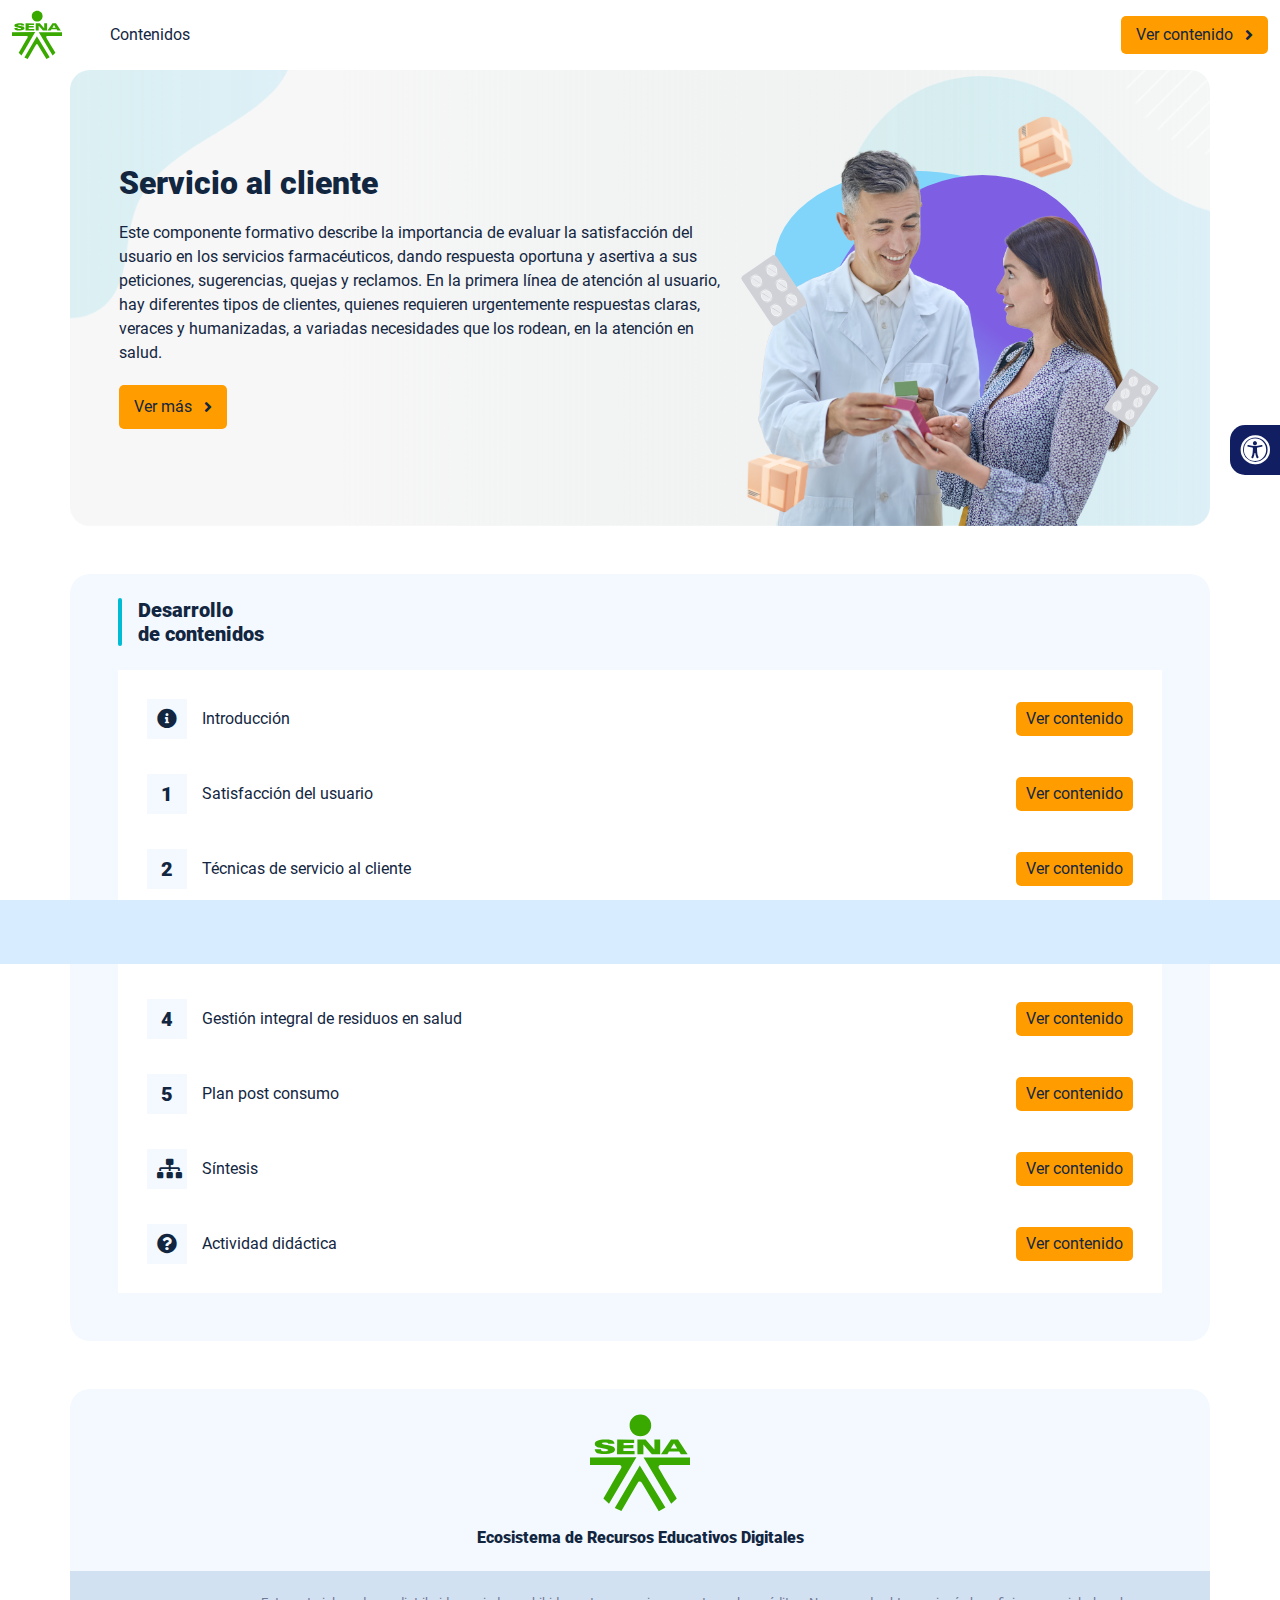
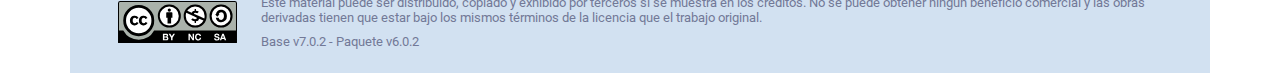
<file: index.html>
<!DOCTYPE html><html lang=""><head><meta charset="utf-8"><meta http-equiv="X-UA-Compatible" content="IE=edge"><meta name="viewport" content="width=device-width,initial-scale=1"><link rel="icon" href="favicon.ico"><title>Servicio al cliente</title><link href="css/chunk-110f1f0b.52141945.css" rel="prefetch"><link href="css/chunk-179248a2.52141945.css" rel="prefetch"><link href="css/chunk-2a9fce91.52141945.css" rel="prefetch"><link href="css/chunk-515a8379.8f9cd922.css" rel="prefetch"><link href="css/chunk-59974754.734e39b9.css" rel="prefetch"><link href="css/chunk-5d1ce150.52141945.css" rel="prefetch"><link href="css/chunk-60cbc06b.d3a83979.css" rel="prefetch"><link href="css/chunk-623f2040.52141945.css" rel="prefetch"><link href="css/chunk-6a43ec24.52141945.css" rel="prefetch"><link href="css/chunk-6e1e538a.5eb299c6.css" rel="prefetch"><link href="css/chunk-6e613899.52141945.css" rel="prefetch"><link href="css/chunk-766a929b.83f7e217.css" rel="prefetch"><link href="css/chunk-7794bb60.52141945.css" rel="prefetch"><link href="css/comple.e766caee.css" rel="prefetch"><link href="css/creditos.9ca98631.css" rel="prefetch"><link href="css/glosario.a8263125.css" rel="prefetch"><link href="css/referencias.47f89f89.css" rel="prefetch"><link href="js/actividad.915319ab.js" rel="prefetch"><link href="js/chunk-0206bfa0.25be952e.js" rel="prefetch"><link href="js/chunk-110f1f0b.04c83d0f.js" rel="prefetch"><link href="js/chunk-13a6037e.f9eea0e7.js" rel="prefetch"><link href="js/chunk-179248a2.d1bafdbb.js" rel="prefetch"><link href="js/chunk-18f95272.d2bcdc8f.js" rel="prefetch"><link href="js/chunk-2a9fce91.ae8c4b7d.js" rel="prefetch"><link href="js/chunk-2c06842c.24f312a4.js" rel="prefetch"><link href="js/chunk-2d0c5615.5c689737.js" rel="prefetch"><link href="js/chunk-2d0e96ec.57f79e27.js" rel="prefetch"><link href="js/chunk-2d208d90.3e1ee65a.js" rel="prefetch"><link href="js/chunk-2d21d0e2.dfdc5b8d.js" rel="prefetch"><link href="js/chunk-2d22c123.f70756c2.js" rel="prefetch"><link href="js/chunk-2e80bb9a.3c74777a.js" rel="prefetch"><link href="js/chunk-319206de.976aa6eb.js" rel="prefetch"><link href="js/chunk-36769079.bca1cb75.js" rel="prefetch"><link href="js/chunk-4cdd78c0.be27b0eb.js" rel="prefetch"><link href="js/chunk-515a8379.e0082551.js" rel="prefetch"><link href="js/chunk-53ccb27e.98cc1194.js" rel="prefetch"><link href="js/chunk-55d286b8.78df0c7a.js" rel="prefetch"><link href="js/chunk-59974754.4bbf6e55.js" rel="prefetch"><link href="js/chunk-5d1ce150.725727bc.js" rel="prefetch"><link href="js/chunk-60cbc06b.018fac78.js" rel="prefetch"><link href="js/chunk-623f2040.c2e2f9b3.js" rel="prefetch"><link href="js/chunk-659152b8.d60cdca6.js" rel="prefetch"><link href="js/chunk-6a43ec24.143a4eb2.js" rel="prefetch"><link href="js/chunk-6e1e538a.f0f84fb3.js" rel="prefetch"><link href="js/chunk-6e613899.ffe7de9f.js" rel="prefetch"><link href="js/chunk-766a929b.f7369554.js" rel="prefetch"><link href="js/chunk-7794bb60.e0ae4b9d.js" rel="prefetch"><link href="js/chunk-c796899c.bb9ea0e0.js" rel="prefetch"><link href="js/chunk-e8a7823a.e4fcf27b.js" rel="prefetch"><link href="js/chunk-fde47172.48721805.js" rel="prefetch"><link href="js/comple.a6982f3f.js" rel="prefetch"><link href="js/creditos.97d16499.js" rel="prefetch"><link href="js/glosario.8972480e.js" rel="prefetch"><link href="js/intro.4c891aaf.js" rel="prefetch"><link href="js/referencias.4d01118d.js" rel="prefetch"><link href="js/sintesis.ad421bca.js" rel="prefetch"><link href="js/tema1.2b5be21a.js" rel="prefetch"><link href="js/tema2.3b915b15.js" rel="prefetch"><link href="js/tema3.f69c45af.js" rel="prefetch"><link href="css/app.ed7dbf63.css" rel="preload" as="style"><link href="css/chunk-vendors.39f6dffa.css" rel="preload" as="style"><link href="js/app.23ed52e2.js" rel="preload" as="script"><link href="js/chunk-vendors.b83ee1d4.js" rel="preload" as="script"><link href="css/chunk-vendors.39f6dffa.css" rel="stylesheet"><link href="css/app.ed7dbf63.css" rel="stylesheet"></head><body><noscript><strong>We're sorry but Servicio al cliente doesn't work properly without JavaScript enabled. Please enable it to continue.</strong></noscript><div id="app"></div><script src="js/chunk-vendors.b83ee1d4.js"></script><script src="js/app.23ed52e2.js"></script></body></html>
</file>
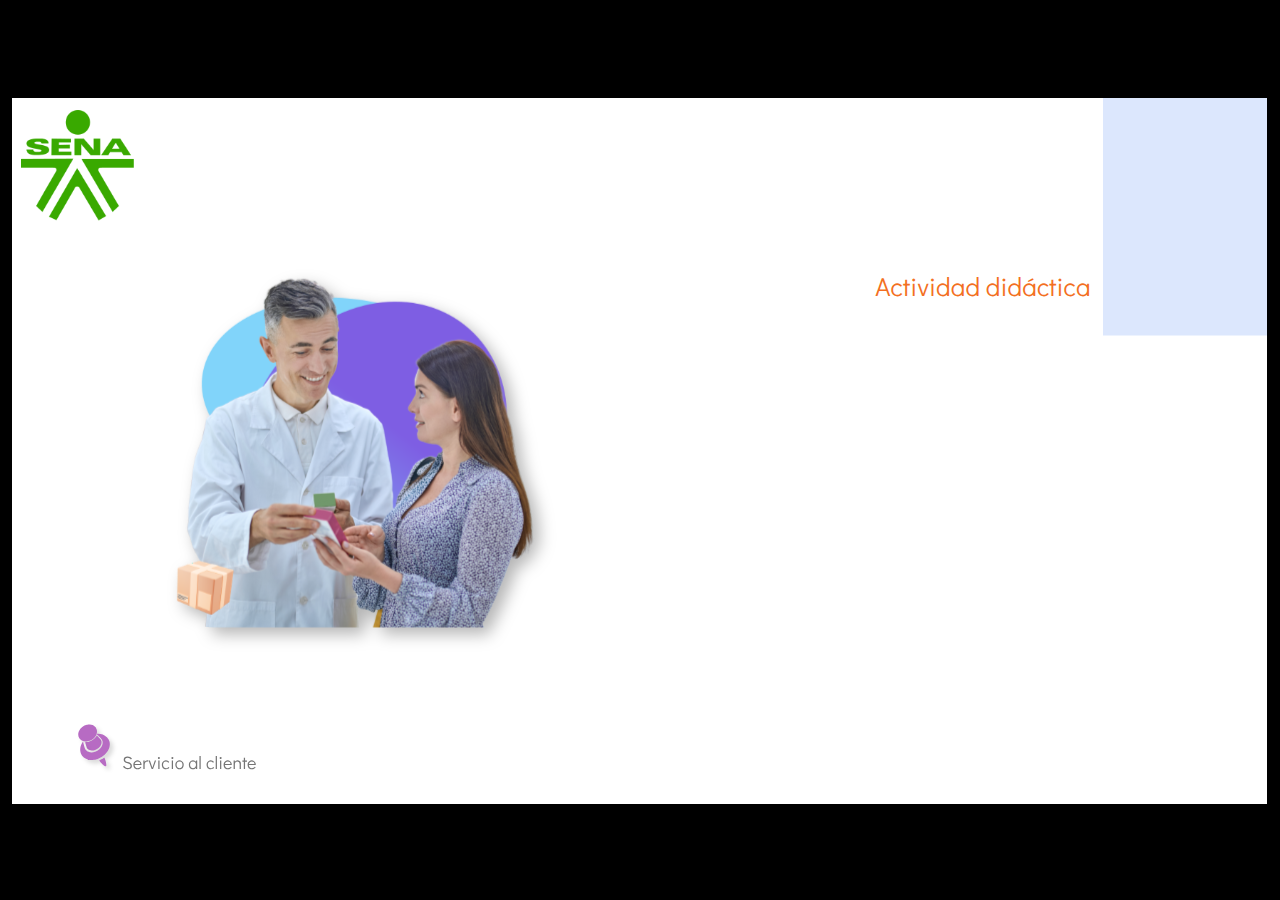
<file: actividades/index.html>
﻿<!doctype html>
<html lang="es">
<head>
  <meta charset="utf-8">
  <!-- Creado con Storyline 360 - http://www.articulate.com  -->
  <!-- version: 3.80.30988.0 -->
  <title>Actividad did&#225;ctica</title>
  <meta http-equiv="x-ua-compatible" content="IE=edge"/>
  <meta name="viewport" content="width=device-width,initial-scale=1,user-scalable=no,shrink-to-fit=no,minimal-ui"/>
  <meta name="apple-mobile-web-app-capable" content="yes"/>
  <link rel="shortcut icon" href="favicon.ico" type="image/x-icon" id="favicon"/>
  <style>
    html, body { height: 100%; padding: 0; margin: 0 }
    #app { height: 100%; width: 100%; }
  </style>

  <script>
    window.DS = {};
    window.globals = {
      DATA_PATH_BASE: '',
      HAS_FRAME: true,
      HAS_SLIDE: true,

      lmsPresent: false,
      tinCanPresent: false,
      cmi5Present: false,
      aoSupport: false,
      scale: 'show all',
      captureRc: false,
      browserSize: 'optimal',
      bgColor: '#000000',
      features: 'ConnectionMessages,DropIn1,DropIn2,DropIn3,DropIn4,DropIn5,FullScreenToggle,HyperlinkHoverStateFix,LayerPresentAsDialog,MultipleQuizTracking,UpdatedThemeEditor',
      themeName: 'classic',
      preloaderColor: '#FFFFFF',
      suppressAnalytics: false,
      productChannel: 'stable',
      publishSource: 'storyline',
      aid: 'aid|5304b41d-7af7-4125-b8d1-83eb222823e2',
      cid: '04bfd34e-cd07-4569-9f02-371561cab23e',
      playerVersion: '3.80.30988.0',
      publishTimestamp: '2023-09-26T02:39:34.5235148Z',
      maxIosVideoElements: 10,
      connectionSettings: { mode: 'disabled' },

      
      parseParams: function(qs) {
        if (window.globals.parsedParams != null) {
          return window.globals.parsedParams;
        }
        qs = (qs || window.location.search.substr(1)).split('+').join(' ');
        var params = {},
            tokens,
            re = /[?&]?([^=]+)=([^&]*)/g;

        while (tokens = re.exec(qs)) {
          params[decodeURIComponent(tokens[1]).trim()] =
            decodeURIComponent(tokens[2]).trim();
        }
        window.globals.parsedParams = params;
        return params;
      }

    };
  </script>
  <script>
    var isIe11 = ('ActiveXObject' in window || window.MSBlobBuilder != null)
      && window.msCrypto != null && !window.ActiveXObject;
    if (isIe11) {
      window.globals.unsupportedBrowser = true;
      document.write(atob('[base64]'));
    }
  </script>
  
  <script>window.THREE = { };</script>
  
</head>
<body style="background: #000000" class="cs-HTML theme-classic">
  <!-- 360 -->
  <script>!function(){var e,i=/iPhone/i,o=/iPod/i,n=/iPad/i,t=/\biOS-universal(?:.+)Mac\b/i,r=/\bAndroid(?:.+)Mobile\b/i,a=/Android/i,d=/(?:SD4930UR|\bSilk(?:.+)Mobile\b)/i,p=/Silk/i,l=/Windows Phone/i,u=/\bWindows(?:.+)ARM\b/i,b=/BlackBerry/i,s=/BB10/i,c=/Opera Mini/i,f=/\b(CriOS|Chrome)(?:.+)Mobile/i,h=/Mobile(?:.+)Firefox\b/i,v=function(e){return void 0!==e&&"MacIntel"===e.platform&&"number"==typeof e.maxTouchPoints&&e.maxTouchPoints>1&&"undefined"==typeof MSStream};e=function(e){var m={userAgent:"",platform:"",maxTouchPoints:0};e||"undefined"==typeof navigator?"string"==typeof e?m.userAgent=e:e&&e.userAgent&&(m={userAgent:e.userAgent,platform:e.platform,maxTouchPoints:e.maxTouchPoints||0}):m={userAgent:navigator.userAgent,platform:navigator.platform,maxTouchPoints:navigator.maxTouchPoints||0};var g=m.userAgent,y=g.split("[FBAN");void 0!==y[1]&&(g=y[0]),void 0!==(y=g.split("Twitter"))[1]&&(g=y[0]);var A=function(e){return function(i){return i.test(e)}}(g),w={apple:{phone:A(i)&&!A(l),ipod:A(o),tablet:!A(i)&&(A(n)||v(m))&&!A(l),universal:A(t),device:(A(i)||A(o)||A(n)||A(t)||v(m))&&!A(l)},amazon:{phone:A(d),tablet:!A(d)&&A(p),device:A(d)||A(p)},android:{phone:!A(l)&&A(d)||!A(l)&&A(r),tablet:!A(l)&&!A(d)&&!A(r)&&(A(p)||A(a)),device:!A(l)&&(A(d)||A(p)||A(r)||A(a))||A(/\bokhttp\b/i)},windows:{phone:A(l),tablet:A(u),device:A(l)||A(u)},other:{blackberry:A(b),blackberry10:A(s),opera:A(c),firefox:A(h),chrome:A(f),device:A(b)||A(s)||A(c)||A(h)||A(f)},any:!1,phone:!1,tablet:!1};return w.any=w.apple.device||w.android.device||w.windows.device||w.other.device,w.phone=w.apple.phone||w.android.phone||w.windows.phone,w.tablet=w.apple.tablet||w.android.tablet||w.windows.tablet,w}(),"object"==typeof exports&&"undefined"!=typeof module?module.exports=e:"function"==typeof define&&define.amd?define((function(){return e})):this.isMobile=e}();
    window.isMobile.apple.tablet = window.isMobile.apple.tablet ||
      (navigator.platform === 'MacIntel' && navigator.maxTouchPoints > 1);
    window.isMobile.apple.device = window.isMobile.apple.device || window.isMobile.apple.tablet;
    window.isMobile.tablet = window.isMobile.tablet || window.isMobile.apple.tablet;
    window.isMobile.any = window.isMobile.any || window.isMobile.apple.tablet;
  </script>

  <div id="focus-sink" tabindex="-1"></div>

  <div id="preso"></div>
  <script>
    (function() {

      var classTypes = [ 'desktop', 'mobile', 'phone', 'tablet' ];

      var addDeviceClasses = function(prefix, testObj) {
        var curr, i;
        for (i = 0; i < classTypes.length; i++) {
          curr = classTypes[i];
          if (testObj[curr]) {
            document.body.classList.add(prefix + curr);
          }
        }
      };

      var params = window.globals.parseParams(),
          isDevicePreview = params.devicepreview === '1',
          isPhoneOverride = params.deviceType === 'phone' || (isDevicePreview && params.phone == '1'),
          isTabletOverride = (params.deviceType === 'tablet' || isDevicePreview) && !isPhoneOverride,
          isMobileOverride = isPhoneOverride || isTabletOverride;

      var deviceView = {
        desktop: !window.isMobile.any && !isMobileOverride,
        mobile: window.isMobile.any || isMobileOverride,
        phone: isPhoneOverride || (window.isMobile.phone && !isTabletOverride),
        tablet: isTabletOverride || window.isMobile.tablet
      };

      window.globals.deviceView = deviceView;
      window.isMobile.desktop = !window.isMobile.any;
      window.isMobile.mobile = window.isMobile.any;

      addDeviceClasses('view-', deviceView);

    })();
  </script>
  
  <script src='story_content/user.js' type=text/javascript></script>
  <div class="slide-loader"></div>

  <script>
    if (window.globals.deviceView.isMobile) { var doc = document, loader = doc.body.querySelector('.slide-loader'); [ 1, 2, 3 ].forEach(function(n) { var d = doc.createElement('div'); d.style.backgroundColor = window.globals.preloaderColor; d.classList.add('mobile-loader-dot'); d.classList.add('dot' + n); loader.appendChild(d); }); }
  </script>

  <div class="mobile-load-title-overlay" style="display: none">
    <div class="mobile-load-title">Actividad did&#225;ctica</div>
  </div>

  <div class="mobile-chrome-warning"></div>

  
<style>
  .warn-connection-dialog {
    display: none;
    background: transparent;
    pointer-events: all;
    position: fixed;
    left: 0;
    top: 0;
    width: 100%;
    height: 100%;
    z-index: 999;
  }

  .warn-connection-content {
    pointer-events: all;
    border-radius: 4px;
    background: white;
    border: 1px solid #E7E7E7;
    color: #333333;
    box-shadow: 0 2px 4px rgba(0, 0, 0, 0.25);
    transition: all 150ms ease-out;
    position: absolute;
    white-space: nowrap;
  }

  .view-phone.is-landscape .warn-connection-content {
    left: 23px;
    bottom: 23px;
  }

  .view-tablet.is-landscape .warn-connection-content {
    left: 50%;
    top: 20px;
    transform: translateX(-50%);
  }

  .is-portrait .warn-connection-content {
    transform: translate(-50%, calc(-100% - 15px));
  }

  .warn-connection-content p {
    display: inline-block;
    margin: 0 8px 0 0;
    line-height: 33px;
    font-size: 11px;
  }

  .warn-connection-content svg {
    position: relative;
    vertical-align: middle;
    margin: 0 2px 2px 8px;
  }

  .view-desktop .warn-connection-content {
    left: 1.5em;
    bottom: 1.5em;
  }

  .view-desktop .warn-connection-content p {
    font-size: 1.1em;
  }

  .is-offline .warn-connection-dialog {
    display: block;
  }

  .is-offline .cs-panel * {
    pointer-events: none !important;
  }

  .is-offline .cs-panel {
    pointer-events: all !important;
  }

  .is-offline #nav-controls * {
    pointer-events: none !important;
  }

  .is-offline #nav-controls {
    pointer-events: all !important;
  }
</style>

<div class="warn-connection-dialog" role="alertdialog" aria-modal="true" tabindex="0" aria-labelledby="warn-connection-message">
  <div class="warn-connection-content">
    <svg width="17" height="15" viewBox="0 0 17 15" xmlns="http://www.w3.org/2000/svg">
      <path fill="#8F0000" stroke="white" d="M16.07,12.98 L15.88,12.23 L9.51,1.21 C8.97,0.26,7.6,0.26,7.06,1.21 L0.69,12.23 C0.15,13.16,0.81,14.36,1.91,14.36 H14.65 C15.47,14.36,16.05,13.7,16.07,12.98 Z"/>
      <path fill="white" stroke="white" d="M8.58,5.5 C8.35,5.28,8.5,5.35,8.21,5.32 C8.09,5.35,7.97,5.49,7.96,5.67 C7.97,5.79,7.98,5.92,7.98,6.04 L7.98,6.04 C7.99,6.17,8,6.31,8.01,6.43 L8.01,6.44 C8.03,6.92,8.06,7.41,8.09,7.9 L8.09,7.9 C8.12,8.39,8.14,8.88,8.17,9.37 C8.17,9.39,8.18,9.42,8.2,9.44 C8.23,9.46,8.25,9.47,8.28,9.47 C8.31,9.47,8.34,9.46,8.35,9.44 C8.37,9.43,8.38,9.4,8.39,9.35 L8.39,9.34 C8.39,9.24,8.4,9.15,8.4,9.05 L8.4,9.05 C8.41,8.96,8.41,8.86,8.42,8.75 C8.43,8.44,8.45,8.12,8.47,7.81 L8.47,7.81 C8.49,7.49,8.51,7.18,8.53,6.87 C8.55,6.46,8.56,6.05,8.59,5.64 L8.6,5.62 C8.6,5.57,8.59,5.53,8.58,5.5 L8.21,5.32 Z"/>
      <circle fill="white" stroke="white" cx="8.3" cy="11.35" r="0.3"/>
    </svg>
    <p id="warn-connection-message">You are offline. Trying to reconnect...</p>
  </div>
</div>

<script>
  (function() {
    window.DS.connection = {
      warningShown: false,
      assets: {},
      loadingAssetGroup: false,
      retryDelay: 500
    };

    var connectionSettings = window.globals.connectionSettings || {};

    // The `window.globals.features` variable must be set in `webpack.dev.config` when testing locally - it is not enough
    // to have it in the data - but it must be set there as well.
    var useConnectionMessages = window.AbortController != null &&
      window.location.protocol != 'file:' &&
      window.globals.features.indexOf('ConnectionMessages') != -1 &&
      connectionSettings.mode === 'normal';

    window.DS.connection.useConnectionMessages = useConnectionMessages;

    var assetCount = 0;
    var checkLoadedId;


    if (useConnectionMessages && connectionSettings != null) {
      var contentEl = document.querySelector('.warn-connection-content');
      var messageEl = contentEl.querySelector('p');

      if (connectionSettings.useDarkTheme) {
        contentEl.style.borderColor = '#BABBBA';
        contentEl.style.backgroundColor = '#282828';
        contentEl.style.color = '#FFFFFF';
      }

      if (connectionSettings.message != null) {
        messageEl.textContent = window.decodeURIComponent(connectionSettings.message);
      }
    }

    function checkAssetsReady() {
      for (var i in DS.connection.assets) {
        if (!DS.connection.assets[i].success) {
          return false;
        }
      }
      return true;
    }

    function stopAssetGroup() {
      if (!useConnectionMessages) { return; }

      assetCount = 0;

      DS.connection.oldAssetGroup = DS.connection.assets;
      DS.connection.assets = {};
      DS.connection.loadingAssetGroup = false;
      clearInterval(checkLoadedId);
    }

    function startAssetGroup() {
      if (!useConnectionMessages) { return; }
      var ticks = 0;
      clearInterval(checkLoadedId);
      checkLoadedId = setInterval(function() {
        var loaded = 0;
        if (assetCount === 0 && loaded === 0) {
          clearInterval(checkLoadedId);
          return;
        }

        for (var i in DS.connection.assets) {
          if (DS.connection.assets[i].success) {
            loaded++;
          }
        }

        if (assetCount === loaded && checkAssetsReady()) {
          for (var i in DS.connection.assets) {
            if (DS.connection.assets[i].action) {
              DS.connection.assets[i].action();
            }
          }
          hideWarning();
          stopAssetGroup();
        }
      }, 100)
    }

    function requiredAsset(url, action, retry, type) {
      if (!useConnectionMessages) { return; }
      if (DS.connection.assets[url]) { return; }

      DS.connection.assets[url] = {
        success: false, action: action, retry: retry, type: type
      };
      assetCount = Object.keys(DS.connection.assets).length;
      if (!DS.connection.loadingAssetGroup) {
        startAssetGroup();
      }
      DS.connection.loadingAssetGroup = true;
    }

    function assetLoaded(url) {
      if (!useConnectionMessages) { return; }
      if (DS.connection.assets[url]) {
        DS.connection.assets[url].success = true;
      }
    }

    function assetFailed(url) {
      if (!useConnectionMessages) { return; }
      if (!DS.connection.assets[url]) {
        if (/\.js$/.test(url) && url.indexOf('transcripts') === -1) {
          setTimeout(function() {
            if (DS.connection.lastSlideLoaded != null) {
              DS.connection.lastSlideLoaded();
            }
          }, DS.connection.retryDelay);
        }
        return;
      }
      if (!DS.connection.warningShown) { showWarning(); }
      if (DS.connection.assets[url].retry) {
        setTimeout(function() {
          if (!DS.connection.assets[url].success) {
            DS.connection.assets[url].retry()
          }
        }, DS.connection.retryDelay);
      }
    }

    function hideWarning() {
      document.body.classList.remove('is-offline');
      DS.connection.warningShown = false;
      enableKeys();
    }
    DS.connection.hideWarning = hideWarning

    function showWarning(btn) {
      document.body.classList.add('is-offline')
      DS.connection.warningShown = true;
      updateWarningPosition();
      disableKeys();
    }

    function updateWarningPosition() {
      if (!DS.connection.warningShown) {
        return;
      }

      var isPortrait = document.body.classList.contains('is-portrait');
      var warningEl = document.querySelector('.warn-connection-content');

      if (isPortrait) {
        var slide = document.querySelector('.primary-slide');
        var slideRect = slide.getBoundingClientRect();

        warningEl.style.top = `${slideRect.top}px`
        warningEl.style.left = `${slideRect.left + slideRect.width / 2}px`
      } else {
        warningEl.style.top = null;
        warningEl.style.left = null;
      }

      window.requestAnimationFrame(updateWarningPosition);
    }

    function onDisableKeyDown(e) {
      e.preventDefault();
      e.stopImmediatePropagation();
    }

    function onDisableKeyUp(e) {
      e.preventDefault();
      e.stopImmediatePropagation();
    }

    var accStyle = document.createElement('style');
    var warnDialogEl = document.querySelector('.warn-connection-dialog');

    function disableKeys() {
      if (DS.views.nsStack.length === 1) {
        DS.views.nsStack[0].tabReachable = false
        DS.views.nsStack[0].updateTabIndex(true, true);
      }

      accStyle.innerHTML = '.acc-shadow-dom { display: none; }';
      document.body.appendChild(accStyle);

      warnDialogEl.parentNode.append(warnDialogEl);
      warnDialogEl.focus();
    }

    function enableKeys() {
      document.body.removeChild(accStyle);
      if (DS.views.nsStack.length === 1 && DS.views.nsStack[0].name === '_frame') {
        DS.views.nsStack[0].tabReachable = true;
        DS.views.nsStack[0].updateTabIndex();
      }
    }

    // these will all be noops if the feature flag isn't set in
    // the data and `window.globals.features`
    DS.connection.requiredAsset = requiredAsset;
    DS.connection.assetLoaded = assetLoaded;
    DS.connection.assetFailed = assetFailed;
    DS.connection.stopAssetGroup = stopAssetGroup;
    DS.connection.startAssetGroup = startAssetGroup;
  })();
</script>


  <script>
    
    if (window.autoSpider && window.vInterfaceObject) {
      document.querySelector('.mobile-load-title-overlay').style.display = 'none';
    }
  </script>

  

  <link rel="stylesheet" href="html5/data/css/output.min.css" data-noprefix/>
</body>
<script src="html5/lib/scripts/bootstrapper.min.js"></script>
</html>
</file>
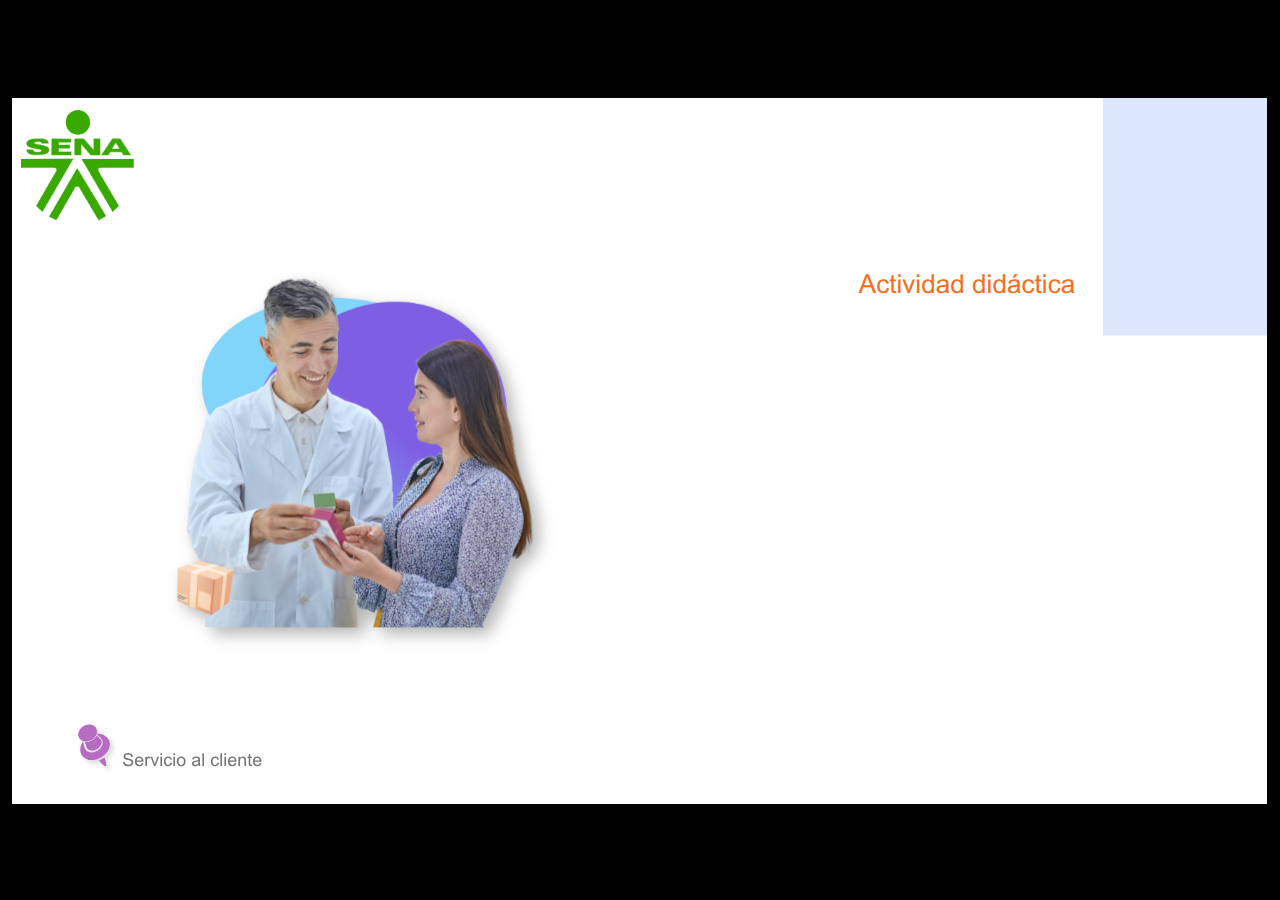
<file: actividades/actividad/index.html>
﻿<!doctype html>
<html lang="es">
<head>
  <meta charset="utf-8">
  <!-- Creado con Storyline 360 - http://www.articulate.com  -->
  <!-- version: 3.75.30269.0 -->
  <title>Actividad did&#225;ctica</title>
  <meta http-equiv="x-ua-compatible" content="IE=edge"/>
  <meta name="viewport" content="width=device-width,initial-scale=1,user-scalable=no,shrink-to-fit=no,minimal-ui"/>
  <meta name="apple-mobile-web-app-capable" content="yes"/>
  <style>
    html, body { height: 100%; padding: 0; margin: 0 }
    #app { height: 100%; width: 100%; }
  </style>

  <script>
    window.DS = {};
    window.globals = {
      DATA_PATH_BASE: '',
      HAS_FRAME: true,
      HAS_SLIDE: true,

      lmsPresent: false,
      tinCanPresent: false,
      cmi5Present: false,
      aoSupport: false,
      scale: 'show all',
      captureRc: false,
      browserSize: 'optimal',
      bgColor: '#000000',
      features: 'AccessibleVideo,BackgroundAudio,ConnectionMessages,FullScreenToggle,InsertSvgPicture,LayerPresentAsDialog,MultipleQuizTracking,PlayerSpeedControl,StreamingVideo,UpdatedThemeEditor,UseAudioElement,VideoTranscripts',
      themeName: 'classic',
      preloaderColor: '#FFFFFF',
      suppressAnalytics: false,
      productChannel: 'stable',
      publishSource: 'storyline',
      aid: 'aid|5304b41d-7af7-4125-b8d1-83eb222823e2',
      cid: '04bfd34e-cd07-4569-9f02-371561cab23e',
      playerVersion: '3.75.30269.0',
      publishTimestamp: '2023-06-25T17:16:08.4282321Z',
      maxIosVideoElements: 10,
      connectionSettings: { },

      
      parseParams: function(qs) {
        if (window.globals.parsedParams != null) {
          return window.globals.parsedParams;
        }
        qs = (qs || window.location.search.substr(1)).split('+').join(' ');
        var params = {},
            tokens,
            re = /[?&]?([^=]+)=([^&]*)/g;

        while (tokens = re.exec(qs)) {
          params[decodeURIComponent(tokens[1]).trim()] =
            decodeURIComponent(tokens[2]).trim();
        }
        window.globals.parsedParams = params;
        return params;
      }

    };
  </script>
  <script>
    var isIe11 = ('ActiveXObject' in window || window.MSBlobBuilder != null)
      && window.msCrypto != null && !window.ActiveXObject;
    if (isIe11) {
      window.globals.unsupportedBrowser = true;
      document.write(atob('[base64]'));
    }
  </script>
  
  <script>window.THREE = { };</script>
  
</head>
<body style="background: #000000" class="cs-HTML theme-classic">
  <!-- 360 -->
  <script>!function(){var e,i=/iPhone/i,o=/iPod/i,n=/iPad/i,t=/\biOS-universal(?:.+)Mac\b/i,r=/\bAndroid(?:.+)Mobile\b/i,a=/Android/i,d=/(?:SD4930UR|\bSilk(?:.+)Mobile\b)/i,p=/Silk/i,l=/Windows Phone/i,u=/\bWindows(?:.+)ARM\b/i,b=/BlackBerry/i,s=/BB10/i,c=/Opera Mini/i,f=/\b(CriOS|Chrome)(?:.+)Mobile/i,h=/Mobile(?:.+)Firefox\b/i,v=function(e){return void 0!==e&&"MacIntel"===e.platform&&"number"==typeof e.maxTouchPoints&&e.maxTouchPoints>1&&"undefined"==typeof MSStream};e=function(e){var m={userAgent:"",platform:"",maxTouchPoints:0};e||"undefined"==typeof navigator?"string"==typeof e?m.userAgent=e:e&&e.userAgent&&(m={userAgent:e.userAgent,platform:e.platform,maxTouchPoints:e.maxTouchPoints||0}):m={userAgent:navigator.userAgent,platform:navigator.platform,maxTouchPoints:navigator.maxTouchPoints||0};var g=m.userAgent,y=g.split("[FBAN");void 0!==y[1]&&(g=y[0]),void 0!==(y=g.split("Twitter"))[1]&&(g=y[0]);var A=function(e){return function(i){return i.test(e)}}(g),w={apple:{phone:A(i)&&!A(l),ipod:A(o),tablet:!A(i)&&(A(n)||v(m))&&!A(l),universal:A(t),device:(A(i)||A(o)||A(n)||A(t)||v(m))&&!A(l)},amazon:{phone:A(d),tablet:!A(d)&&A(p),device:A(d)||A(p)},android:{phone:!A(l)&&A(d)||!A(l)&&A(r),tablet:!A(l)&&!A(d)&&!A(r)&&(A(p)||A(a)),device:!A(l)&&(A(d)||A(p)||A(r)||A(a))||A(/\bokhttp\b/i)},windows:{phone:A(l),tablet:A(u),device:A(l)||A(u)},other:{blackberry:A(b),blackberry10:A(s),opera:A(c),firefox:A(h),chrome:A(f),device:A(b)||A(s)||A(c)||A(h)||A(f)},any:!1,phone:!1,tablet:!1};return w.any=w.apple.device||w.android.device||w.windows.device||w.other.device,w.phone=w.apple.phone||w.android.phone||w.windows.phone,w.tablet=w.apple.tablet||w.android.tablet||w.windows.tablet,w}(),"object"==typeof exports&&"undefined"!=typeof module?module.exports=e:"function"==typeof define&&define.amd?define((function(){return e})):this.isMobile=e}();
    window.isMobile.apple.tablet = window.isMobile.apple.tablet ||
      (navigator.platform === 'MacIntel' && navigator.maxTouchPoints > 1);
    window.isMobile.apple.device = window.isMobile.apple.device || window.isMobile.apple.tablet;
    window.isMobile.tablet = window.isMobile.tablet || window.isMobile.apple.tablet;
    window.isMobile.any = window.isMobile.any || window.isMobile.apple.tablet;
  </script>

  <div id="focus-sink" tabindex="-1"></div>

  <div id="preso"></div>
  <script>
    (function() {

      var classTypes = [ 'desktop', 'mobile', 'phone', 'tablet' ];

      var addDeviceClasses = function(prefix, testObj) {
        var curr, i;
        for (i = 0; i < classTypes.length; i++) {
          curr = classTypes[i];
          if (testObj[curr]) {
            document.body.classList.add(prefix + curr);
          }
        }
      };

      var params = window.globals.parseParams(),
          isDevicePreview = params.devicepreview === '1',
          isPhoneOverride = params.deviceType === 'phone' || (isDevicePreview && params.phone == '1'),
          isTabletOverride = (params.deviceType === 'tablet' || isDevicePreview) && !isPhoneOverride,
          isMobileOverride = isPhoneOverride || isTabletOverride;

      var deviceView = {
        desktop: !window.isMobile.any && !isMobileOverride,
        mobile: window.isMobile.any || isMobileOverride,
        phone: isPhoneOverride || (window.isMobile.phone && !isTabletOverride),
        tablet: isTabletOverride || window.isMobile.tablet
      };

      window.globals.deviceView = deviceView;
      window.isMobile.desktop = !window.isMobile.any;
      window.isMobile.mobile = window.isMobile.any;

      addDeviceClasses('view-', deviceView);

    })();
  </script>
  
  <script src='story_content/user.js' type=text/javascript></script>
  <div class="slide-loader"></div>

  <script>
    if (window.globals.deviceView.isMobile) { var doc = document, loader = doc.body.querySelector('.slide-loader'); [ 1, 2, 3 ].forEach(function(n) { var d = doc.createElement('div'); d.style.backgroundColor = window.globals.preloaderColor; d.classList.add('mobile-loader-dot'); d.classList.add('dot' + n); loader.appendChild(d); }); }
  </script>

  <div class="mobile-load-title-overlay" style="display: none">
    <div class="mobile-load-title">Actividad did&#225;ctica</div>
  </div>

  <div class="mobile-chrome-warning"></div>

  
<style>
  .warn-connection-dialog {
    display: none;
    background: transparent;
    pointer-events: none;
    position: fixed;
    left: 0;
    top: 0;
    width: 100%;
    height: 100%;
    z-index: 999;
  }

  .warn-connection-content {
    border-radius: 4px;
    background: white;
    border: 1px solid #E7E7E7;
    color: #333333;
    box-shadow: 0 2px 4px rgba(0, 0, 0, 0.25);
    transition: all 150ms ease-out;
    position: absolute;
    white-space: nowrap;
  }

  .view-phone.is-landscape .warn-connection-content {
    left: 23px;
    bottom: 23px;
  }

  .view-tablet.is-landscape .warn-connection-content {
    left: 50%;
    top: 20px;
    transform: translateX(-50%);
  }

  .is-portrait .warn-connection-content {
    transform: translate(-50%, calc(-100% - 15px));
  }

  .warn-connection-content p {
    display: inline-block;
    margin: 0 8px 0 0;
    line-height: 33px;
    font-size: 11px;
  }

  .warn-connection-content svg {
    position: relative;
    vertical-align: middle;
    margin: 0 2px 2px 8px;
  }

  .view-desktop .warn-connection-content {
    left: 1.5em;
    bottom: 1.5em;
  }

  .view-desktop .warn-connection-content p {
    font-size: 1.1em;
  }

  .is-offline .warn-connection-dialog {
    display: block;
  }

  .is-offline .cs-panel * {
    pointer-events: none !important;
  }

  .is-offline .cs-panel {
    pointer-events: all !important;
  }

  .is-offline #nav-controls * {
    pointer-events: none !important;
  }

  .is-offline #nav-controls {
    pointer-events: all !important;
  }
</style>

<div class="warn-connection-dialog">
  <div class="warn-connection-content">
    <svg width="17" height="15" viewBox="0 0 17 15" xmlns="http://www.w3.org/2000/svg">
      <path fill="#8F0000" stroke="white" d="M16.07,12.98 L15.88,12.23 L9.51,1.21 C8.97,0.26,7.6,0.26,7.06,1.21 L0.69,12.23 C0.15,13.16,0.81,14.36,1.91,14.36 H14.65 C15.47,14.36,16.05,13.7,16.07,12.98 Z"/>
      <path fill="white" stroke="white" d="M8.58,5.5 C8.35,5.28,8.5,5.35,8.21,5.32 C8.09,5.35,7.97,5.49,7.96,5.67 C7.97,5.79,7.98,5.92,7.98,6.04 L7.98,6.04 C7.99,6.17,8,6.31,8.01,6.43 L8.01,6.44 C8.03,6.92,8.06,7.41,8.09,7.9 L8.09,7.9 C8.12,8.39,8.14,8.88,8.17,9.37 C8.17,9.39,8.18,9.42,8.2,9.44 C8.23,9.46,8.25,9.47,8.28,9.47 C8.31,9.47,8.34,9.46,8.35,9.44 C8.37,9.43,8.38,9.4,8.39,9.35 L8.39,9.34 C8.39,9.24,8.4,9.15,8.4,9.05 L8.4,9.05 C8.41,8.96,8.41,8.86,8.42,8.75 C8.43,8.44,8.45,8.12,8.47,7.81 L8.47,7.81 C8.49,7.49,8.51,7.18,8.53,6.87 C8.55,6.46,8.56,6.05,8.59,5.64 L8.6,5.62 C8.6,5.57,8.59,5.53,8.58,5.5 L8.21,5.32 Z"/>
      <circle fill="white" stroke="white" cx="8.3" cy="11.35" r="0.3"/>
    </svg>
    <p>You are offline. Trying to reconnect...</p>
  </div>
</div>

<script>
  (function() {
    window.DS.connection = {
      warningShown: false,
      assets: {},
      loadingAssetGroup: false,
      retryDelay: 500
    };

    // @TODO this is POC code and can be cleaned up a bit more if we move forward
    // with the feature



    // The `window.globals.features` variable must be set in `webpack.dev.config` when testing locally - it is not enough
    // to have it in the data - but it must be set there as well.
    var useConnectionMessages = window.AbortController != null &&
      window.location.protocol != 'file:' &&
      window.globals.features.indexOf('ConnectionMessages') != -1;

    window.DS.connection.useConnectionMessages = useConnectionMessages

    var assetCount = 0;
    var checkLoadedId;
    var connectionSettings = window.globals.connectionSettings;

    if (useConnectionMessages && connectionSettings != null) {
      var contentEl = document.querySelector('.warn-connection-content');
      var messageEl = contentEl.querySelector('p')

      if (connectionSettings.useDarkTheme) {
        contentEl.style.borderColor = '#BABBBA';
        contentEl.style.backgroundColor = '#282828';
        contentEl.style.color = '#FFFFFF';
      }

      if (connectionSettings.message != null) {
        messageEl.textContent = window.decodeURIComponent(connectionSettings.message);
      }
    }

    function checkAssetsReady() {
      for (var i in DS.connection.assets) {
        if (!DS.connection.assets[i].success) {
          return false;
        }
      }
      return true;
    }

    function stopAssetGroup() {
      if (!useConnectionMessages) { return; }

      assetCount = 0;

      DS.connection.oldAssetGroup = DS.connection.assets;
      DS.connection.assets = {};
      DS.connection.loadingAssetGroup = false;
      clearInterval(checkLoadedId);
    }

    function startAssetGroup() {
      if (!useConnectionMessages) { return; }
      var ticks = 0;
      clearInterval(checkLoadedId);
      checkLoadedId = setInterval(function() {
        var loaded = 0;
        if (assetCount === 0 && loaded === 0) {
          clearInterval(checkLoadedId);
          return;
        }

        for (var i in DS.connection.assets) {
          if (DS.connection.assets[i].success) {
            loaded++;
          }
        }

        if (assetCount === loaded && checkAssetsReady()) {
          for (var i in DS.connection.assets) {
            if (DS.connection.assets[i].action) {
              DS.connection.assets[i].action();
            }
          }
          hideWarning();
          stopAssetGroup();
        }
      }, 100)
    }

    function requiredAsset(url, action, retry, type) {
      if (!useConnectionMessages) { return; }
      if (DS.connection.assets[url]) { return; }

      DS.connection.assets[url] = {
        success: false, action: action, retry: retry, type: type
      };
      assetCount = Object.keys(DS.connection.assets).length;
      if (!DS.connection.loadingAssetGroup) {
        startAssetGroup();
      }
      DS.connection.loadingAssetGroup = true;
    }

    function assetLoaded(url) {
      if (!useConnectionMessages) { return; }
      if (DS.connection.assets[url]) {
        DS.connection.assets[url].success = true;
      }
    }

    function assetFailed(url) {
      if (!useConnectionMessages) { return; }
      if (!DS.connection.assets[url]) {
        if (/\.js$/.test(url)) {
          setTimeout(function() {
            if (DS.connection.lastSlideLoaded != null) {
              DS.connection.lastSlideLoaded();
            }
          }, DS.connection.retryDelay);
        }
        return;
      }
      if (!DS.connection.warningShown) { showWarning(); }
      if (DS.connection.assets[url].retry) {
        setTimeout(function() {
          if (!DS.connection.assets[url].success) {
            DS.connection.assets[url].retry()
          }
        }, DS.connection.retryDelay);
      }
    }

    function hideWarning() {
      document.body.classList.remove('is-offline');
      DS.connection.warningShown = false;
    }
    DS.connection.hideWarning = hideWarning

    function showWarning(btn) {
      document.body.classList.add('is-offline')
      DS.connection.warningShown = true;
      updateWarningPosition();
    }

    function updateWarningPosition() {
      if (!DS.connection.warningShown) {
        return;
      }

      var isPortrait = document.body.classList.contains('is-portrait');
      var warningEl = document.querySelector('.warn-connection-content');

      if (isPortrait) {
        var slide = document.querySelector('.primary-slide');
        var slideRect = slide.getBoundingClientRect();

        warningEl.style.top = `${slideRect.top}px`
        warningEl.style.left = `${slideRect.left + slideRect.width / 2}px`
      } else {
        warningEl.style.top = null;
        warningEl.style.left = null;
      }

      window.requestAnimationFrame(updateWarningPosition);
    }

    // these will all be noops if the feature flag isn't set in
    // the data and `window.globals.features`
    DS.connection.requiredAsset = requiredAsset;
    DS.connection.assetLoaded = assetLoaded;
    DS.connection.assetFailed = assetFailed;
    DS.connection.stopAssetGroup = stopAssetGroup;
    DS.connection.startAssetGroup = startAssetGroup;
  })();
</script>


  <script>
    
    if (window.autoSpider && window.vInterfaceObject) {
      document.querySelector('.mobile-load-title-overlay').style.display = 'none';
    }
  </script>

  

  <link rel="stylesheet" href="html5/data/css/output.min.css" data-noprefix/>
</body>
<script src="html5/lib/scripts/bootstrapper.min.js"></script>
</html>
</file>
<file: css/chunk-110f1f0b.52141945.css>
.actividad[data-v-c4e6906c]{background-color:#f2f2f2}.horizontal-scroll__wrapper[data-v-c4e6906c]{overflow:hidden}.horizontal-scroll[data-v-c4e6906c]{display:flex;transition:transform .5s ease-in-out;align-items:center;flex-wrap:nowrap}.horizontal-scroll[data-v-c4e6906c]:not(.row){width:100%}.horizontal-scroll--item-fw[data-v-c4e6906c]>div{flex-grow:0;flex-shrink:0;width:100%;margin:0!important}
</file>
<file: css/chunk-179248a2.52141945.css>
.actividad[data-v-c4e6906c]{background-color:#f2f2f2}.horizontal-scroll__wrapper[data-v-c4e6906c]{overflow:hidden}.horizontal-scroll[data-v-c4e6906c]{display:flex;transition:transform .5s ease-in-out;align-items:center;flex-wrap:nowrap}.horizontal-scroll[data-v-c4e6906c]:not(.row){width:100%}.horizontal-scroll--item-fw[data-v-c4e6906c]>div{flex-grow:0;flex-shrink:0;width:100%;margin:0!important}
</file>
<file: css/chunk-2a9fce91.52141945.css>
.actividad[data-v-c4e6906c]{background-color:#f2f2f2}.horizontal-scroll__wrapper[data-v-c4e6906c]{overflow:hidden}.horizontal-scroll[data-v-c4e6906c]{display:flex;transition:transform .5s ease-in-out;align-items:center;flex-wrap:nowrap}.horizontal-scroll[data-v-c4e6906c]:not(.row){width:100%}.horizontal-scroll--item-fw[data-v-c4e6906c]>div{flex-grow:0;flex-shrink:0;width:100%;margin:0!important}
</file>
<file: css/chunk-515a8379.8f9cd922.css>
.actividad{background-color:#f2f2f2}.banner-interno{position:relative}.banner-interno__fondo{position:absolute;top:0;bottom:-50px;left:0;right:0;background-color:#fff;background-size:cover;background-position:50%}.banner-interno__titulo{display:flex;align-items:center}.banner-interno__titulo__icono{display:block;width:32px;height:32px;border-radius:50%;background-color:#12263f;position:relative}.banner-interno__titulo__icono i{color:#fff;position:absolute;left:50%;top:50%;transform:translate(-50%,-50%)}.banner-interno__titulo h1,.banner-interno__titulo h2,.banner-interno__titulo h3,.banner-interno__titulo h4,.banner-interno__titulo h5,.banner-interno__titulo h6{color:#12263f;line-height:1.1em}
</file>
<file: css/chunk-59974754.734e39b9.css>
.actividad{background-color:#f2f2f2}.aside-menu{position:fixed;top:70px;min-height:calc(100vh - 70px);max-height:calc(100vh - 70px);background-color:#f3f9ff;transition:flex .5s ease-in-out,width .5s ease-in-out;overflow-x:hidden;z-index:100001;width:300px}.aside-menu__black-background{position:fixed;inset:0;top:70px;background:rgba(0,0,0,.8);cursor:pointer}.aside-menu a{color:#111e61}.aside-menu__content{width:300px;display:flex;flex-direction:column;justify-content:space-between;min-height:calc(100vh - 70px);max-height:calc(100vh - 70px);border-right:1px solid #d8ecff;position:absolute;background:#fff}@media (max-height:800px){.aside-menu__content{min-height:800px;max-height:800px;overflow-y:auto}}.aside-menu__header{padding:10px;text-align:center;background-color:#d8ecff}.aside-menu__header h4{margin:0}.aside-menu__menu{overflow-y:auto;flex-grow:1;list-style:none;padding-left:0;margin-bottom:0}.aside-menu__menu__item--active .aside-menu__menu__item__lnk,.aside-menu__menu__item--active .aside-menu__sec-menu__item__lnk{background-color:#d8ecff;font-weight:700}.aside-menu__menu__item--sub-menu:hover,.aside-menu__menu__item:hover,.aside-menu__sec-menu__item:hover{background-color:#d8ecff}.aside-menu__menu__item--sub-menu{padding-left:10px}.aside-menu__menu__item--sub-menu--active .aside-menu__menu__item__lnk,.aside-menu__menu__item--sub-menu--active .aside-menu__sec-menu__item__lnk{background-color:#d8ecff;font-weight:700;position:relative}.aside-menu__menu__item--sub-menu--active .aside-menu__menu__item__lnk:before,.aside-menu__menu__item--sub-menu--active .aside-menu__sec-menu__item__lnk:before{content:"";display:block;position:absolute;left:0;bottom:0;top:0;width:4px;border-radius:2px;background-color:#00bcd4}.aside-menu__menu__item__lnk,.aside-menu__sec-menu__item__lnk{display:flex;align-items:center;padding:10px 15px;line-height:1.1em}.aside-menu__menu__item__lnk i,.aside-menu__menu__item__lnk span,.aside-menu__sec-menu__item__lnk i,.aside-menu__sec-menu__item__lnk span{margin-right:10px}.aside-menu__menu__item__lnk i:last-child,.aside-menu__menu__item__lnk span:last-child,.aside-menu__sec-menu__item__lnk i:last-child,.aside-menu__sec-menu__item__lnk span:last-child{margin-right:0}.aside-menu__sec-menu{background-color:#d8ecff;padding:10px 0;flex-shrink:0;margin-bottom:0}.aside-menu__sec-menu__item{padding:10px 15px}.aside-menu__sec-menu__item__lnk{padding:0;border-radius:1em}.aside-menu__sec-menu__item__lnk i{display:block;width:2em;height:2em;padding:.5em 0;text-align:center;background-color:#fff;border-radius:50%}.aside-menu__sec-menu__item__lnk:hover{background-color:#fff}@media (max-width:576px){.aside-menu__sec-menu{padding-bottom:110px}}.main-menu-enter-active{-webkit-animation:main-menu-open-animation .3s;animation:main-menu-open-animation .3s}.main-menu-enter-active .aside-menu__black-background{-webkit-animation:main-menu-background-animation .3s;animation:main-menu-background-animation .3s}.main-menu-leave-active{animation:main-menu-open-animation .3s reverse}.main-menu-leave-active .aside-menu__black-background{animation:main-menu-background-animation .3s reverse}@-webkit-keyframes main-menu-open-animation{0%{width:0}to{width:300px}}@keyframes main-menu-open-animation{0%{width:0}to{width:300px}}@-webkit-keyframes main-menu-background-animation{0%{opacity:0}to{opacity:1}}@keyframes main-menu-background-animation{0%{opacity:0}to{opacity:1}}
</file>
<file: css/chunk-5d1ce150.52141945.css>
.actividad[data-v-c4e6906c]{background-color:#f2f2f2}.horizontal-scroll__wrapper[data-v-c4e6906c]{overflow:hidden}.horizontal-scroll[data-v-c4e6906c]{display:flex;transition:transform .5s ease-in-out;align-items:center;flex-wrap:nowrap}.horizontal-scroll[data-v-c4e6906c]:not(.row){width:100%}.horizontal-scroll--item-fw[data-v-c4e6906c]>div{flex-grow:0;flex-shrink:0;width:100%;margin:0!important}
</file>
<file: css/chunk-60cbc06b.d3a83979.css>
.actividad[data-v-7e5a4120]{background-color:#f2f2f2}.header[data-v-7e5a4120]{position:sticky;top:0;padding-top:10px;padding-bottom:10px;background-color:#fff;z-index:10010;line-height:1.1em}.header__logo[data-v-7e5a4120]{width:50px}@media (max-width:576px){.header__componente-formativo[data-v-7e5a4120]{font-size:.8em}}.header__menu[data-v-7e5a4120]{cursor:pointer}.header__menu span[data-v-7e5a4120]{font-size:.7em;display:block;line-height:1em;text-align:center;color:#111e61}.header__menu__btn[data-v-7e5a4120]{width:30px;height:30px;position:relative;margin-bottom:4px}.header__menu__btn .line-1[data-v-7e5a4120],.header__menu__btn .line-2[data-v-7e5a4120],.header__menu__btn .line-3[data-v-7e5a4120]{height:4px;width:30px;background-color:#111e61;transform-origin:center center;position:absolute;left:0;border-radius:2px}.header__menu__btn .line-1[data-v-7e5a4120]{top:4px;-webkit-animation:line-1-inactive-data-v-7e5a4120 .5s ease-in-out forwards;animation:line-1-inactive-data-v-7e5a4120 .5s ease-in-out forwards}.header__menu__btn .line-2[data-v-7e5a4120]{top:13px;-webkit-animation:line-2-inactive-data-v-7e5a4120 .5s ease-in-out forwards;animation:line-2-inactive-data-v-7e5a4120 .5s ease-in-out forwards}.header__menu__btn .line-3[data-v-7e5a4120]{top:22px;-webkit-animation:line-3-inactive-data-v-7e5a4120 .5s ease-in-out forwards;animation:line-3-inactive-data-v-7e5a4120 .5s ease-in-out forwards}.header__menu__btn[data-v-7e5a4120]:hover{cursor:pointer}.header__menu__btn--open .line-1[data-v-7e5a4120]{-webkit-animation:line-1-active-data-v-7e5a4120 .5s ease-in-out forwards;animation:line-1-active-data-v-7e5a4120 .5s ease-in-out forwards}.header__menu__btn--open .line-2[data-v-7e5a4120]{-webkit-animation:line-2-active-data-v-7e5a4120 .5s ease-in-out forwards;animation:line-2-active-data-v-7e5a4120 .5s ease-in-out forwards}.header__menu__btn--open .line-3[data-v-7e5a4120]{-webkit-animation:line-3-active-data-v-7e5a4120 .5s ease-in-out forwards;animation:line-3-active-data-v-7e5a4120 .5s ease-in-out forwards}@-webkit-keyframes line-1-active-data-v-7e5a4120{0%{transform:translate(0) rotate(0)}50%{transform:translateY(9px) rotate(0)}to{transform:translateY(9px) rotate(45deg)}}@keyframes line-1-active-data-v-7e5a4120{0%{transform:translate(0) rotate(0)}50%{transform:translateY(9px) rotate(0)}to{transform:translateY(9px) rotate(45deg)}}@-webkit-keyframes line-2-active-data-v-7e5a4120{0%{transform:scale(1)}to{transform:scale(0)}}@keyframes line-2-active-data-v-7e5a4120{0%{transform:scale(1)}to{transform:scale(0)}}@-webkit-keyframes line-3-active-data-v-7e5a4120{0%{transform:translate(0) rotate(0)}50%{transform:translateY(-9px) rotate(0)}to{transform:translateY(-9px) rotate(-45deg)}}@keyframes line-3-active-data-v-7e5a4120{0%{transform:translate(0) rotate(0)}50%{transform:translateY(-9px) rotate(0)}to{transform:translateY(-9px) rotate(-45deg)}}@-webkit-keyframes line-1-inactive-data-v-7e5a4120{0%{transform:translateY(9px) rotate(45deg)}50%{transform:translateY(9px) rotate(0)}to{transform:translate(0) rotate(0)}}@keyframes line-1-inactive-data-v-7e5a4120{0%{transform:translateY(9px) rotate(45deg)}50%{transform:translateY(9px) rotate(0)}to{transform:translate(0) rotate(0)}}@-webkit-keyframes line-2-inactive-data-v-7e5a4120{0%{transform:scale(0)}to{transform:scale(1)}}@keyframes line-2-inactive-data-v-7e5a4120{0%{transform:scale(0)}to{transform:scale(1)}}@-webkit-keyframes line-3-inactive-data-v-7e5a4120{0%{transform:translateY(-9px) rotate(-45deg)}50%{transform:translateY(-9px) rotate(0)}to{transform:translate(0) rotate(0)}}@keyframes line-3-inactive-data-v-7e5a4120{0%{transform:translateY(-9px) rotate(-45deg)}50%{transform:translateY(-9px) rotate(0)}to{transform:translate(0) rotate(0)}}
</file>
<file: css/chunk-623f2040.52141945.css>
.actividad[data-v-c4e6906c]{background-color:#f2f2f2}.horizontal-scroll__wrapper[data-v-c4e6906c]{overflow:hidden}.horizontal-scroll[data-v-c4e6906c]{display:flex;transition:transform .5s ease-in-out;align-items:center;flex-wrap:nowrap}.horizontal-scroll[data-v-c4e6906c]:not(.row){width:100%}.horizontal-scroll--item-fw[data-v-c4e6906c]>div{flex-grow:0;flex-shrink:0;width:100%;margin:0!important}
</file>
<file: css/chunk-6a43ec24.52141945.css>
.actividad[data-v-c4e6906c]{background-color:#f2f2f2}.horizontal-scroll__wrapper[data-v-c4e6906c]{overflow:hidden}.horizontal-scroll[data-v-c4e6906c]{display:flex;transition:transform .5s ease-in-out;align-items:center;flex-wrap:nowrap}.horizontal-scroll[data-v-c4e6906c]:not(.row){width:100%}.horizontal-scroll--item-fw[data-v-c4e6906c]>div{flex-grow:0;flex-shrink:0;width:100%;margin:0!important}
</file>
<file: css/chunk-6e1e538a.5eb299c6.css>
.actividad[data-v-4f6b7c58]{background-color:#f2f2f2}.accesibilidad[data-v-4f6b7c58]{position:fixed;right:0;top:50vh;height:50px;background-color:#111e61;border-top-left-radius:15px;border-bottom-left-radius:15px;transform:translateY(-50%) translateX(100%) translateX(-50px);overflow:hidden;transition:transform .3s ease-in-out,height .3s ease-in-out}.accesibilidad[data-v-4f6b7c58]:hover{transform:translateY(-50%) translateX(0);height:12.75rem}.accesibilidad [data-v-4f6b7c58]{color:#fff}.accesibilidad__menu__content .accesibilidad__menu__item[data-v-4f6b7c58]{cursor:pointer}.accesibilidad__menu__content .accesibilidad__menu__item[data-v-4f6b7c58]:hover{background-color:#273685}.accesibilidad__menu__content .accesibilidad__menu__item[data-v-4f6b7c58]:last-child{border:none}.accesibilidad__menu__item[data-v-4f6b7c58]{display:flex;align-items:center;padding:10px;border-bottom:1px solid #273685;line-height:1em;-moz-user-select:none;-ms-user-select:none;user-select:none}.accesibilidad__menu i[data-v-4f6b7c58]{font-size:30px;font-style:normal;margin-right:10px;line-height:1em}.accesibilidad__menu img[data-v-4f6b7c58]{width:30px;margin-right:10px}
</file>
<file: css/chunk-6e613899.52141945.css>
.actividad[data-v-c4e6906c]{background-color:#f2f2f2}.horizontal-scroll__wrapper[data-v-c4e6906c]{overflow:hidden}.horizontal-scroll[data-v-c4e6906c]{display:flex;transition:transform .5s ease-in-out;align-items:center;flex-wrap:nowrap}.horizontal-scroll[data-v-c4e6906c]:not(.row){width:100%}.horizontal-scroll--item-fw[data-v-c4e6906c]>div{flex-grow:0;flex-shrink:0;width:100%;margin:0!important}
</file>
<file: css/chunk-766a929b.83f7e217.css>
.actividad{background-color:#f2f2f2}.barra-avance{display:flex;align-items:center;justify-content:space-between;position:fixed;bottom:0;left:0;width:100%;padding:10px;background-color:#d8ecff;transition:transform .5s ease-in-out;z-index:100000}.barra-avance__barra{margin:0 20px;flex:1;position:relative;max-width:800px}.barra-avance__barra--amarilla,.barra-avance__barra--blanca{height:4px}.barra-avance__barra--amarilla:after,.barra-avance__barra--amarilla:before,.barra-avance__barra--blanca:after,.barra-avance__barra--blanca:before{content:"";display:block;width:10px;height:10px;border-radius:50%;position:absolute;top:50%}.barra-avance__barra--amarilla:before,.barra-avance__barra--blanca:before{left:0;transform:translate(-50%,-50%)}.barra-avance__barra--amarilla:after,.barra-avance__barra--blanca:after{right:0;transform:translate(50%,-50%)}.barra-avance__barra--blanca{background-color:#fff}.barra-avance__barra--blanca:after,.barra-avance__barra--blanca:before{background-color:#fff}.barra-avance__barra--amarilla{position:absolute;width:100%;top:0;background-color:#ff9d00}.barra-avance__barra--amarilla:after,.barra-avance__barra--amarilla:before{background-color:#ff9d00}.barra-avance__boton--regresar{background-color:#b0c0d2}.barra-avance__boton--regresar span{color:#111e61!important}.barra-avance__boton--disable{opacity:0;pointer-events:none}.barra-avance--open{transform:translateY(0)}.barra-avance--close{transform:translateY(100%)}
</file>
<file: css/chunk-7794bb60.52141945.css>
.actividad[data-v-c4e6906c]{background-color:#f2f2f2}.horizontal-scroll__wrapper[data-v-c4e6906c]{overflow:hidden}.horizontal-scroll[data-v-c4e6906c]{display:flex;transition:transform .5s ease-in-out;align-items:center;flex-wrap:nowrap}.horizontal-scroll[data-v-c4e6906c]:not(.row){width:100%}.horizontal-scroll--item-fw[data-v-c4e6906c]>div{flex-grow:0;flex-shrink:0;width:100%;margin:0!important}
</file>
<file: css/comple.e766caee.css>
.banner-interno{position:relative}.banner-interno__fondo{position:absolute;top:0;bottom:-50px;left:0;right:0;background-color:#fff;background-size:cover;background-position:50%}.banner-interno__titulo{display:flex;align-items:center}.banner-interno__titulo__icono{display:block;width:32px;height:32px;border-radius:50%;background-color:#12263f;position:relative}.banner-interno__titulo__icono i{color:#fff;position:absolute;left:50%;top:50%;transform:translate(-50%,-50%)}.banner-interno__titulo h1,.banner-interno__titulo h2,.banner-interno__titulo h3,.banner-interno__titulo h4,.banner-interno__titulo h5,.banner-interno__titulo h6{color:#12263f;line-height:1.1em}.actividad{background-color:#f2f2f2}.complementario__enlaces{display:flex;justify-content:center;flex-wrap:wrap}.complementario__enlaces a{margin:0 5px}.complementario__btn{font-size:1.5em;line-height:1em}table{width:calc(100% - 1px);min-width:800px}table thead{background-color:#d8ecff}table thead th{border-color:#d8ecff}table td,table th{padding:25px 20px;text-align:center}
</file>
<file: css/creditos.9ca98631.css>
.banner-interno{position:relative}.banner-interno__fondo{position:absolute;top:0;bottom:-50px;left:0;right:0;background-color:#fff;background-size:cover;background-position:50%}.banner-interno__titulo{display:flex;align-items:center}.banner-interno__titulo__icono{display:block;width:32px;height:32px;border-radius:50%;background-color:#12263f;position:relative}.banner-interno__titulo__icono i{color:#fff;position:absolute;left:50%;top:50%;transform:translate(-50%,-50%)}.banner-interno__titulo h1,.banner-interno__titulo h2,.banner-interno__titulo h3,.banner-interno__titulo h4,.banner-interno__titulo h5,.banner-interno__titulo h6{color:#12263f;line-height:1.1em}.actividad{background-color:#f2f2f2}.creditos-vista .tarjeta.credito{background-color:#d2e1f1}.creditos{color:#727997;overflow-x:auto}.creditos__item{min-width:490px}.creditos p{line-height:1.3em;margin-bottom:0;color:#727997}.creditos__titulo{font-weight:700;background-color:#d2e1f1;padding:5px 10px;border-top-radius:5px;border-top-left-radius:5px;border-top-right-radius:5px}.creditos table td,.creditos table th{border-color:#d2e1f1}
</file>
<file: css/glosario.a8263125.css>
.banner-interno{position:relative}.banner-interno__fondo{position:absolute;top:0;bottom:-50px;left:0;right:0;background-color:#fff;background-size:cover;background-position:50%}.banner-interno__titulo{display:flex;align-items:center}.banner-interno__titulo__icono{display:block;width:32px;height:32px;border-radius:50%;background-color:#12263f;position:relative}.banner-interno__titulo__icono i{color:#fff;position:absolute;left:50%;top:50%;transform:translate(-50%,-50%)}.banner-interno__titulo h1,.banner-interno__titulo h2,.banner-interno__titulo h3,.banner-interno__titulo h4,.banner-interno__titulo h5,.banner-interno__titulo h6{color:#12263f;line-height:1.1em}.actividad{background-color:#f2f2f2}.glosario__letra-item{display:flex}.glosario__letra-item__texto{padding-top:5px}.glosario__letra-item__letra__icono{width:32px;height:32px;position:relative;line-height:1em;border-radius:50%;background-color:#d2e1f1}.glosario__letra-item__letra__icono span{position:absolute;left:50%;top:50%;transform:translate(-50%,-50%);font-size:1.1em;font-weight:900}
</file>
<file: css/referencias.47f89f89.css>
.banner-interno{position:relative}.banner-interno__fondo{position:absolute;top:0;bottom:-50px;left:0;right:0;background-color:#fff;background-size:cover;background-position:50%}.banner-interno__titulo{display:flex;align-items:center}.banner-interno__titulo__icono{display:block;width:32px;height:32px;border-radius:50%;background-color:#12263f;position:relative}.banner-interno__titulo__icono i{color:#fff;position:absolute;left:50%;top:50%;transform:translate(-50%,-50%)}.banner-interno__titulo h1,.banner-interno__titulo h2,.banner-interno__titulo h3,.banner-interno__titulo h4,.banner-interno__titulo h5,.banner-interno__titulo h6{color:#12263f;line-height:1.1em}.actividad{background-color:#f2f2f2}.referencias__item:last-child hr{display:none}.referencias__item a{color:#2196f3;text-decoration:underline;overflow-wrap:break-word}
</file>
<file: css/app.ed7dbf63.css>
*{box-sizing:inherit}:after,:before{box-sizing:inherit}html{height:100%;line-height:1.15;box-sizing:border-box;-webkit-font-smoothing:antialiased;-moz-osx-font-smoothing:grayscale;-webkit-text-size-adjust:100%;-ms-text-size-adjust:100%;text-rendering:optimizeLegibility}a,abbr,acronym,address,applet,article,aside,audio,b,big,blockquote,body,canvas,caption,center,cite,code,dd,del,details,dfn,div,dl,dt,em,embed,fieldset,figcaption,figure,footer,form,h1,h2,h3,h4,h5,h6,header,hgroup,html,i,iframe,img,ins,kbd,label,legend,li,mark,menu,nav,object,ol,output,p,pre,q,ruby,s,samp,section,small,span,strike,strong,sub,summary,sup,table,tbody,td,tfoot,th,thead,time,tr,tt,u,ul,var,video{margin:0;padding:0;border:0;outline:0;background:transparent;vertical-align:baseline}article,aside,details,figcaption,figure,footer,header,main,menu,nav,section,summary{display:block}[hidden],template{display:none}hr{box-sizing:content-box;height:0;border-bottom:1px solid #e8e8e8;border-left:0;border-right:0;border-top:0;margin:1.5em 0;overflow:visible}[hidden]{display:none}a{font-family:Roboto,sans-serif;font-size:1em;font-weight:400;text-decoration:none;color:#12263f;background-color:transparent;transition:all .15s ease-in-out;-webkit-text-decoration-skip:objects}a:active,a:hover{outline-width:0}a:active,a:focus,a:hover{color:#000}[type=button],[type=reset],[type=submit],button{-webkit-appearance:none;-moz-appearance:none;appearance:none;cursor:pointer;display:inline-block;vertical-align:middle;border:0;border-radius:5px;color:#12263f;background-color:#ff9d00;font-family:Roboto,sans-serif;font-weight:400;font-size:1em;-webkit-font-smoothing:antialiased;line-height:1em;white-space:nowrap;text-decoration:none;text-transform:none;padding:.75em 1.5em;margin:0;-moz-user-select:none;-ms-user-select:none;user-select:none;overflow:visible;transition:background-color .15s ease-in-out}[type=button]:focus,[type=button]:hover,[type=reset]:focus,[type=reset]:hover,[type=submit]:focus,[type=submit]:hover,button:focus,button:hover{background-color:#ff9d00;color:#12263f}[type=button]:disabled,[type=reset]:disabled,[type=submit]:disabled,button:disabled{cursor:not-allowed;opacity:.5}[type=button]:disabled:hover,[type=reset]:disabled:hover,[type=submit]:disabled:hover,button:disabled:hover{background-color:#ff9d00}input,select,textarea{margin:0;display:block;font-family:Roboto,sans-serif;font-size:16px}input{overflow:visible}[type=color],[type=date],[type=datetime-local],[type=datetime],[type=email],[type=month],[type=number],[type=password],[type=search],[type=tel],[type=text],[type=time],[type=url],[type=week],input:not([type]),select,select[multiple],textarea{background-color:#fff;border:1px solid #e8e8e8;border-radius:5px;box-shadow:inset 0 1px 3px rgba(0,0,0,.06);box-sizing:inherit;margin-bottom:.75em;padding:.5em;transition:border-color .15s ease-in-out;width:100%}[type=color]:hover,[type=date]:hover,[type=datetime-local]:hover,[type=datetime]:hover,[type=email]:hover,[type=month]:hover,[type=number]:hover,[type=password]:hover,[type=search]:hover,[type=tel]:hover,[type=text]:hover,[type=time]:hover,[type=url]:hover,[type=week]:hover,input:not([type]):hover,select:hover,select[multiple]:hover,textarea:hover{border-color:shade(#e8e8e8,20%)}[type=color]:focus,[type=date]:focus,[type=datetime-local]:focus,[type=datetime]:focus,[type=email]:focus,[type=month]:focus,[type=number]:focus,[type=password]:focus,[type=search]:focus,[type=tel]:focus,[type=text]:focus,[type=time]:focus,[type=url]:focus,[type=week]:focus,input:not([type]):focus,select:focus,select[multiple]:focus,textarea:focus{border-color:#00bcd4;box-shadow:inset 0 1px 3px rgba(0,0,0,.06),0 0 5px rgba(104,204,249,.7);outline:none}[type=color]:disabled,[type=date]:disabled,[type=datetime-local]:disabled,[type=datetime]:disabled,[type=email]:disabled,[type=month]:disabled,[type=number]:disabled,[type=password]:disabled,[type=search]:disabled,[type=tel]:disabled,[type=text]:disabled,[type=time]:disabled,[type=url]:disabled,[type=week]:disabled,input:not([type]):disabled,select:disabled,select[multiple]:disabled,textarea:disabled{background-color:shade(#fff,5%);cursor:not-allowed}[type=color]:disabled:hover,[type=date]:disabled:hover,[type=datetime-local]:disabled:hover,[type=datetime]:disabled:hover,[type=email]:disabled:hover,[type=month]:disabled:hover,[type=number]:disabled:hover,[type=password]:disabled:hover,[type=search]:disabled:hover,[type=tel]:disabled:hover,[type=text]:disabled:hover,[type=time]:disabled:hover,[type=url]:disabled:hover,[type=week]:disabled:hover,input:not([type]):disabled:hover,select:disabled:hover,select[multiple]:disabled:hover,textarea:disabled:hover{border:1px solid #e8e8e8}select{text-transform:none;max-width:100%;border-radius:5px}::-webkit-file-upload-button{background-color:#ff9d00;border:none;cursor:pointer;color:#12263f;border-radius:5px;padding:.75em 1.5em}::-webkit-file-upload-button:hover{background-color:#ff9d00}optgroup{font-weight:700}fieldset{border:1px solid #e8e8e8;background-color:transparent;padding:1.5em;-webkit-margin-start:0;-webkit-margin-end:0;-webkit-padding-before:1.5em;-webkit-padding-start:1.5em;-webkit-padding-end:1.5em;-webkit-padding-after:1.5em}legend{box-sizing:border-box;color:inherit;display:table;max-width:100%;padding:0;white-space:normal;font-weight:600;-webkit-padding-start:0;-webkit-padding-end:0}label,legend{margin-bottom:.375em}label{display:block;font-size:1em;font-family:Roboto,sans-serif;font-weight:900}textarea{overflow:auto;resize:vertical}[type=checkbox],[type=radio]{box-sizing:border-box;padding:0;display:inline;margin-right:.375em}[type=number]::-webkit-inner-spin-button,[type=number]::-webkit-outer-spin-button{height:auto}[type=search]{-webkit-appearance:textfield;outline-offset:-2px}[type=search]::-webkit-search-cancel-button,[type=search]::-webkit-search-decoration{-webkit-appearance:none;-moz-appearance:none}::-moz-placeholder{color:#999}:-ms-input-placeholder{color:#999}::placeholder{color:#999}::-webkit-file-upload-button{-webkit-appearance:button;-moz-appearance:button;font:inherit}[type=file]{margin-bottom:.75em;width:100%}[type=button],[type=reset],[type=submit],button{-webkit-appearance:button}[type=button]::-moz-focus-inner,[type=reset]::-moz-focus-inner,[type=submit]::-moz-focus-inner,button::-moz-focus-inner{border-style:none;padding:0}[type=button]:-moz-focusring,[type=reset]:-moz-focusring,[type=submit]:-moz-focusring,button:-moz-focusring{outline:1px dotted ButtonText}progress{vertical-align:baseline}ol,ul{list-style:none;margin-bottom:1em}dt{font-weight:700}figure,img,picture,svg{margin:0;width:100%;max-width:100%}figcaption{display:block;background-color:#e8e8e8;padding:.75em 1.5em;font-size:.8em;font-weight:700}img,svg{display:block;border-style:none}svg:not(:root){overflow:hidden}audio,canvas,progress,video{display:inline-block}audio:not([controls]){display:none;height:0}template{display:none}table{border-collapse:collapse;border-spacing:0;table-layout:fixed;width:100%}td,th,tr{vertical-align:middle}td,th{border:1px solid #e8e8e8;padding:.75em}th{font-size:.875em;line-height:1.2}td{line-height:1.5}body{font-size:16px;font-weight:400;line-height:1.5}body,h1,h2,h3,h4,h5,h6{color:#12263f;font-family:Roboto,sans-serif}h1,h2,h3,h4,h5,h6{font-weight:900;line-height:1.2;margin:0 0 .75em}h1{font-size:2em}h2{font-size:1.5em}h3{font-size:1.25em}h4{font-size:1.125em}h5{font-size:1em}h6{font-size:.875em}p{font-family:Roboto,sans-serif;font-size:1em;font-weight:400;line-height:1.5;color:#12263f;margin-bottom:1em}b,strong{font-weight:700}dfn,em,i{font-style:italic}br{line-height:2em}u{text-decoration:underline}code,kbd,pre,samp{color:#727997;font-family:Lucida Console,Courier New,monospace;font-size:1em}sub,sup{font-size:75%;line-height:0;position:relative;vertical-align:baseline}sub{bottom:-.25em}sup{top:-.5em}small{font-size:80%}mark{background-color:#ffeb3b;color:#000}abbr[title]{border-bottom:none;text-decoration:underline;text-decoration:underline dotted}blockquote,q{quotes:none}::selection{background:#2196f3!important;color:#fff!important;text-shadow:none}::-moz-selection{background:#2196f3!important;color:#fff!important;text-shadow:none}img::selection{background:transparent}img::-moz-selection{background:transparent}body{-webkit-tap-highlight-color:#2196F3!important}details,menu{display:block}summary{display:list-item}@media print{*{background:transparent!important;color:#000!important;box-shadow:none!important;text-shadow:none!important}:after,:before,:first-letter,:first-line{background:transparent!important;color:#000!important;box-shadow:none!important;text-shadow:none!important}a,a:visited{text-decoration:underline}a[href]:after{content:" (" attr(href) ")"}a abbr[title]:after{content:" (" attr(title) ")"}a[href^="#"]:after,a[href^="javascript:"]:after{content:""}blockquote,pre{border:1px solid #999;page-break-inside:avoid}thead{display:table-header-group}img,tr{page-break-inside:avoid}img{max-width:100%!important}h2,h3,p{orphans:3;widows:3}h2,h3{page-break-after:avoid}}[data-aos][data-aos][data-aos-duration="50"],body[data-aos-duration="50"] [data-aos]{transition-duration:50ms}[data-aos][data-aos][data-aos-delay="50"],body[data-aos-delay="50"] [data-aos]{transition-delay:0s}[data-aos][data-aos][data-aos-delay="50"].aos-animate,body[data-aos-delay="50"] [data-aos].aos-animate{transition-delay:50ms}[data-aos][data-aos][data-aos-duration="100"],body[data-aos-duration="100"] [data-aos]{transition-duration:.1s}[data-aos][data-aos][data-aos-delay="100"],body[data-aos-delay="100"] [data-aos]{transition-delay:0s}[data-aos][data-aos][data-aos-delay="100"].aos-animate,body[data-aos-delay="100"] [data-aos].aos-animate{transition-delay:.1s}[data-aos][data-aos][data-aos-duration="150"],body[data-aos-duration="150"] [data-aos]{transition-duration:.15s}[data-aos][data-aos][data-aos-delay="150"],body[data-aos-delay="150"] [data-aos]{transition-delay:0s}[data-aos][data-aos][data-aos-delay="150"].aos-animate,body[data-aos-delay="150"] [data-aos].aos-animate{transition-delay:.15s}[data-aos][data-aos][data-aos-duration="200"],body[data-aos-duration="200"] [data-aos]{transition-duration:.2s}[data-aos][data-aos][data-aos-delay="200"],body[data-aos-delay="200"] [data-aos]{transition-delay:0s}[data-aos][data-aos][data-aos-delay="200"].aos-animate,body[data-aos-delay="200"] [data-aos].aos-animate{transition-delay:.2s}[data-aos][data-aos][data-aos-duration="250"],body[data-aos-duration="250"] [data-aos]{transition-duration:.25s}[data-aos][data-aos][data-aos-delay="250"],body[data-aos-delay="250"] [data-aos]{transition-delay:0s}[data-aos][data-aos][data-aos-delay="250"].aos-animate,body[data-aos-delay="250"] [data-aos].aos-animate{transition-delay:.25s}[data-aos][data-aos][data-aos-duration="300"],body[data-aos-duration="300"] [data-aos]{transition-duration:.3s}[data-aos][data-aos][data-aos-delay="300"],body[data-aos-delay="300"] [data-aos]{transition-delay:0s}[data-aos][data-aos][data-aos-delay="300"].aos-animate,body[data-aos-delay="300"] [data-aos].aos-animate{transition-delay:.3s}[data-aos][data-aos][data-aos-duration="350"],body[data-aos-duration="350"] [data-aos]{transition-duration:.35s}[data-aos][data-aos][data-aos-delay="350"],body[data-aos-delay="350"] [data-aos]{transition-delay:0s}[data-aos][data-aos][data-aos-delay="350"].aos-animate,body[data-aos-delay="350"] [data-aos].aos-animate{transition-delay:.35s}[data-aos][data-aos][data-aos-duration="400"],body[data-aos-duration="400"] [data-aos]{transition-duration:.4s}[data-aos][data-aos][data-aos-delay="400"],body[data-aos-delay="400"] [data-aos]{transition-delay:0s}[data-aos][data-aos][data-aos-delay="400"].aos-animate,body[data-aos-delay="400"] [data-aos].aos-animate{transition-delay:.4s}[data-aos][data-aos][data-aos-duration="450"],body[data-aos-duration="450"] [data-aos]{transition-duration:.45s}[data-aos][data-aos][data-aos-delay="450"],body[data-aos-delay="450"] [data-aos]{transition-delay:0s}[data-aos][data-aos][data-aos-delay="450"].aos-animate,body[data-aos-delay="450"] [data-aos].aos-animate{transition-delay:.45s}[data-aos][data-aos][data-aos-duration="500"],body[data-aos-duration="500"] [data-aos]{transition-duration:.5s}[data-aos][data-aos][data-aos-delay="500"],body[data-aos-delay="500"] [data-aos]{transition-delay:0s}[data-aos][data-aos][data-aos-delay="500"].aos-animate,body[data-aos-delay="500"] [data-aos].aos-animate{transition-delay:.5s}[data-aos][data-aos][data-aos-duration="550"],body[data-aos-duration="550"] [data-aos]{transition-duration:.55s}[data-aos][data-aos][data-aos-delay="550"],body[data-aos-delay="550"] [data-aos]{transition-delay:0s}[data-aos][data-aos][data-aos-delay="550"].aos-animate,body[data-aos-delay="550"] [data-aos].aos-animate{transition-delay:.55s}[data-aos][data-aos][data-aos-duration="600"],body[data-aos-duration="600"] [data-aos]{transition-duration:.6s}[data-aos][data-aos][data-aos-delay="600"],body[data-aos-delay="600"] [data-aos]{transition-delay:0s}[data-aos][data-aos][data-aos-delay="600"].aos-animate,body[data-aos-delay="600"] [data-aos].aos-animate{transition-delay:.6s}[data-aos][data-aos][data-aos-duration="650"],body[data-aos-duration="650"] [data-aos]{transition-duration:.65s}[data-aos][data-aos][data-aos-delay="650"],body[data-aos-delay="650"] [data-aos]{transition-delay:0s}[data-aos][data-aos][data-aos-delay="650"].aos-animate,body[data-aos-delay="650"] [data-aos].aos-animate{transition-delay:.65s}[data-aos][data-aos][data-aos-duration="700"],body[data-aos-duration="700"] [data-aos]{transition-duration:.7s}[data-aos][data-aos][data-aos-delay="700"],body[data-aos-delay="700"] [data-aos]{transition-delay:0s}[data-aos][data-aos][data-aos-delay="700"].aos-animate,body[data-aos-delay="700"] [data-aos].aos-animate{transition-delay:.7s}[data-aos][data-aos][data-aos-duration="750"],body[data-aos-duration="750"] [data-aos]{transition-duration:.75s}[data-aos][data-aos][data-aos-delay="750"],body[data-aos-delay="750"] [data-aos]{transition-delay:0s}[data-aos][data-aos][data-aos-delay="750"].aos-animate,body[data-aos-delay="750"] [data-aos].aos-animate{transition-delay:.75s}[data-aos][data-aos][data-aos-duration="800"],body[data-aos-duration="800"] [data-aos]{transition-duration:.8s}[data-aos][data-aos][data-aos-delay="800"],body[data-aos-delay="800"] [data-aos]{transition-delay:0s}[data-aos][data-aos][data-aos-delay="800"].aos-animate,body[data-aos-delay="800"] [data-aos].aos-animate{transition-delay:.8s}[data-aos][data-aos][data-aos-duration="850"],body[data-aos-duration="850"] [data-aos]{transition-duration:.85s}[data-aos][data-aos][data-aos-delay="850"],body[data-aos-delay="850"] [data-aos]{transition-delay:0s}[data-aos][data-aos][data-aos-delay="850"].aos-animate,body[data-aos-delay="850"] [data-aos].aos-animate{transition-delay:.85s}[data-aos][data-aos][data-aos-duration="900"],body[data-aos-duration="900"] [data-aos]{transition-duration:.9s}[data-aos][data-aos][data-aos-delay="900"],body[data-aos-delay="900"] [data-aos]{transition-delay:0s}[data-aos][data-aos][data-aos-delay="900"].aos-animate,body[data-aos-delay="900"] [data-aos].aos-animate{transition-delay:.9s}[data-aos][data-aos][data-aos-duration="950"],body[data-aos-duration="950"] [data-aos]{transition-duration:.95s}[data-aos][data-aos][data-aos-delay="950"],body[data-aos-delay="950"] [data-aos]{transition-delay:0s}[data-aos][data-aos][data-aos-delay="950"].aos-animate,body[data-aos-delay="950"] [data-aos].aos-animate{transition-delay:.95s}[data-aos][data-aos][data-aos-duration="1000"],body[data-aos-duration="1000"] [data-aos]{transition-duration:1s}[data-aos][data-aos][data-aos-delay="1000"],body[data-aos-delay="1000"] [data-aos]{transition-delay:0s}[data-aos][data-aos][data-aos-delay="1000"].aos-animate,body[data-aos-delay="1000"] [data-aos].aos-animate{transition-delay:1s}[data-aos][data-aos][data-aos-duration="1050"],body[data-aos-duration="1050"] [data-aos]{transition-duration:1.05s}[data-aos][data-aos][data-aos-delay="1050"],body[data-aos-delay="1050"] [data-aos]{transition-delay:0s}[data-aos][data-aos][data-aos-delay="1050"].aos-animate,body[data-aos-delay="1050"] [data-aos].aos-animate{transition-delay:1.05s}[data-aos][data-aos][data-aos-duration="1100"],body[data-aos-duration="1100"] [data-aos]{transition-duration:1.1s}[data-aos][data-aos][data-aos-delay="1100"],body[data-aos-delay="1100"] [data-aos]{transition-delay:0s}[data-aos][data-aos][data-aos-delay="1100"].aos-animate,body[data-aos-delay="1100"] [data-aos].aos-animate{transition-delay:1.1s}[data-aos][data-aos][data-aos-duration="1150"],body[data-aos-duration="1150"] [data-aos]{transition-duration:1.15s}[data-aos][data-aos][data-aos-delay="1150"],body[data-aos-delay="1150"] [data-aos]{transition-delay:0s}[data-aos][data-aos][data-aos-delay="1150"].aos-animate,body[data-aos-delay="1150"] [data-aos].aos-animate{transition-delay:1.15s}[data-aos][data-aos][data-aos-duration="1200"],body[data-aos-duration="1200"] [data-aos]{transition-duration:1.2s}[data-aos][data-aos][data-aos-delay="1200"],body[data-aos-delay="1200"] [data-aos]{transition-delay:0s}[data-aos][data-aos][data-aos-delay="1200"].aos-animate,body[data-aos-delay="1200"] [data-aos].aos-animate{transition-delay:1.2s}[data-aos][data-aos][data-aos-duration="1250"],body[data-aos-duration="1250"] [data-aos]{transition-duration:1.25s}[data-aos][data-aos][data-aos-delay="1250"],body[data-aos-delay="1250"] [data-aos]{transition-delay:0s}[data-aos][data-aos][data-aos-delay="1250"].aos-animate,body[data-aos-delay="1250"] [data-aos].aos-animate{transition-delay:1.25s}[data-aos][data-aos][data-aos-duration="1300"],body[data-aos-duration="1300"] [data-aos]{transition-duration:1.3s}[data-aos][data-aos][data-aos-delay="1300"],body[data-aos-delay="1300"] [data-aos]{transition-delay:0s}[data-aos][data-aos][data-aos-delay="1300"].aos-animate,body[data-aos-delay="1300"] [data-aos].aos-animate{transition-delay:1.3s}[data-aos][data-aos][data-aos-duration="1350"],body[data-aos-duration="1350"] [data-aos]{transition-duration:1.35s}[data-aos][data-aos][data-aos-delay="1350"],body[data-aos-delay="1350"] [data-aos]{transition-delay:0s}[data-aos][data-aos][data-aos-delay="1350"].aos-animate,body[data-aos-delay="1350"] [data-aos].aos-animate{transition-delay:1.35s}[data-aos][data-aos][data-aos-duration="1400"],body[data-aos-duration="1400"] [data-aos]{transition-duration:1.4s}[data-aos][data-aos][data-aos-delay="1400"],body[data-aos-delay="1400"] [data-aos]{transition-delay:0s}[data-aos][data-aos][data-aos-delay="1400"].aos-animate,body[data-aos-delay="1400"] [data-aos].aos-animate{transition-delay:1.4s}[data-aos][data-aos][data-aos-duration="1450"],body[data-aos-duration="1450"] [data-aos]{transition-duration:1.45s}[data-aos][data-aos][data-aos-delay="1450"],body[data-aos-delay="1450"] [data-aos]{transition-delay:0s}[data-aos][data-aos][data-aos-delay="1450"].aos-animate,body[data-aos-delay="1450"] [data-aos].aos-animate{transition-delay:1.45s}[data-aos][data-aos][data-aos-duration="1500"],body[data-aos-duration="1500"] [data-aos]{transition-duration:1.5s}[data-aos][data-aos][data-aos-delay="1500"],body[data-aos-delay="1500"] [data-aos]{transition-delay:0s}[data-aos][data-aos][data-aos-delay="1500"].aos-animate,body[data-aos-delay="1500"] [data-aos].aos-animate{transition-delay:1.5s}[data-aos][data-aos][data-aos-duration="1550"],body[data-aos-duration="1550"] [data-aos]{transition-duration:1.55s}[data-aos][data-aos][data-aos-delay="1550"],body[data-aos-delay="1550"] [data-aos]{transition-delay:0s}[data-aos][data-aos][data-aos-delay="1550"].aos-animate,body[data-aos-delay="1550"] [data-aos].aos-animate{transition-delay:1.55s}[data-aos][data-aos][data-aos-duration="1600"],body[data-aos-duration="1600"] [data-aos]{transition-duration:1.6s}[data-aos][data-aos][data-aos-delay="1600"],body[data-aos-delay="1600"] [data-aos]{transition-delay:0s}[data-aos][data-aos][data-aos-delay="1600"].aos-animate,body[data-aos-delay="1600"] [data-aos].aos-animate{transition-delay:1.6s}[data-aos][data-aos][data-aos-duration="1650"],body[data-aos-duration="1650"] [data-aos]{transition-duration:1.65s}[data-aos][data-aos][data-aos-delay="1650"],body[data-aos-delay="1650"] [data-aos]{transition-delay:0s}[data-aos][data-aos][data-aos-delay="1650"].aos-animate,body[data-aos-delay="1650"] [data-aos].aos-animate{transition-delay:1.65s}[data-aos][data-aos][data-aos-duration="1700"],body[data-aos-duration="1700"] [data-aos]{transition-duration:1.7s}[data-aos][data-aos][data-aos-delay="1700"],body[data-aos-delay="1700"] [data-aos]{transition-delay:0s}[data-aos][data-aos][data-aos-delay="1700"].aos-animate,body[data-aos-delay="1700"] [data-aos].aos-animate{transition-delay:1.7s}[data-aos][data-aos][data-aos-duration="1750"],body[data-aos-duration="1750"] [data-aos]{transition-duration:1.75s}[data-aos][data-aos][data-aos-delay="1750"],body[data-aos-delay="1750"] [data-aos]{transition-delay:0s}[data-aos][data-aos][data-aos-delay="1750"].aos-animate,body[data-aos-delay="1750"] [data-aos].aos-animate{transition-delay:1.75s}[data-aos][data-aos][data-aos-duration="1800"],body[data-aos-duration="1800"] [data-aos]{transition-duration:1.8s}[data-aos][data-aos][data-aos-delay="1800"],body[data-aos-delay="1800"] [data-aos]{transition-delay:0s}[data-aos][data-aos][data-aos-delay="1800"].aos-animate,body[data-aos-delay="1800"] [data-aos].aos-animate{transition-delay:1.8s}[data-aos][data-aos][data-aos-duration="1850"],body[data-aos-duration="1850"] [data-aos]{transition-duration:1.85s}[data-aos][data-aos][data-aos-delay="1850"],body[data-aos-delay="1850"] [data-aos]{transition-delay:0s}[data-aos][data-aos][data-aos-delay="1850"].aos-animate,body[data-aos-delay="1850"] [data-aos].aos-animate{transition-delay:1.85s}[data-aos][data-aos][data-aos-duration="1900"],body[data-aos-duration="1900"] [data-aos]{transition-duration:1.9s}[data-aos][data-aos][data-aos-delay="1900"],body[data-aos-delay="1900"] [data-aos]{transition-delay:0s}[data-aos][data-aos][data-aos-delay="1900"].aos-animate,body[data-aos-delay="1900"] [data-aos].aos-animate{transition-delay:1.9s}[data-aos][data-aos][data-aos-duration="1950"],body[data-aos-duration="1950"] [data-aos]{transition-duration:1.95s}[data-aos][data-aos][data-aos-delay="1950"],body[data-aos-delay="1950"] [data-aos]{transition-delay:0s}[data-aos][data-aos][data-aos-delay="1950"].aos-animate,body[data-aos-delay="1950"] [data-aos].aos-animate{transition-delay:1.95s}[data-aos][data-aos][data-aos-duration="2000"],body[data-aos-duration="2000"] [data-aos]{transition-duration:2s}[data-aos][data-aos][data-aos-delay="2000"],body[data-aos-delay="2000"] [data-aos]{transition-delay:0s}[data-aos][data-aos][data-aos-delay="2000"].aos-animate,body[data-aos-delay="2000"] [data-aos].aos-animate{transition-delay:2s}[data-aos][data-aos][data-aos-duration="2050"],body[data-aos-duration="2050"] [data-aos]{transition-duration:2.05s}[data-aos][data-aos][data-aos-delay="2050"],body[data-aos-delay="2050"] [data-aos]{transition-delay:0s}[data-aos][data-aos][data-aos-delay="2050"].aos-animate,body[data-aos-delay="2050"] [data-aos].aos-animate{transition-delay:2.05s}[data-aos][data-aos][data-aos-duration="2100"],body[data-aos-duration="2100"] [data-aos]{transition-duration:2.1s}[data-aos][data-aos][data-aos-delay="2100"],body[data-aos-delay="2100"] [data-aos]{transition-delay:0s}[data-aos][data-aos][data-aos-delay="2100"].aos-animate,body[data-aos-delay="2100"] [data-aos].aos-animate{transition-delay:2.1s}[data-aos][data-aos][data-aos-duration="2150"],body[data-aos-duration="2150"] [data-aos]{transition-duration:2.15s}[data-aos][data-aos][data-aos-delay="2150"],body[data-aos-delay="2150"] [data-aos]{transition-delay:0s}[data-aos][data-aos][data-aos-delay="2150"].aos-animate,body[data-aos-delay="2150"] [data-aos].aos-animate{transition-delay:2.15s}[data-aos][data-aos][data-aos-duration="2200"],body[data-aos-duration="2200"] [data-aos]{transition-duration:2.2s}[data-aos][data-aos][data-aos-delay="2200"],body[data-aos-delay="2200"] [data-aos]{transition-delay:0s}[data-aos][data-aos][data-aos-delay="2200"].aos-animate,body[data-aos-delay="2200"] [data-aos].aos-animate{transition-delay:2.2s}[data-aos][data-aos][data-aos-duration="2250"],body[data-aos-duration="2250"] [data-aos]{transition-duration:2.25s}[data-aos][data-aos][data-aos-delay="2250"],body[data-aos-delay="2250"] [data-aos]{transition-delay:0s}[data-aos][data-aos][data-aos-delay="2250"].aos-animate,body[data-aos-delay="2250"] [data-aos].aos-animate{transition-delay:2.25s}[data-aos][data-aos][data-aos-duration="2300"],body[data-aos-duration="2300"] [data-aos]{transition-duration:2.3s}[data-aos][data-aos][data-aos-delay="2300"],body[data-aos-delay="2300"] [data-aos]{transition-delay:0s}[data-aos][data-aos][data-aos-delay="2300"].aos-animate,body[data-aos-delay="2300"] [data-aos].aos-animate{transition-delay:2.3s}[data-aos][data-aos][data-aos-duration="2350"],body[data-aos-duration="2350"] [data-aos]{transition-duration:2.35s}[data-aos][data-aos][data-aos-delay="2350"],body[data-aos-delay="2350"] [data-aos]{transition-delay:0s}[data-aos][data-aos][data-aos-delay="2350"].aos-animate,body[data-aos-delay="2350"] [data-aos].aos-animate{transition-delay:2.35s}[data-aos][data-aos][data-aos-duration="2400"],body[data-aos-duration="2400"] [data-aos]{transition-duration:2.4s}[data-aos][data-aos][data-aos-delay="2400"],body[data-aos-delay="2400"] [data-aos]{transition-delay:0s}[data-aos][data-aos][data-aos-delay="2400"].aos-animate,body[data-aos-delay="2400"] [data-aos].aos-animate{transition-delay:2.4s}[data-aos][data-aos][data-aos-duration="2450"],body[data-aos-duration="2450"] [data-aos]{transition-duration:2.45s}[data-aos][data-aos][data-aos-delay="2450"],body[data-aos-delay="2450"] [data-aos]{transition-delay:0s}[data-aos][data-aos][data-aos-delay="2450"].aos-animate,body[data-aos-delay="2450"] [data-aos].aos-animate{transition-delay:2.45s}[data-aos][data-aos][data-aos-duration="2500"],body[data-aos-duration="2500"] [data-aos]{transition-duration:2.5s}[data-aos][data-aos][data-aos-delay="2500"],body[data-aos-delay="2500"] [data-aos]{transition-delay:0s}[data-aos][data-aos][data-aos-delay="2500"].aos-animate,body[data-aos-delay="2500"] [data-aos].aos-animate{transition-delay:2.5s}[data-aos][data-aos][data-aos-duration="2550"],body[data-aos-duration="2550"] [data-aos]{transition-duration:2.55s}[data-aos][data-aos][data-aos-delay="2550"],body[data-aos-delay="2550"] [data-aos]{transition-delay:0s}[data-aos][data-aos][data-aos-delay="2550"].aos-animate,body[data-aos-delay="2550"] [data-aos].aos-animate{transition-delay:2.55s}[data-aos][data-aos][data-aos-duration="2600"],body[data-aos-duration="2600"] [data-aos]{transition-duration:2.6s}[data-aos][data-aos][data-aos-delay="2600"],body[data-aos-delay="2600"] [data-aos]{transition-delay:0s}[data-aos][data-aos][data-aos-delay="2600"].aos-animate,body[data-aos-delay="2600"] [data-aos].aos-animate{transition-delay:2.6s}[data-aos][data-aos][data-aos-duration="2650"],body[data-aos-duration="2650"] [data-aos]{transition-duration:2.65s}[data-aos][data-aos][data-aos-delay="2650"],body[data-aos-delay="2650"] [data-aos]{transition-delay:0s}[data-aos][data-aos][data-aos-delay="2650"].aos-animate,body[data-aos-delay="2650"] [data-aos].aos-animate{transition-delay:2.65s}[data-aos][data-aos][data-aos-duration="2700"],body[data-aos-duration="2700"] [data-aos]{transition-duration:2.7s}[data-aos][data-aos][data-aos-delay="2700"],body[data-aos-delay="2700"] [data-aos]{transition-delay:0s}[data-aos][data-aos][data-aos-delay="2700"].aos-animate,body[data-aos-delay="2700"] [data-aos].aos-animate{transition-delay:2.7s}[data-aos][data-aos][data-aos-duration="2750"],body[data-aos-duration="2750"] [data-aos]{transition-duration:2.75s}[data-aos][data-aos][data-aos-delay="2750"],body[data-aos-delay="2750"] [data-aos]{transition-delay:0s}[data-aos][data-aos][data-aos-delay="2750"].aos-animate,body[data-aos-delay="2750"] [data-aos].aos-animate{transition-delay:2.75s}[data-aos][data-aos][data-aos-duration="2800"],body[data-aos-duration="2800"] [data-aos]{transition-duration:2.8s}[data-aos][data-aos][data-aos-delay="2800"],body[data-aos-delay="2800"] [data-aos]{transition-delay:0s}[data-aos][data-aos][data-aos-delay="2800"].aos-animate,body[data-aos-delay="2800"] [data-aos].aos-animate{transition-delay:2.8s}[data-aos][data-aos][data-aos-duration="2850"],body[data-aos-duration="2850"] [data-aos]{transition-duration:2.85s}[data-aos][data-aos][data-aos-delay="2850"],body[data-aos-delay="2850"] [data-aos]{transition-delay:0s}[data-aos][data-aos][data-aos-delay="2850"].aos-animate,body[data-aos-delay="2850"] [data-aos].aos-animate{transition-delay:2.85s}[data-aos][data-aos][data-aos-duration="2900"],body[data-aos-duration="2900"] [data-aos]{transition-duration:2.9s}[data-aos][data-aos][data-aos-delay="2900"],body[data-aos-delay="2900"] [data-aos]{transition-delay:0s}[data-aos][data-aos][data-aos-delay="2900"].aos-animate,body[data-aos-delay="2900"] [data-aos].aos-animate{transition-delay:2.9s}[data-aos][data-aos][data-aos-duration="2950"],body[data-aos-duration="2950"] [data-aos]{transition-duration:2.95s}[data-aos][data-aos][data-aos-delay="2950"],body[data-aos-delay="2950"] [data-aos]{transition-delay:0s}[data-aos][data-aos][data-aos-delay="2950"].aos-animate,body[data-aos-delay="2950"] [data-aos].aos-animate{transition-delay:2.95s}[data-aos][data-aos][data-aos-duration="3000"],body[data-aos-duration="3000"] [data-aos]{transition-duration:3s}[data-aos][data-aos][data-aos-delay="3000"],body[data-aos-delay="3000"] [data-aos]{transition-delay:0s}[data-aos][data-aos][data-aos-delay="3000"].aos-animate,body[data-aos-delay="3000"] [data-aos].aos-animate{transition-delay:3s}[data-aos]{pointer-events:none}[data-aos].aos-animate{pointer-events:auto}[data-aos][data-aos][data-aos-easing=linear],body[data-aos-easing=linear] [data-aos]{transition-timing-function:cubic-bezier(.25,.25,.75,.75)}[data-aos][data-aos][data-aos-easing=ease],body[data-aos-easing=ease] [data-aos]{transition-timing-function:ease}[data-aos][data-aos][data-aos-easing=ease-in],body[data-aos-easing=ease-in] [data-aos]{transition-timing-function:ease-in}[data-aos][data-aos][data-aos-easing=ease-out],body[data-aos-easing=ease-out] [data-aos]{transition-timing-function:ease-out}[data-aos][data-aos][data-aos-easing=ease-in-out],body[data-aos-easing=ease-in-out] [data-aos]{transition-timing-function:ease-in-out}[data-aos][data-aos][data-aos-easing=ease-in-back],body[data-aos-easing=ease-in-back] [data-aos]{transition-timing-function:cubic-bezier(.6,-.28,.735,.045)}[data-aos][data-aos][data-aos-easing=ease-out-back],body[data-aos-easing=ease-out-back] [data-aos]{transition-timing-function:cubic-bezier(.175,.885,.32,1.275)}[data-aos][data-aos][data-aos-easing=ease-in-out-back],body[data-aos-easing=ease-in-out-back] [data-aos]{transition-timing-function:cubic-bezier(.68,-.55,.265,1.55)}[data-aos][data-aos][data-aos-easing=ease-in-sine],body[data-aos-easing=ease-in-sine] [data-aos]{transition-timing-function:cubic-bezier(.47,0,.745,.715)}[data-aos][data-aos][data-aos-easing=ease-out-sine],body[data-aos-easing=ease-out-sine] [data-aos]{transition-timing-function:cubic-bezier(.39,.575,.565,1)}[data-aos][data-aos][data-aos-easing=ease-in-out-sine],body[data-aos-easing=ease-in-out-sine] [data-aos]{transition-timing-function:cubic-bezier(.445,.05,.55,.95)}[data-aos][data-aos][data-aos-easing=ease-in-quad],body[data-aos-easing=ease-in-quad] [data-aos]{transition-timing-function:cubic-bezier(.55,.085,.68,.53)}[data-aos][data-aos][data-aos-easing=ease-out-quad],body[data-aos-easing=ease-out-quad] [data-aos]{transition-timing-function:cubic-bezier(.25,.46,.45,.94)}[data-aos][data-aos][data-aos-easing=ease-in-out-quad],body[data-aos-easing=ease-in-out-quad] [data-aos]{transition-timing-function:cubic-bezier(.455,.03,.515,.955)}[data-aos][data-aos][data-aos-easing=ease-in-cubic],body[data-aos-easing=ease-in-cubic] [data-aos]{transition-timing-function:cubic-bezier(.55,.085,.68,.53)}[data-aos][data-aos][data-aos-easing=ease-out-cubic],body[data-aos-easing=ease-out-cubic] [data-aos]{transition-timing-function:cubic-bezier(.25,.46,.45,.94)}[data-aos][data-aos][data-aos-easing=ease-in-out-cubic],body[data-aos-easing=ease-in-out-cubic] [data-aos]{transition-timing-function:cubic-bezier(.455,.03,.515,.955)}[data-aos][data-aos][data-aos-easing=ease-in-quart],body[data-aos-easing=ease-in-quart] [data-aos]{transition-timing-function:cubic-bezier(.55,.085,.68,.53)}[data-aos][data-aos][data-aos-easing=ease-out-quart],body[data-aos-easing=ease-out-quart] [data-aos]{transition-timing-function:cubic-bezier(.25,.46,.45,.94)}[data-aos][data-aos][data-aos-easing=ease-in-out-quart],body[data-aos-easing=ease-in-out-quart] [data-aos]{transition-timing-function:cubic-bezier(.455,.03,.515,.955)}@media screen{html:not(.no-js) [data-aos^=fade][data-aos^=fade]{opacity:0;transition-property:opacity,transform}html:not(.no-js) [data-aos^=fade][data-aos^=fade].aos-animate{opacity:1;transform:none}html:not(.no-js) [data-aos=fade-up]{transform:translate3d(0,100px,0)}html:not(.no-js) [data-aos=fade-down]{transform:translate3d(0,-100px,0)}html:not(.no-js) [data-aos=fade-right]{transform:translate3d(-100px,0,0)}html:not(.no-js) [data-aos=fade-left]{transform:translate3d(100px,0,0)}html:not(.no-js) [data-aos=fade-up-right]{transform:translate3d(-100px,100px,0)}html:not(.no-js) [data-aos=fade-up-left]{transform:translate3d(100px,100px,0)}html:not(.no-js) [data-aos=fade-down-right]{transform:translate3d(-100px,-100px,0)}html:not(.no-js) [data-aos=fade-down-left]{transform:translate3d(100px,-100px,0)}html:not(.no-js) [data-aos^=zoom][data-aos^=zoom]{opacity:0;transition-property:opacity,transform}html:not(.no-js) [data-aos^=zoom][data-aos^=zoom].aos-animate{opacity:1;transform:translateZ(0) scale(1)}html:not(.no-js) [data-aos=zoom-in]{transform:scale(.6)}html:not(.no-js) [data-aos=zoom-in-up]{transform:translate3d(0,100px,0) scale(.6)}html:not(.no-js) [data-aos=zoom-in-down]{transform:translate3d(0,-100px,0) scale(.6)}html:not(.no-js) [data-aos=zoom-in-right]{transform:translate3d(-100px,0,0) scale(.6)}html:not(.no-js) [data-aos=zoom-in-left]{transform:translate3d(100px,0,0) scale(.6)}html:not(.no-js) [data-aos=zoom-out]{transform:scale(1.2)}html:not(.no-js) [data-aos=zoom-out-up]{transform:translate3d(0,100px,0) scale(1.2)}html:not(.no-js) [data-aos=zoom-out-down]{transform:translate3d(0,-100px,0) scale(1.2)}html:not(.no-js) [data-aos=zoom-out-right]{transform:translate3d(-100px,0,0) scale(1.2)}html:not(.no-js) [data-aos=zoom-out-left]{transform:translate3d(100px,0,0) scale(1.2)}html:not(.no-js) [data-aos^=flip][data-aos^=flip]{backface-visibility:hidden;transition-property:transform}html:not(.no-js) [data-aos=flip-left]{transform:perspective(2500px) rotateY(-100deg)}html:not(.no-js) [data-aos=flip-left].aos-animate{transform:perspective(2500px) rotateY(0)}html:not(.no-js) [data-aos=flip-right]{transform:perspective(2500px) rotateY(100deg)}html:not(.no-js) [data-aos=flip-right].aos-animate{transform:perspective(2500px) rotateY(0)}html:not(.no-js) [data-aos=flip-up]{transform:perspective(2500px) rotateX(-100deg)}html:not(.no-js) [data-aos=flip-up].aos-animate{transform:perspective(2500px) rotateX(0)}html:not(.no-js) [data-aos=flip-down]{transform:perspective(2500px) rotateX(100deg)}html:not(.no-js) [data-aos=flip-down].aos-animate{transform:perspective(2500px) rotateX(0)}}.actividad{background-color:#f2f2f2}.acordion{position:relative}.acordion__header{display:flex;align-items:center;margin-bottom:25px;cursor:pointer;justify-content:space-between}.acordion__accion__btn--a,.acordion__accion__btn--b{width:40px;height:40px;border-radius:50%;position:relative}.acordion__accion__btn--a i,.acordion__accion__btn--b i{position:absolute;top:50%;left:50%;transform:translate(-50%,-50%)}.acordion__accion__btn--a{background-color:#fff;box-shadow:0 3px 5px 0 rgba(17,30,97,.3)}.acordion__accion__btn--b{border:1px solid #111e61}.acordion__contenido{overflow:hidden;transition:height .5s ease-in-out}.acordion .indicador__container{transform:translateY(15px)}.bloque-texto-a{position:relative}.bloque-texto-a:before{content:"";display:block;position:absolute;top:0;bottom:0;left:50%;right:0}.bloque-texto-a>div{position:relative}.bloque-texto-a.color-primario,.bloque-texto-a__texto{background-color:#fff}.bloque-texto-a.color-primario:before{background-color:#81d4fa}.bloque-texto-a.color-secundario{background-color:#c4b5f2}.bloque-texto-a.color-secundario:before{background-color:#7e5ee3}.bloque-texto-a.color-acento-contenido{background-color:#55ecff}.bloque-texto-a.color-acento-contenido:before{background-color:#00bcd4}.bloque-texto-a.color-acento-botones{background-color:#ffd899}.bloque-texto-a.color-acento-botones:before{background-color:#ff9d00}.bloque-texto-b{position:relative}.bloque-texto-b:before{content:"";display:block;position:absolute;top:40%;bottom:0;left:35%;right:0}.bloque-texto-b__texto{position:relative}.bloque-texto-b__texto *{display:inline}.bloque-texto-b i{font-size:2.5em;color:#00bcd4}.bloque-texto-b i:first-of-type{margin-right:15px}.bloque-texto-b i:last-of-type{margin-left:15px;vertical-align:text-top}.bloque-texto-b.color-primario:before{background-color:#81d4fa}.bloque-texto-b.color-secundario:before{background-color:#7e5ee3}.bloque-texto-b.color-acento-contenido:before{background-color:#00bcd4}.bloque-texto-b.color-acento-botones:before{background-color:#ff9d00}.bloque-texto-c i{font-size:2.5em;color:#00bcd4}.bloque-texto-c:after{content:"";display:block;width:30px;height:30px;background-color:#00bcd4;position:relative;left:calc(100% - 30px)}.bloque-texto-c.color-primario{background-color:#81d4fa}.bloque-texto-c.color-secundario{background-color:#7e5ee3}.bloque-texto-c.color-acento-contenido{background-color:#00bcd4}.bloque-texto-c.color-acento-botones{background-color:#ff9d00}.bloque-texto-d{border-top:1px solid #00bcd4;position:relative}.bloque-texto-d:before{content:"";display:block;position:absolute;top:40%;bottom:0;left:35%;right:0}.bloque-texto-d__texto{position:relative}.bloque-texto-d__texto *{display:inline}.bloque-texto-d i{font-size:2.5em;color:#00bcd4}.bloque-texto-d i:first-of-type{margin-right:15px}.bloque-texto-d i:last-of-type{margin-left:15px;vertical-align:text-top}.bloque-texto-d__autor,.bloque-texto-e__autor{text-align:right;position:relative}.bloque-texto-d.color-primario:before{background-color:#81d4fa}.bloque-texto-d.color-secundario:before{background-color:#7e5ee3}.bloque-texto-d.color-acento-contenido:before{background-color:#00bcd4}.bloque-texto-d.color-acento-botones:before{background-color:#ff9d00}.bloque-texto-e__texto *{display:inline}.bloque-texto-e i{font-size:2.5em;color:#00bcd4}.bloque-texto-e i:first-of-type{margin-right:15px}.bloque-texto-e i:last-of-type{margin-left:15px;vertical-align:text-top}.bloque-texto-e.color-primario{background-color:#81d4fa}.bloque-texto-e.color-secundario{background-color:#7e5ee3}.bloque-texto-e.color-acento-contenido{background-color:#00bcd4}.bloque-texto-e.color-acento-botones{background-color:#ff9d00}.bloque-texto-f{display:flex;flex-direction:column;position:relative;padding-bottom:50px}.bloque-texto-f:before{content:"";display:block;position:absolute;top:0;left:0;right:0;bottom:50px}.bloque-texto-f__comillas{position:static}.bloque-texto-f__comillas i{position:absolute;font-size:2.5em;color:#00bcd4}.bloque-texto-f__comillas i:first-of-type{margin-right:15px;top:0;left:40px;transform:translate(-50%,-50%)}.bloque-texto-f__comillas i:last-of-type{margin-left:15px;vertical-align:text-top;top:calc(100% - 50px);right:10px;margin:0;transform:translate(-50%,-50%)}.bloque-texto-f__texto{position:relative}.bloque-texto-f__texto *{display:inline}.bloque-texto-f__autor{text-align:center;position:relative}.bloque-texto-f__avatar{position:relative;height:50px}.bloque-texto-f__avatar__img{background-color:#fff;position:absolute;top:0;left:50%;transform:translateX(-50%);width:100px;border-radius:50%;overflow:hidden;border:5px solid #fff;box-shadow:0 0 10px 0 rgba(0,0,0,.3)}.bloque-texto-f.color-primario:before{background-color:#81d4fa}.bloque-texto-f.color-secundario:before{background-color:#7e5ee3}.bloque-texto-f.color-acento-contenido:before{background-color:#00bcd4}.bloque-texto-f.color-acento-botones:before{background-color:#ff9d00}.bloque-texto-g{position:relative;display:flex;justify-content:flex-end}.bloque-texto-g__img{width:50%;position:absolute;top:0;left:0;bottom:0;background-position:50%;background-size:cover}.bloque-texto-g__texto{position:relative;width:60%;background-color:hsla(0,0%,100%,.95)}.bloque-texto-g__texto *{display:inline}.bloque-texto-g--inverso{justify-content:flex-start}.bloque-texto-g--inverso .bloque-texto-g__img{left:auto;right:0}@media (max-width:992px){.bloque-texto-g{padding-top:40%!important}.bloque-texto-g__img{width:100%;height:50%}.bloque-texto-g__texto{width:100%}}@media (max-width:576px){.bloque-texto-g{padding-top:200px!important}.bloque-texto-g__img{height:250px}}.bloque-texto-g.color-primario{background-color:#81d4fa}.bloque-texto-g.color-secundario{background-color:#7e5ee3}.bloque-texto-g.color-acento-contenido{background-color:#00bcd4}.bloque-texto-g.color-acento-botones{background-color:#ff9d00}.tabs-a__tab{display:block;width:100%;text-align:left;background-color:#d8ecff;padding:15px 20px;border-radius:5px;color:#111e61;line-height:1.2em}.tabs-a__tab__text{overflow:hidden;text-overflow:ellipsis}.tabs-a__tab:last-child{margin-bottom:0!important}.tabs-a__tab:active,.tabs-a__tab:focus,.tabs-a__tab:hover{color:#111e61}.tabs-a__tab__selected{font-weight:700}@media (min-width:992px){.tabs-a__tab__selected{position:relative}.tabs-a__tab__selected:before{content:"";display:block;position:absolute;right:0;top:50%;width:15px;height:15px;transform:translate(5px,-50%) rotate(45deg);background-color:#ff9d00}}.tabs-a__content-item{opacity:0}.tabs-a__content-item--active{-webkit-animation:tab-content-active .5s ease-in-out forwards;animation:tab-content-active .5s ease-in-out forwards}.tabs-a.color-primario .tabs-a__tab:active,.tabs-a.color-primario .tabs-a__tab:focus,.tabs-a.color-primario .tabs-a__tab:hover{background-color:#81d4fa;color:#12263f}.tabs-a.color-primario .tabs-a__tab__selected{background-color:#81d4fa;color:#12263f}.tabs-a.color-primario .tabs-a__tab__selected:before{background-color:#81d4fa}.tabs-a.color-secundario .tabs-a__tab:active,.tabs-a.color-secundario .tabs-a__tab:focus,.tabs-a.color-secundario .tabs-a__tab:hover{background-color:#7e5ee3;color:#12263f}.tabs-a.color-secundario .tabs-a__tab__selected{background-color:#7e5ee3;color:#12263f}.tabs-a.color-secundario .tabs-a__tab__selected:before{background-color:#7e5ee3}.tabs-a.color-acento-contenido .tabs-a__tab:active,.tabs-a.color-acento-contenido .tabs-a__tab:focus,.tabs-a.color-acento-contenido .tabs-a__tab:hover{background-color:#00bcd4;color:#fff}.tabs-a.color-acento-contenido .tabs-a__tab__selected{background-color:#00bcd4;color:#fff}.tabs-a.color-acento-contenido .tabs-a__tab__selected:before{background-color:#00bcd4}.tabs-a.color-acento-botones .tabs-a__tab:active,.tabs-a.color-acento-botones .tabs-a__tab:focus,.tabs-a.color-acento-botones .tabs-a__tab:hover{background-color:#ff9d00;color:#fff}.tabs-a.color-acento-botones .tabs-a__tab__selected{background-color:#ff9d00;color:#fff}.tabs-a.color-acento-botones .tabs-a__tab__selected:before{background-color:#ff9d00}@-webkit-keyframes tab-content-active{0%{opacity:0}to{opacity:1}}@keyframes tab-content-active{0%{opacity:0}to{opacity:1}}.tabs-b{border-bottom:1px solid #afafaf}.tabs-b__tab{display:flex;flex-direction:column;align-items:center;padding:20px;background-color:#f6f6f6;border-right:2px solid #afafaf;border-bottom:2px solid #afafaf;cursor:pointer}.tabs-b__tab:active,.tabs-b__tab:focus,.tabs-b__tab:hover{background-color:#e8e8e8}.tabs-b__tab:last-child{border-right:none}.tabs-b__tab__icon{width:50px;margin-bottom:20px}.tabs-b__tab__title{text-align:center;font-size:.875em;line-height:1.1em;display:flex;height:100%;align-items:center}.tabs-b__tab--active{background-color:transparent;border-top:5px solid!important;border-bottom:none}.tabs-b__tab--active:active,.tabs-b__tab--active:focus,.tabs-b__tab--active:hover{background-color:transparent}.tabs-b__tab--active .tabs-b__tab__title{font-weight:700}@media (min-width:576px) and (max-width:992px){.tabs-b__tab{border-top:2px solid #afafaf}.tabs-b__tab:first-child{border-left:2px solid #afafaf}.tabs-b__tab:last-child{border-right:2px solid #afafaf}.tabs-b__tab:nth-child(4){border-left:2px solid #afafaf}.tabs-b__tab:nth-child(n+4){border-top:none}.tabs-b__tab--active:nth-child(-n+3){border-bottom:2px solid #afafaf}}@media (max-width:576px){.tabs-b__tab:last-child{border-right:2px solid #afafaf}.tabs-b__tab:nth-child(-n+2){border-top:2px solid #afafaf}.tabs-b__tab:nth-child(odd){border-left:2px solid #afafaf}}.tabs-b.color-primario .tabs-b__tab--active{border-top-color:#81d4fa!important}.tabs-b.color-secundario .tabs-b__tab--active{border-top-color:#7e5ee3!important}.tabs-b.color-acento-contenido .tabs-b__tab--active{border-top-color:#00bcd4!important}.tabs-b.color-acento-botones .tabs-b__tab--active{border-top-color:#ff9d00!important}.tabs-c{border-bottom:1px solid #afafaf}.tabs-c__header{margin-bottom:15px}.tabs-c__tab{border-bottom:4px solid #e8e8e8;line-height:1.2;text-align:center;display:flex;align-items:center;justify-content:center;position:relative}.tabs-c__tab:after,.tabs-c__tab:before{content:"";display:block;position:absolute;transform:translate(-50%,-50%)}.tabs-c__tab:after{width:2px;height:20px;top:50%;right:-2px;background-color:#e8e8e8}.tabs-c__tab:last-child:after{display:none}@media (min-width:992px) and (max-width:1200px){.tabs-c__tab:nth-child(3n):after{display:none}}@media (min-width:576px) and (max-width:992px){.tabs-c__tab:nth-child(2n):after{display:none}}@media (max-width:576px){.tabs-c__tab:after{display:none}}.tabs-c__tab--active{border-bottom:4px solid!important}.tabs-c__tab--active:before{width:0;height:0;border-left:10px solid transparent;border-right:10px solid transparent;border-top:10px solid;left:50%;top:calc(100% + 6px)}.tabs-c__tab--active:active,.tabs-c__tab--active:focus,.tabs-c__tab--active:hover{background-color:transparent}.tabs-c__tab--active .tabs-b__tab__title{font-weight:700}.tabs-c.color-primario .tabs-c__tab--active{border-bottom-color:#81d4fa!important}.tabs-c.color-primario .tabs-c__tab--active:before{border-top-color:#81d4fa}.tabs-c.color-secundario .tabs-c__tab--active{border-bottom-color:#7e5ee3!important}.tabs-c.color-secundario .tabs-c__tab--active:before{border-top-color:#7e5ee3}.tabs-c.color-acento-contenido .tabs-c__tab--active{border-bottom-color:#00bcd4!important}.tabs-c.color-acento-contenido .tabs-c__tab--active:before{border-top-color:#00bcd4}.tabs-c.color-acento-botones .tabs-c__tab--active{border-bottom-color:#ff9d00!important}.tabs-c.color-acento-botones .tabs-c__tab--active:before{border-top-color:#ff9d00}.fade-enter-active,.fade-leave-active{transition:opacity .5s}.fade-enter,.fade-leave-to{opacity:0}table *{line-height:1.2}table caption{margin-top:5px;color:#12263f;font-size:.8em;background-color:#e8e8e8;padding:.75em 1.5em;font-weight:700}.tabla-a{overflow-x:auto}.tabla-a table{min-width:700px}.tabla-a thead{background-color:#e8e8e8}.tabla-a th{border-color:#e8e8e8;font-weight:700;text-align:center;font-size:1.125em}.tabla-a.color-primario thead{border-color:#81d4fa}.tabla-a.color-secundario thead{border-color:#7e5ee3}.tabla-a.color-acento-contenido thead{border-color:#00bcd4}.tabla-a.color-acento-botones thead{border-color:#ff9d00}.tabla-b,.tabla-c{overflow-x:auto}.tabla-b__header{background-color:#00bcd4;padding:15px;text-align:center;position:sticky;left:0}.tabla-b__header *{color:#fff}.tabla-b table,.tabla-c table{table-layout:auto;min-width:700px}.tabla-b tr:nth-child(2n),.tabla-c tr:nth-child(2n){background-color:hsla(0,0%,91%,.4)}.tabla-b td,.tabla-b th,.tabla-c td,.tabla-c th{border:none;padding:20px 40px}.tabla-b th,.tabla-c th{width:200px;border-right:1px solid #e8e8e8}.color-primario.tabla-c .tabla-b__header,.tabla-b.color-primario .tabla-b__header{background-color:#81d4fa}.color-primario.tabla-c .tabla-b__header *,.tabla-b.color-primario .tabla-b__header *{color:#12263f}.color-secundario.tabla-c .tabla-b__header,.tabla-b.color-secundario .tabla-b__header{background-color:#7e5ee3}.color-secundario.tabla-c .tabla-b__header *,.tabla-b.color-secundario .tabla-b__header *{color:#12263f}.color-acento-contenido.tabla-c .tabla-b__header,.tabla-b.color-acento-contenido .tabla-b__header{background-color:#00bcd4}.color-acento-contenido.tabla-c .tabla-b__header *,.tabla-b.color-acento-contenido .tabla-b__header *{color:#fff}.color-acento-botones.tabla-c .tabla-b__header,.tabla-b.color-acento-botones .tabla-b__header{background-color:#ff9d00}.color-acento-botones.tabla-c .tabla-b__header *,.tabla-b.color-acento-botones .tabla-b__header *{color:#fff}.tabla-c{box-shadow:0 0 10px 0 rgba(0,0,0,.25)}.tabla-c table{border-radius:10px;border-collapse:collapse}.tabla-c caption{border-radius:0}.tabla-c td,.tabla-c th{border:none;padding:20px}.tabla-c th{width:16%}.tabla-c th+td{width:36%}.tabla-c td{width:16%}.tabla-c td:first-child{width:36%}.linea-tiempo-a{position:relative;padding:30px 0}.linea-tiempo-a__row{display:flex;align-items:center;margin-bottom:90px;position:relative;cursor:pointer}.linea-tiempo-a__row:after,.linea-tiempo-a__row:before{content:"";display:block;top:50%;left:50%;width:40px;height:40px;border-radius:50%;position:absolute;transform:translate(-50%,-50%)}.linea-tiempo-a__row:after{width:20px;height:20px;background:#d2e1f1}.linea-tiempo-a__row:nth-child(2n){flex-direction:row-reverse}.linea-tiempo-a__row:nth-child(2n) .linea-tiempo-a__content{text-align:left}.linea-tiempo-a__row:nth-child(2n) .linea-tiempo-a__text{align-items:flex-start;margin-right:0;margin-left:80px}.linea-tiempo-a__row:nth-child(2n) .linea-tiempo-a__icon{justify-content:flex-end}.linea-tiempo-a__row:nth-child(2n) .linea-tiempo-a__icon__container{margin-left:0;margin-right:50px}.linea-tiempo-a__row:nth-child(2n) .linea-tiempo-a__icon__container:before{left:auto;right:0;transform:translate(35%,-50%) rotate(45deg)}.linea-tiempo-a__row:nth-child(2n):hover .linea-tiempo-a__icon__container{transform:scale(1.3) translateX(-15px)}.linea-tiempo-a__row:nth-child(2n):hover .linea-tiempo-a__text{transform:translateX(-30px)}.linea-tiempo-a__row:hover .linea-tiempo-a__icon__container{transform:scale(1.3) translateX(15px)}.linea-tiempo-a__row:hover .linea-tiempo-a__text{transform:translateX(30px)}.linea-tiempo-a__row:last-child{margin-bottom:0}.linea-tiempo-a__content{width:50%;text-align:right}.linea-tiempo-a__content span{display:block;margin:0;max-width:250px;line-height:1.1em}.linea-tiempo-a__text{display:flex;flex-direction:column;align-items:flex-end;margin-right:80px;transition:transform .3s ease-in-out}.linea-tiempo-a__icon{display:flex}.linea-tiempo-a__icon__container{position:relative;width:130px;height:130px;background:#00bcd4;border-radius:50%;margin-left:50px;transition:transform .3s ease-in-out;display:flex;justify-content:center;align-items:center}.linea-tiempo-a__icon__container:before{content:"";display:block;top:50%;left:0;width:30px;height:30px;position:absolute;background:#00bcd4;transform:translate(-35%,-50%) rotate(45deg)}.linea-tiempo-a__icon__container span{position:relative;text-align:center;font-weight:900}.linea-tiempo-a__icon img{width:60px;position:absolute;top:50%;left:50%;transform:translate(-50%,-50%)}.linea-tiempo-a:before{content:"";display:block;top:0;left:50%;width:10px;height:100%;border-radius:5px;position:absolute;background:#d2e1f1;transform:translate(-50%)}@media screen and (max-width:768px){.linea-tiempo-a__row:nth-child(2n) .linea-tiempo-a__text{margin-left:40px}.linea-tiempo-a__row:nth-child(2n):hover .linea-tiempo-a__icon__container{transform:scale(1.3) translateX(-5px)}.linea-tiempo-a__row:nth-child(2n):hover .linea-tiempo-a__text{transform:translateX(-10px)}.linea-tiempo-a__row:hover .linea-tiempo-a__icon__container{transform:scale(1.3) translateX(5px)}.linea-tiempo-a__row:hover .linea-tiempo-a__text{transform:translateX(10px)}.linea-tiempo-a__text{margin-right:40px}}@media screen and (max-width:450px){.linea-tiempo-a__content span{font-size:16px}.linea-tiempo-a__icon__container{width:100px;height:100px}.linea-tiempo-a__icon__container span{font-size:16px}.linea-tiempo-a__icon__inner{width:100%;height:100%}.linea-tiempo-a__icon__inner:after{width:70px;height:70px}.linea-tiempo-a__icon img{width:40px}}.linea-tiempo-a.color-primario .linea-tiempo-a__row:before{background-color:#81d4fa}.linea-tiempo-a.color-primario .linea-tiempo-a__icon__container{background-color:#81d4fa;color:#12263f}.linea-tiempo-a.color-primario .linea-tiempo-a__icon__container:before{background-color:#81d4fa}.linea-tiempo-a.color-secundario .linea-tiempo-a__row:before{background-color:#7e5ee3}.linea-tiempo-a.color-secundario .linea-tiempo-a__icon__container{background-color:#7e5ee3;color:#12263f}.linea-tiempo-a.color-secundario .linea-tiempo-a__icon__container:before{background-color:#7e5ee3}.linea-tiempo-a.color-acento-contenido .linea-tiempo-a__row:before{background-color:#00bcd4}.linea-tiempo-a.color-acento-contenido .linea-tiempo-a__icon__container{background-color:#00bcd4;color:#fff}.linea-tiempo-a.color-acento-contenido .linea-tiempo-a__icon__container:before{background-color:#00bcd4}.linea-tiempo-a.color-acento-botones .linea-tiempo-a__row:before{background-color:#ff9d00}.linea-tiempo-a.color-acento-botones .linea-tiempo-a__icon__container{background-color:#ff9d00;color:#fff}.linea-tiempo-a.color-acento-botones .linea-tiempo-a__icon__container:before{background-color:#ff9d00}.linea-tiempo-b{position:relative}.linea-tiempo-b__icon{padding-top:100%;border-radius:50%;position:relative}.linea-tiempo-b__icon:after{content:"";display:block;width:15px;height:4px;position:absolute;left:100%;top:50%;transform:translateY(-50%)}.linea-tiempo-b__icon img{position:absolute;width:80%;top:50%;left:50%;transform:translate(-50%,-50%)}.linea-tiempo-b__row{margin-bottom:50px}.linea-tiempo-b__row:last-child{margin-bottom:0}@media (min-width:768px){.linea-tiempo-b__row:nth-child(odd){flex-direction:row-reverse}.linea-tiempo-b__row:nth-child(odd) .linea-tiempo-b__content{text-align:right}.linea-tiempo-b__row:nth-child(odd) .linea-tiempo-b__icon:after{right:100%;left:auto}}.linea-tiempo-b__line{margin-left:calc(50% - 2px)}.linea-tiempo-b__line:after{content:"";display:block;position:absolute;border-left:4px dotted #727997;top:0;bottom:0}.linea-tiempo-b.color-primario .linea-tiempo-b__icon{background-color:#81d4fa}.linea-tiempo-b.color-primario .linea-tiempo-b__icon:after{background-color:#81d4fa}.linea-tiempo-b.color-secundario .linea-tiempo-b__icon{background-color:#7e5ee3}.linea-tiempo-b.color-secundario .linea-tiempo-b__icon:after{background-color:#7e5ee3}.linea-tiempo-b.color-acento-contenido .linea-tiempo-b__icon{background-color:#00bcd4}.linea-tiempo-b.color-acento-contenido .linea-tiempo-b__icon:after{background-color:#00bcd4}.linea-tiempo-b.color-acento-botones .linea-tiempo-b__icon{background-color:#ff9d00}.linea-tiempo-b.color-acento-botones .linea-tiempo-b__icon:after{background-color:#ff9d00}.linea-tiempo-c{display:flex;flex-direction:column}.linea-tiempo-c__header{display:flex;align-items:center}.linea-tiempo-c__header__items{display:flex;flex:auto}.linea-tiempo-c__header__items .horizontal-scroll{align-items:flex-end!important}.linea-tiempo-c__header__item{display:flex;flex-direction:column;align-items:center;cursor:pointer}.linea-tiempo-c__header__item__year{line-height:1.1em;text-align:center;margin-bottom:10px}.linea-tiempo-c__header__item__line-container{width:100%;display:flex;align-items:center}.linea-tiempo-c__header__item__line-container:after,.linea-tiempo-c__header__item__line-container:before{content:"";display:block;width:50%;height:3px;background-color:#ccc}.linea-tiempo-c__header__item__dot{min-width:20px;max-width:20px;min-height:20px;max-height:20px;border:3px solid #ccc;border-radius:50%}.linea-tiempo-c__header__item--active .linea-tiempo-c__header__item__year{font-weight:900}.linea-tiempo-c__header__item--active .linea-tiempo-c__header__item__line-container:before{background-color:#00bcd4}.linea-tiempo-c__header__item--active .linea-tiempo-c__header__item__dot{border-color:#00bcd4;position:relative}.linea-tiempo-c__header__item--active .linea-tiempo-c__header__item__dot:after{content:"";display:block;width:9px;height:9px;background-color:#00bcd4;border-radius:50%;position:absolute;left:50%;top:50%;transform:translate(-50%,-50%)}.linea-tiempo-c__header__item--before .linea-tiempo-c__header__item__line-container:after,.linea-tiempo-c__header__item--before .linea-tiempo-c__header__item__line-container:before{background-color:#00bcd4}.linea-tiempo-c__header__item--before .linea-tiempo-c__header__item__dot{border-color:#00bcd4}.linea-tiempo-c__header__item:first-child .linea-tiempo-c__header__item__line-container:before{background-color:transparent!important}.linea-tiempo-c__header__item:last-child .linea-tiempo-c__header__item__line-container:after{background-color:transparent!important}.linea-tiempo-c__header__btn,.linea-tiempo-c__header__btn--left,.linea-tiempo-c__header__btn--right,.pasos-b__header__btn--left,.pasos-b__header__btn--right{min-width:50px;max-width:50px;min-height:50px;max-height:50px;flex:auto;border-radius:50%;border:2px solid #ccc;background-color:#fff;position:relative;cursor:pointer;transition:border-color .2s ease-in-out}.linea-tiempo-c__header__btn--left i,.linea-tiempo-c__header__btn--right i,.linea-tiempo-c__header__btn i,.pasos-b__header__btn--left i,.pasos-b__header__btn--right i{position:absolute;left:50%;top:50%;transform:translate(-45%,-45%);font-size:1.3em;display:block;line-height:1em}.linea-tiempo-c__header__btn--left:hover,.linea-tiempo-c__header__btn--right:hover,.linea-tiempo-c__header__btn:hover,.pasos-b__header__btn--left:hover,.pasos-b__header__btn--right:hover{border-color:#00bcd4}@media (max-width:768px){.linea-tiempo-c__header__items{flex-wrap:wrap;justify-content:center}.linea-tiempo-c__header__item{flex:none;min-width:25%;margin-bottom:10px}}@media (max-width:576px){.linea-tiempo-c__header__btn,.linea-tiempo-c__header__btn--left,.linea-tiempo-c__header__btn--right,.pasos-b__header__btn--left,.pasos-b__header__btn--right{min-width:30px;max-width:30px;min-height:30px;max-height:30px}}.linea-tiempo-c.color-primario .linea-tiempo-c__header__item--active .linea-tiempo-c__header__item__line-container:before{background-color:#81d4fa}.linea-tiempo-c.color-primario .linea-tiempo-c__header__item--active .linea-tiempo-c__header__item__dot{border-color:#81d4fa}.linea-tiempo-c.color-primario .linea-tiempo-c__header__item--active .linea-tiempo-c__header__item__dot:after{background-color:#81d4fa}.linea-tiempo-c.color-primario .linea-tiempo-c__header__item--before .linea-tiempo-c__header__item__line-container:after,.linea-tiempo-c.color-primario .linea-tiempo-c__header__item--before .linea-tiempo-c__header__item__line-container:before{background-color:#81d4fa}.linea-tiempo-c.color-primario .linea-tiempo-c__header__item--before .linea-tiempo-c__header__item__dot{border-color:#81d4fa}.linea-tiempo-c.color-secundario .linea-tiempo-c__header__item--active .linea-tiempo-c__header__item__line-container:before{background-color:#7e5ee3}.linea-tiempo-c.color-secundario .linea-tiempo-c__header__item--active .linea-tiempo-c__header__item__dot{border-color:#7e5ee3}.linea-tiempo-c.color-secundario .linea-tiempo-c__header__item--active .linea-tiempo-c__header__item__dot:after{background-color:#7e5ee3}.linea-tiempo-c.color-secundario .linea-tiempo-c__header__item--before .linea-tiempo-c__header__item__line-container:after,.linea-tiempo-c.color-secundario .linea-tiempo-c__header__item--before .linea-tiempo-c__header__item__line-container:before{background-color:#7e5ee3}.linea-tiempo-c.color-secundario .linea-tiempo-c__header__item--before .linea-tiempo-c__header__item__dot{border-color:#7e5ee3}.linea-tiempo-c.color-acento-contenido .linea-tiempo-c__header__item--active .linea-tiempo-c__header__item__line-container:before{background-color:#00bcd4}.linea-tiempo-c.color-acento-contenido .linea-tiempo-c__header__item--active .linea-tiempo-c__header__item__dot{border-color:#00bcd4}.linea-tiempo-c.color-acento-contenido .linea-tiempo-c__header__item--active .linea-tiempo-c__header__item__dot:after{background-color:#00bcd4}.linea-tiempo-c.color-acento-contenido .linea-tiempo-c__header__item--before .linea-tiempo-c__header__item__line-container:after,.linea-tiempo-c.color-acento-contenido .linea-tiempo-c__header__item--before .linea-tiempo-c__header__item__line-container:before{background-color:#00bcd4}.linea-tiempo-c.color-acento-contenido .linea-tiempo-c__header__item--before .linea-tiempo-c__header__item__dot{border-color:#00bcd4}.linea-tiempo-c.color-acento-botones .linea-tiempo-c__header__item--active .linea-tiempo-c__header__item__line-container:before{background-color:#ff9d00}.linea-tiempo-c.color-acento-botones .linea-tiempo-c__header__item--active .linea-tiempo-c__header__item__dot{border-color:#ff9d00}.linea-tiempo-c.color-acento-botones .linea-tiempo-c__header__item--active .linea-tiempo-c__header__item__dot:after{background-color:#ff9d00}.linea-tiempo-c.color-acento-botones .linea-tiempo-c__header__item--before .linea-tiempo-c__header__item__line-container:after,.linea-tiempo-c.color-acento-botones .linea-tiempo-c__header__item--before .linea-tiempo-c__header__item__line-container:before{background-color:#ff9d00}.linea-tiempo-c.color-acento-botones .linea-tiempo-c__header__item--before .linea-tiempo-c__header__item__dot{border-color:#ff9d00}.linea-tiempo-c .indicador__container{transform:translateY(10px)}.linea-tiempo-d__item--selected .linea-tiempo-d__item__content__title,.linea-tiempo-d__item--selected .linea-tiempo-d__item__number{font-weight:700}.linea-tiempo-d__item__col-number{display:flex;flex-direction:column}.linea-tiempo-d__item__dots{flex:1;display:flex;justify-content:center;padding:5px 0}.linea-tiempo-d__item__dots:after{content:"";display:block;width:0;height:100%;border-left:5px dotted #d8ecff}.linea-tiempo-d__item__number{justify-content:center;min-width:40px;transition:background-color .3s ease-in-out,color .3s ease-in-out}.linea-tiempo-d__item__content__title,.linea-tiempo-d__item__number{display:flex;align-items:center;height:40px;cursor:pointer}.linea-tiempo-d__item__content__title:hover{font-weight:700}.linea-tiempo-d__item__content__slot{overflow:hidden;transition:height .5s ease-in-out}.linea-tiempo-d .tarjeta{border-radius:5px}.linea-tiempo-d.color-primario .linea-tiempo-d__item--selected .linea-tiempo-d__item__number{background-color:#81d4fa;color:#12263f}.linea-tiempo-d.color-secundario .linea-tiempo-d__item--selected .linea-tiempo-d__item__number{background-color:#7e5ee3;color:#12263f}.linea-tiempo-d.color-acento-contenido .linea-tiempo-d__item--selected .linea-tiempo-d__item__number{background-color:#00bcd4;color:#fff}.linea-tiempo-d.color-acento-botones .linea-tiempo-d__item--selected .linea-tiempo-d__item__number{background-color:#ff9d00;color:#fff}.linea-tiempo-e{width:100%;position:relative}.linea-tiempo-e:before{content:"";position:absolute;top:0;bottom:0;left:25%;width:5px;background:#ddd;transform:translateX(-50%)}.linea-tiempo-e__item{display:flex;position:relative;padding:25px 0}.linea-tiempo-e__item__header{margin-bottom:.5em;width:25%;padding-right:30px;text-align:right;position:relative}.linea-tiempo-e__item__header:before{content:"";position:absolute;width:20px;height:20px;border-radius:50%;border:5px solid;background-color:#fff;top:20px;right:-20px;z-index:99;transform:translateX(-50%)}.linea-tiempo-e__item__body{width:75%;padding-left:30px}@media (max-width:576px){.linea-tiempo-e:before{display:none}.linea-tiempo-e .linea-tiempo-e__item{flex-direction:column}.linea-tiempo-e .linea-tiempo-e__item__header{width:100%;text-align:left;padding:0;margin-bottom:15px}.linea-tiempo-e .linea-tiempo-e__item__header:before{display:none}.linea-tiempo-e .linea-tiempo-e__item__body{width:100%;padding:0}}.linea-tiempo-e.color-primario .linea-tiempo-e__item__header:before{border-color:#81d4fa}.linea-tiempo-e.color-secundario .linea-tiempo-e__item__header:before{border-color:#7e5ee3}.linea-tiempo-e.color-acento-contenido .linea-tiempo-e__item__header:before{border-color:#00bcd4}.linea-tiempo-e.color-acento-botones .linea-tiempo-e__item__header:before{border-color:#ff9d00}.anexo{display:block;background-color:#f3f9ff;position:relative;margin-left:30px;padding:20px;padding-left:50px;white-space:normal;text-align:left;border-radius:10px}.anexo *{line-height:1.2;color:#2196f3}.anexo p{margin-bottom:0}.anexo__icono{width:45px;position:absolute;left:-15px;top:0}.anexo:active,.anexo:focus,.anexo:hover{background-color:#daecff}.pasos-a,.pasos-a__numero{position:relative}.pasos-a__numero{align-self:stretch}.pasos-a__numero:after{content:"";position:absolute;border-left:3px solid;z-index:1}.pasos-a .bottom:after{height:50%;left:50%;top:50%}.pasos-a .full:after{height:100%;left:50%}.pasos-a .top:after{height:50%;left:50%;top:0}.pasos-a__linea div{padding:0;height:40px}.pasos-a__linea .hor-line{border-top:3px solid;margin:0;top:17px;position:relative}.pasos-a__linea__esquina{display:flex;overflow:hidden}.pasos-a__linea__esquina__linea{border:3px solid;width:100%;position:relative;border-radius:15px}.pasos-a__linea .top-right{left:50%;top:-50%}.pasos-a__linea .left-bottom{left:calc(-50% + 3px);top:calc(50% - 3px)}.pasos-a__linea .top-left{left:calc(-50% + 3px);top:-50%}.pasos-a__linea .right-bottom{left:50%;top:calc(50% - 3px)}.pasos-a__circle{width:50px;height:50px;min-width:50px;border-radius:50%;z-index:2;position:relative}.pasos-a__circle div{position:absolute;top:50%;left:50%;transform:translate(-50%,-50%)}.pasos-a.color-primario .pasos-a__numero:after{border-left-color:#81d4fa}.pasos-a.color-primario .pasos-a__linea .hor-line{border-top-color:#81d4fa}.pasos-a.color-primario .pasos-a__linea__esquina__linea{border-color:#81d4fa}.pasos-a.color-primario .pasos-a__circle{background-color:#81d4fa}.pasos-a.color-primario .pasos-a__circle div{color:#12263f}.pasos-a.color-secundario .pasos-a__numero:after{border-left-color:#7e5ee3}.pasos-a.color-secundario .pasos-a__linea .hor-line{border-top-color:#7e5ee3}.pasos-a.color-secundario .pasos-a__linea__esquina__linea{border-color:#7e5ee3}.pasos-a.color-secundario .pasos-a__circle{background-color:#7e5ee3}.pasos-a.color-secundario .pasos-a__circle div{color:#12263f}.pasos-a.color-acento-contenido .pasos-a__numero:after{border-left-color:#00bcd4}.pasos-a.color-acento-contenido .pasos-a__linea .hor-line{border-top-color:#00bcd4}.pasos-a.color-acento-contenido .pasos-a__linea__esquina__linea{border-color:#00bcd4}.pasos-a.color-acento-contenido .pasos-a__circle{background-color:#00bcd4}.pasos-a.color-acento-contenido .pasos-a__circle div{color:#fff}.pasos-a.color-acento-botones .pasos-a__numero:after{border-left-color:#ff9d00}.pasos-a.color-acento-botones .pasos-a__linea .hor-line{border-top-color:#ff9d00}.pasos-a.color-acento-botones .pasos-a__linea__esquina__linea{border-color:#ff9d00}.pasos-a.color-acento-botones .pasos-a__circle{background-color:#ff9d00}.pasos-a.color-acento-botones .pasos-a__circle div{color:#fff}.pasos-b{flex-direction:column}.pasos-b,.pasos-b__header{display:flex}.pasos-b__header__items{display:flex;flex:auto}.pasos-b__header__item{display:flex;flex-direction:column;align-items:center}.pasos-b__header__item__tittle{text-align:center;line-height:1.1em}.pasos-b__header__item__line-container{width:100%;display:flex;align-items:center;margin-bottom:10px}.pasos-b__header__item__line-container:after,.pasos-b__header__item__line-container:before{content:"";display:block;width:50%;height:3px;background-color:#ccc}.pasos-b__header__item__dot{min-width:40px;max-width:40px;min-height:40px;max-height:40px;border:3px solid #ccc;border-radius:50%;position:relative}.pasos-b__header__item__dot i,.pasos-b__header__item__dot span{display:block;position:absolute;left:50%;top:50%;transform:translate(-50%,-50%);line-height:1em}.pasos-b__header__item__dot i{color:#fff;display:none}.pasos-b__header__item--active .pasos-b__header__item__tittle{font-weight:900}.pasos-b__header__item--active .pasos-b__header__item__line-container:before{background-color:#6ec071}.pasos-b__header__item--active .pasos-b__header__item__dot{position:relative}.pasos-b__header__item--active .pasos-b__header__item__dot span{color:#fff}.pasos-b__header__item--before .pasos-b__header__item__line-container:after,.pasos-b__header__item--before .pasos-b__header__item__line-container:before{background-color:#6ec071}.pasos-b__header__item--before .pasos-b__header__item__dot{border-color:#6ec071;background-color:#6ec071}.pasos-b__header__item--before .pasos-b__header__item__dot span{display:none}.pasos-b__header__item--before .pasos-b__header__item__dot i{display:block}.pasos-b__header__item:first-child .pasos-b__header__item__line-container:before{background-color:transparent}.pasos-b__header__item:last-child .pasos-b__header__item__line-container:after{background-color:transparent}.pasos-b__header__btn{min-width:50px;max-width:50px;min-height:50px;max-height:50px;flex:auto;border-radius:50%;border:2px solid #ccc;background-color:#fff;position:relative;cursor:pointer;transition:border-color .2s ease-in-out}.pasos-b__header__btn i{position:absolute;left:50%;top:50%;transform:translate(-45%,-45%);font-size:1.3em;display:block;line-height:1em}.pasos-b__header__btn:hover{border-color:#00bcd4}.pasos-b__header .horizontal-scroll{align-items:baseline!important}@media (max-width:768px){.pasos-b__header__items{flex-wrap:wrap;justify-content:center}.pasos-b__header__item{flex:none;min-width:25%;margin-bottom:10px}}@media (max-width:576px){.pasos-b__header__btn{min-width:30px;max-width:30px;min-height:30px;max-height:30px}}.pasos-b.color-primario .pasos-b__header__item--active .pasos-b__header__item__dot{border-color:#81d4fa;background-color:#81d4fa}.pasos-b.color-primario .pasos-b__header__item--active .pasos-b__header__item__dot span{color:#12263f}.pasos-b.color-secundario .pasos-b__header__item--active .pasos-b__header__item__dot{border-color:#7e5ee3;background-color:#7e5ee3}.pasos-b.color-secundario .pasos-b__header__item--active .pasos-b__header__item__dot span{color:#12263f}.pasos-b.color-acento-contenido .pasos-b__header__item--active .pasos-b__header__item__dot{border-color:#00bcd4;background-color:#00bcd4}.pasos-b.color-acento-contenido .pasos-b__header__item--active .pasos-b__header__item__dot span{color:#fff}.pasos-b.color-acento-botones .pasos-b__header__item--active .pasos-b__header__item__dot{border-color:#ff9d00;background-color:#ff9d00}.pasos-b.color-acento-botones .pasos-b__header__item--active .pasos-b__header__item__dot span{color:#fff}.pasos-b .indicador__container{transform:translateY(15px)}.video{position:relative;padding-top:56.25%}.video iframe{position:absolute;top:0;left:0;width:100%;height:100%}.imagen-titulo,.imagen-titulo--der,.imagen-titulo--izq{position:relative}.imagen-titulo--der:before,.imagen-titulo--izq:before,.imagen-titulo:before{content:"";display:block;position:absolute;width:50%;height:70%;bottom:-10px;border-radius:10px}.imagen-titulo--der figure,.imagen-titulo--izq figure,.imagen-titulo figure{position:relative}.imagen-titulo__titulo{position:absolute;bottom:10%;background-color:#7e5ee3;padding:10px}.imagen-titulo--der{margin-right:10px}.imagen-titulo--der:before{right:-10px}.imagen-titulo--der .imagen-titulo__titulo{right:0}.imagen-titulo--izq{margin-left:10px}.imagen-titulo--izq:before{left:-10px}.imagen-titulo--izq .imagen-titulo__titulo{left:0}.color-primario.imagen-titulo--der:before,.color-primario.imagen-titulo--izq:before,.imagen-titulo.color-primario:before{background-color:#81d4fa}.color-primario.imagen-titulo--der .imagen-titulo__titulo,.color-primario.imagen-titulo--izq .imagen-titulo__titulo,.imagen-titulo.color-primario .imagen-titulo__titulo{background-color:#81d4fa}.color-primario.imagen-titulo--der .imagen-titulo__titulo *,.color-primario.imagen-titulo--izq .imagen-titulo__titulo *,.imagen-titulo.color-primario .imagen-titulo__titulo *{color:#12263f}.color-secundario.imagen-titulo--der:before,.color-secundario.imagen-titulo--izq:before,.imagen-titulo.color-secundario:before{background-color:#7e5ee3}.color-secundario.imagen-titulo--der .imagen-titulo__titulo,.color-secundario.imagen-titulo--izq .imagen-titulo__titulo,.imagen-titulo.color-secundario .imagen-titulo__titulo{background-color:#7e5ee3}.color-secundario.imagen-titulo--der .imagen-titulo__titulo *,.color-secundario.imagen-titulo--izq .imagen-titulo__titulo *,.imagen-titulo.color-secundario .imagen-titulo__titulo *{color:#12263f}.color-acento-contenido.imagen-titulo--der:before,.color-acento-contenido.imagen-titulo--izq:before,.imagen-titulo.color-acento-contenido:before{background-color:#00bcd4}.color-acento-contenido.imagen-titulo--der .imagen-titulo__titulo,.color-acento-contenido.imagen-titulo--izq .imagen-titulo__titulo,.imagen-titulo.color-acento-contenido .imagen-titulo__titulo{background-color:#00bcd4}.color-acento-contenido.imagen-titulo--der .imagen-titulo__titulo *,.color-acento-contenido.imagen-titulo--izq .imagen-titulo__titulo *,.imagen-titulo.color-acento-contenido .imagen-titulo__titulo *{color:#fff}.color-acento-botones.imagen-titulo--der:before,.color-acento-botones.imagen-titulo--izq:before,.imagen-titulo.color-acento-botones:before{background-color:#ff9d00}.color-acento-botones.imagen-titulo--der .imagen-titulo__titulo,.color-acento-botones.imagen-titulo--izq .imagen-titulo__titulo,.imagen-titulo.color-acento-botones .imagen-titulo__titulo{background-color:#ff9d00}.color-acento-botones.imagen-titulo--der .imagen-titulo__titulo *,.color-acento-botones.imagen-titulo--izq .imagen-titulo__titulo *,.imagen-titulo.color-acento-botones .imagen-titulo__titulo *{color:#fff}.tarjeta{border-radius:20px}.tarjeta--container>.tarjeta{border-radius:0}.tarjeta--container>.tarjeta:first-child{border-top-left-radius:20px;border-bottom-left-radius:20px}.tarjeta--container>.tarjeta:last-child{border-top-right-radius:20px;border-bottom-right-radius:20px}.tarjeta--blanca{background-color:#fff}.tarjeta--gris{background-color:#f6f6f6}.tarjeta--azul{background-color:#d8ecff}.tarjeta--boton{border-radius:20px;background-color:#f6f6f6;cursor:pointer;transition:background-color .3s ease-in-out}.tarjeta--boton.color-primario:active,.tarjeta--boton.color-primario:focus,.tarjeta--boton.color-primario:hover{background-color:#81d4fa}.tarjeta--boton.color-primario:active *,.tarjeta--boton.color-primario:focus *,.tarjeta--boton.color-primario:hover *{color:#12263f}.tarjeta--boton.color-secundario:active,.tarjeta--boton.color-secundario:focus,.tarjeta--boton.color-secundario:hover{background-color:#7e5ee3}.tarjeta--boton.color-secundario:active *,.tarjeta--boton.color-secundario:focus *,.tarjeta--boton.color-secundario:hover *{color:#12263f}.tarjeta--boton.color-acento-contenido:active,.tarjeta--boton.color-acento-contenido:focus,.tarjeta--boton.color-acento-contenido:hover{background-color:#00bcd4}.tarjeta--boton.color-acento-contenido:active *,.tarjeta--boton.color-acento-contenido:focus *,.tarjeta--boton.color-acento-contenido:hover *{color:#fff}.tarjeta--boton.color-acento-botones:active,.tarjeta--boton.color-acento-botones:focus,.tarjeta--boton.color-acento-botones:hover{background-color:#ff9d00}.tarjeta--boton.color-acento-botones:active *,.tarjeta--boton.color-acento-botones:focus *,.tarjeta--boton.color-acento-botones:hover *{color:#fff}.tarjeta--tabla{background-color:#d8ecff}.tarjeta--tabla:nth-child(2n){background-color:#f3f9ff}.tarjeta.color-primario{background-color:#81d4fa}.tarjeta.color-primario *{color:#12263f}.tarjeta.color-primario--borde{background-color:#fff;color:#12263f;border:4px solid #81d4fa}.tarjeta.color-secundario{background-color:#7e5ee3}.tarjeta.color-secundario *{color:#12263f}.tarjeta.color-secundario--borde{background-color:#fff;color:#12263f;border:4px solid #7e5ee3}.tarjeta.color-acento-contenido{background-color:#00bcd4}.tarjeta.color-acento-contenido *{color:#fff}.tarjeta.color-acento-contenido--borde{background-color:#d4faff;color:#12263f;border:4px solid #00bcd4}.tarjeta.color-acento-botones{background-color:#ff9d00}.tarjeta.color-acento-botones *{color:#fff}.tarjeta.color-acento-botones--borde{background-color:#fff;color:#12263f;border:4px solid #ff9d00}.tarjeta-avatar{height:100%;position:relative;padding-top:75px}.tarjeta-avatar>img{position:absolute;left:50%;top:0;transform:translateX(-50%);display:block;width:150px;margin:0 auto}.tarjeta-avatar .tarjeta{display:inline-block;padding-top:60px!important;height:100%}.tarjeta-avatar-b{display:flex}.tarjeta-avatar-b .tarjeta{width:100%;margin-left:-10%;padding-left:10%}.tarjeta-numerada{border:2px solid;border-radius:20px;position:relative;margin-left:30px}.tarjeta-numerada__numero{border-radius:60px;width:60px;height:60px;display:inline-block;position:absolute;left:0;top:25px;transform:translateX(-50%)}.tarjeta-numerada__numero div{position:absolute;left:50%;top:50%;transform:translate(-50%,-50%)}.tarjeta-numerada.color-primario{border-color:#81d4fa}.tarjeta-numerada.color-primario .tarjeta-numerada__numero{background-color:#81d4fa}.tarjeta-numerada.color-primario .tarjeta-numerada__numero div{color:#12263f}.tarjeta-numerada.color-secundario{border-color:#7e5ee3}.tarjeta-numerada.color-secundario .tarjeta-numerada__numero{background-color:#7e5ee3}.tarjeta-numerada.color-secundario .tarjeta-numerada__numero div{color:#12263f}.tarjeta-numerada.color-acento-contenido{border-color:#00bcd4}.tarjeta-numerada.color-acento-contenido .tarjeta-numerada__numero{background-color:#00bcd4}.tarjeta-numerada.color-acento-contenido .tarjeta-numerada__numero div{color:#fff}.tarjeta-numerada.color-acento-botones{border-color:#ff9d00}.tarjeta-numerada.color-acento-botones .tarjeta-numerada__numero{background-color:#ff9d00}.tarjeta-numerada.color-acento-botones .tarjeta-numerada__numero div{color:#fff}.tarjeta-flip{background-color:transparent!important;perspective:1000px;height:100%}.tarjeta-flip.tarjeta .tarjeta-flip__contenido,.tarjeta-flip.tarjeta .tarjeta-flip__img{border-radius:20px;overflow:hidden}.tarjeta-flip__contenedor{position:relative;width:100%;height:100%;transition:transform .5s ease-in-out;transform-style:preserve-3d}.tarjeta-flip:hover .tarjeta-flip__contenedor{transform:rotateY(180deg)}.tarjeta-flip__contenido,.tarjeta-flip__img{backface-visibility:hidden}.tarjeta-flip__img{position:absolute;inset:0;background-size:cover;background-position:50%}.tarjeta-flip__contenido{transform:rotateY(180deg);height:100%}.tarjeta-flip.color-primario .tarjeta-flip__img{background-color:#81d4fa}.tarjeta-flip.color-primario .tarjeta-flip__contenido{background-color:#81d4fa;color:#12263f}.tarjeta-flip.color-secundario .tarjeta-flip__img{background-color:#7e5ee3}.tarjeta-flip.color-secundario .tarjeta-flip__contenido{background-color:#7e5ee3;color:#12263f}.tarjeta-flip.color-acento-contenido .tarjeta-flip__img{background-color:#00bcd4}.tarjeta-flip.color-acento-contenido .tarjeta-flip__contenido{background-color:#00bcd4;color:#fff}.tarjeta-flip.color-acento-botones .tarjeta-flip__img{background-color:#ff9d00}.tarjeta-flip.color-acento-botones .tarjeta-flip__contenido{background-color:#ff9d00;color:#fff}.tarjeta-slide{height:100%;position:relative;overflow:hidden}.tarjeta-slide__img{position:absolute;inset:0;background-size:cover;background-position:50%;transform:translate(0);transition:transform .3s ease-in-out}.tarjeta-slide.arriba:hover .tarjeta-slide__img{transform:translateY(-100%)}.tarjeta-slide.abajo:hover .tarjeta-slide__img{transform:translateY(100%)}.tarjeta-slide.izquierda:hover .tarjeta-slide__img{transform:translate(-100%)}.tarjeta-slide.derecha:hover .tarjeta-slide__img{transform:translate(100%)}.tarjeta-slide.color-primario .tarjeta-slide__img{background-color:#81d4fa}.tarjeta-slide.color-secundario .tarjeta-slide__img{background-color:#7e5ee3}.tarjeta-slide.color-acento-contenido .tarjeta-slide__img{background-color:#00bcd4}.tarjeta-slide.color-acento-botones .tarjeta-slide__img{background-color:#ff9d00}.tarjeta-avatar-slide{overflow-x:hidden}.tarjeta-avatar-slide:hover .tarjeta-avatar-slide__img{transform:translateX(-50%)}.tarjeta-avatar-slide__img{display:flex;width:200%;position:relative;transition:transform .3s ease-in-out}.tarjeta-avatar-slide__img__item{flex:1;display:flex;justify-content:center}.slyder-a{position:relative}.slyder-a__btn--atrs,.slyder-a__btn--sigt{width:50px;height:50px;background-color:#fff;border-radius:50%;background-image:url(../img/arrow.813beb4d.svg);background-repeat:no-repeat;background-size:16px 24px;background-position:50%;border:1px solid #d8ecff;top:50%;z-index:10000;opacity:.7;box-shadow:0 0 0 0 rgba(0,0,0,.3);transition:opacity .3s ease-in-out,box-shadow .3s ease-in-out;cursor:pointer}.slyder-a__btn--atrs:hover,.slyder-a__btn--sigt:hover{opacity:1;box-shadow:0 0 5px 0 rgba(0,0,0,.3);border-color:#fff}.slyder-a__bullets{display:flex;z-index:10000}.slyder-a__bullets__item{width:15px;height:15px;background-color:#fff;border-radius:50%;box-shadow:0 0 5px 0 transparent;margin:0 10px;cursor:pointer;opacity:.7;transition:opacity .3s ease-in-out,box-shadow .3s ease-in-out;border:1px solid #d8ecff}.slyder-a__bullets__item--active{background-color:#727997;border-color:#727997;opacity:1}.slyder-a__bullets__item:hover{opacity:1;box-shadow:0 0 5px 0 rgba(0,0,0,.3);border-color:#727997}.slyder-a__tipo-a{position:absolute;inset:0}.slyder-a__tipo-a .slyder-a__btn--atrs,.slyder-a__tipo-a .slyder-a__btn--sigt{position:absolute}.slyder-a__tipo-a .slyder-a__btn--sigt{transform:translateY(-50%) rotate(-90deg);right:15px}.slyder-a__tipo-a .slyder-a__btn--sigt .indicador__container{transform:translateY(15px) rotate(90deg)}.slyder-a__tipo-a .slyder-a__btn--atrs{transform:translateY(-50%) rotate(90deg);left:15px}.slyder-a__tipo-a .slyder-a__bullets{position:absolute;bottom:50px;left:50%;transform:translateX(-50%)}.slyder-a__tipo-b{position:relative;display:flex;justify-content:space-between;align-items:center}.slyder-a__tipo-b .slyder-a__btn--sigt{transform:rotate(-90deg);right:15px}.slyder-a__tipo-b .slyder-a__btn--sigt .indicador__container{transform:rotate(90deg)}.slyder-a__tipo-b .slyder-a__btn--atrs{transform:rotate(90deg);left:15px}.slyder-a__tipo-b .slyder-a__bullets{position:relative}.slyder-a__tipo-b .hide{opacity:0;pointer-events:none}.slyder-b__img,.slyder-c__img{border-radius:10px;overflow:hidden}.slyder-c__content__header{align-items:center;justify-content:space-between}.slyder-c .indicador__container{transform:translateX(-15px)}.slyder-d__imagen{position:relative}.slyder-d__content{position:absolute;bottom:0}.slyder-d__content__card{background-color:#fff}@media (max-width:768px){.slyder-d__content{position:relative}}.slyder-d .indicador__container{transform:translateY(5px)}.slyder__action{display:flex;align-items:center;justify-content:flex-end}.slyder__btn{display:block;width:30px;height:30px;position:relative;background-color:#e8e8e8;margin-left:15px}.slyder__btn i{position:absolute;top:50%;left:50%;transform:translate(-50%,-50%)}.slyder__btn:hover{background-color:#b0c0d2}.slyder-f{display:flex}.slyder-f__main{width:84%}.slyder-f__main .horizontal-scroll{align-items:stretch!important}.slyder-f__btn{width:8%;display:flex;align-items:center;justify-content:center;cursor:pointer}.slyder-f__btn i{font-size:4rem}.slyder-f__slyde>.tarjeta{height:100%}.modal-a{pointer-events:none}.modal-a__content{position:fixed;top:50%;left:50%;background-color:#fff;width:90%;max-width:1300px;max-height:100vh;overflow-y:auto;z-index:110001;border-radius:20px;transform:translate(-50%,-50%) scale(0);transition:transform .3s ease-in-out}.modal-a__fondo{position:fixed;background-color:rgba(0,0,0,.9);top:0;left:0;bottom:0;right:0;opacity:0;z-index:110000;transition:opacity .3s ease-in-out;cursor:pointer}.modal-a__close-btn{position:absolute;width:30px;height:30px;top:10px;right:10px;border-radius:50%;cursor:pointer}.modal-a__close-btn i{font-size:1.5em;position:absolute;top:50%;left:50%;transform:translate(-50%,-50%)}.modal-a--abierto{pointer-events:auto}.modal-a--abierto .modal-a__content{transform:translate(-50%,-50%) scale(1)}.modal-a--abierto .modal-a__fondo{opacity:1}.img-infografica,.img-infografica-b{position:relative}.img-infografica-b__item,.img-infografica__item{position:absolute;cursor:pointer;transform:translate(-50%,-50%);width:2.5%}.img-infografica-b__item:hover .img-infografica-b__item__tooltip,.img-infografica-b__item:hover .img-infografica__item__tooltip,.img-infografica__item:hover .img-infografica-b__item__tooltip,.img-infografica__item:hover .img-infografica__item__tooltip{opacity:1}.img-infografica-b__item__tooltip,.img-infografica__item__tooltip{position:absolute;bottom:calc(100% + 5px);left:50%;transform:translateX(-50%);background-color:#ccc;padding:10px;width:150px;opacity:0;transition:opacity .3s ease-in-out;pointer-events:none}.img-infografica-b__item__tooltip span,.img-infografica__item__tooltip span{display:block;text-align:center;line-height:1em}.img-infografica-b__item__dot,.img-infografica__item__dot{position:relative;width:100%;padding-top:100%}.img-infografica-b__item__dot i,.img-infografica__item__dot i{position:absolute;top:50%;left:50%;transform:translate(-50%,-50%)}.img-infografica-b__item__dot:after,.img-infografica-b__item__dot:before,.img-infografica__item__dot:after,.img-infografica__item__dot:before{content:"";display:block;width:100%;height:100%;border-radius:50%;position:absolute;top:0;left:0;transition:transform .3s ease-in-out,opacity .3s ease-in-out;opacity:.7}.img-infografica-b__item__dot:after,.img-infografica__item__dot:after{-webkit-animation:pulse 2s infinite;animation:pulse 2s infinite;pointer-events:none}.img-infografica-b__item__numero,.img-infografica__item__numero{position:absolute;left:50%;top:50%;transform:translate(-50%,-50%);font-weight:700;line-height:1em}.img-infografica-b__card,.img-infografica__card{position:absolute;width:300px;opacity:0;pointer-events:none;transition:opacity .3s ease-in-out,transform .3s ease-in-out;transform:translateY(-10px);cursor:pointer}.img-infografica-b__card--selected,.img-infografica__card--selected{opacity:1;transform:translateY(0);pointer-events:auto}.img-infografica-b__indicador,.img-infografica__indicador{position:absolute}.img-infografica-b.color-primario .img-infografica-b__item__dot i,.img-infografica-b.color-primario .img-infografica__item__dot i,.img-infografica.color-primario .img-infografica-b__item__dot i,.img-infografica.color-primario .img-infografica__item__dot i{color:#12263f}.img-infografica-b.color-primario .img-infografica-b__item__dot:after,.img-infografica-b.color-primario .img-infografica-b__item__dot:before,.img-infografica-b.color-primario .img-infografica__item__dot:after,.img-infografica-b.color-primario .img-infografica__item__dot:before,.img-infografica.color-primario .img-infografica-b__item__dot:after,.img-infografica.color-primario .img-infografica-b__item__dot:before,.img-infografica.color-primario .img-infografica__item__dot:after,.img-infografica.color-primario .img-infografica__item__dot:before{background-color:#81d4fa}.img-infografica-b.color-primario .img-infografica__item__numero,.img-infografica-b.color-secundario .img-infografica-b__item__dot i,.img-infografica-b.color-secundario .img-infografica__item__dot i,.img-infografica.color-primario .img-infografica__item__numero,.img-infografica.color-secundario .img-infografica-b__item__dot i,.img-infografica.color-secundario .img-infografica__item__dot i{color:#12263f}.img-infografica-b.color-secundario .img-infografica-b__item__dot:after,.img-infografica-b.color-secundario .img-infografica-b__item__dot:before,.img-infografica-b.color-secundario .img-infografica__item__dot:after,.img-infografica-b.color-secundario .img-infografica__item__dot:before,.img-infografica.color-secundario .img-infografica-b__item__dot:after,.img-infografica.color-secundario .img-infografica-b__item__dot:before,.img-infografica.color-secundario .img-infografica__item__dot:after,.img-infografica.color-secundario .img-infografica__item__dot:before{background-color:#7e5ee3}.img-infografica-b.color-secundario .img-infografica__item__numero,.img-infografica.color-secundario .img-infografica__item__numero{color:#12263f}.img-infografica-b.color-acento-contenido .img-infografica-b__item__dot i,.img-infografica-b.color-acento-contenido .img-infografica__item__dot i,.img-infografica.color-acento-contenido .img-infografica-b__item__dot i,.img-infografica.color-acento-contenido .img-infografica__item__dot i{color:#fff}.img-infografica-b.color-acento-contenido .img-infografica-b__item__dot:after,.img-infografica-b.color-acento-contenido .img-infografica-b__item__dot:before,.img-infografica-b.color-acento-contenido .img-infografica__item__dot:after,.img-infografica-b.color-acento-contenido .img-infografica__item__dot:before,.img-infografica.color-acento-contenido .img-infografica-b__item__dot:after,.img-infografica.color-acento-contenido .img-infografica-b__item__dot:before,.img-infografica.color-acento-contenido .img-infografica__item__dot:after,.img-infografica.color-acento-contenido .img-infografica__item__dot:before{background-color:#00bcd4}.img-infografica-b.color-acento-botones .img-infografica-b__item__dot i,.img-infografica-b.color-acento-botones .img-infografica__item__dot i,.img-infografica-b.color-acento-contenido .img-infografica__item__numero,.img-infografica.color-acento-botones .img-infografica-b__item__dot i,.img-infografica.color-acento-botones .img-infografica__item__dot i,.img-infografica.color-acento-contenido .img-infografica__item__numero{color:#fff}.img-infografica-b.color-acento-botones .img-infografica-b__item__dot:after,.img-infografica-b.color-acento-botones .img-infografica-b__item__dot:before,.img-infografica-b.color-acento-botones .img-infografica__item__dot:after,.img-infografica-b.color-acento-botones .img-infografica__item__dot:before,.img-infografica.color-acento-botones .img-infografica-b__item__dot:after,.img-infografica.color-acento-botones .img-infografica-b__item__dot:before,.img-infografica.color-acento-botones .img-infografica__item__dot:after,.img-infografica.color-acento-botones .img-infografica__item__dot:before{background-color:#ff9d00}.img-infografica-b.color-acento-botones .img-infografica__item__numero,.img-infografica.color-acento-botones .img-infografica__item__numero{color:#fff}@media (max-width:768px){.img-infografica-b__item,.img-infografica__item{width:5%}}.img-infografica-b--open .img-infografica-b__img{position:absolute;width:100%}.img-infografica-b__modal{background-color:rgba(0,0,0,.9);-webkit-animation:entrada-modal .2s ease-in-out forwards;animation:entrada-modal .2s ease-in-out forwards}.img-infografica-b__modal__contenido div>*{color:#fff!important}.img-infografica-b__modal__btn-cerrar{position:absolute;right:10px;top:10px;padding:5px;cursor:pointer}.img-infografica-b__modal__btn-cerrar i{display:block;line-height:.8em;font-size:1.5rem;color:#fff}@media (max-width:1200px){.img-infografica-b__modal__btn-cerrar{right:0;top:0}.img-infografica-b__modal__btn-cerrar i{font-size:1rem}}.img-infografica-b.color-primario .img-infografica-b__item__numero,.img-infografica-b.color-primario .img-infografica-b__item__numero i,.img-infografica-b.color-secundario .img-infografica-b__item__numero,.img-infografica-b.color-secundario .img-infografica-b__item__numero i{color:#12263f}.img-infografica-b.color-acento-botones .img-infografica-b__item__numero,.img-infografica-b.color-acento-botones .img-infografica-b__item__numero i,.img-infografica-b.color-acento-contenido .img-infografica-b__item__numero,.img-infografica-b.color-acento-contenido .img-infografica-b__item__numero i{color:#fff}@-webkit-keyframes pulse{0%{transform:scale(1);opacity:0}10%{opacity:.7}to{transform:scale(2);opacity:0}}@keyframes pulse{0%{transform:scale(1);opacity:0}10%{opacity:.7}to{transform:scale(2);opacity:0}}@-webkit-keyframes entrada-modal{0%{transform:scale(.9);opacity:0}to{transform:scale(1);opacity:1}}@keyframes entrada-modal{0%{transform:scale(.9);opacity:0}to{transform:scale(1);opacity:1}}.indicador__container{position:relative;z-index:1001}.indicador--click,.indicador--hover{position:absolute;top:50%;left:50%;pointer-events:none;z-index:1001}.indicador--click:after,.indicador--hover:after{content:"";display:block;position:absolute;width:50px;height:50px;z-index:1001;background-image:url(../img/puntero.0121b65a.svg)}.indicador--sm{transform:scale(.6)}.indicador--hover:after{-webkit-animation:indicador-hover 5s infinite;animation:indicador-hover 5s infinite}.indicador--click:after{-webkit-animation:indicador-click 5s infinite;animation:indicador-click 5s infinite}.indicador--click:before{content:"";display:block;position:absolute;width:10px;height:10px;top:0;left:0;border:1px solid #000;border-radius:50%;-webkit-animation:indicador-onda 5s infinite;animation:indicador-onda 5s infinite}.indicador--left .indicador--hover:after{-webkit-animation:indicador-hover-left 5s infinite;animation:indicador-hover-left 5s infinite}.indicador--left .indicador--click:after{-webkit-animation:indicador-click-left 5s infinite;animation:indicador-click-left 5s infinite}@-webkit-keyframes indicador-hover{0%{transform:translatex(150px);opacity:0}30%{transform:translatex(0);opacity:1}55%{transform:translatex(0);opacity:1}65%{transform:translatex(0);opacity:0}to{transform:translatex(0);opacity:0}}@keyframes indicador-hover{0%{transform:translatex(150px);opacity:0}30%{transform:translatex(0);opacity:1}55%{transform:translatex(0);opacity:1}65%{transform:translatex(0);opacity:0}to{transform:translatex(0);opacity:0}}@-webkit-keyframes indicador-hover-left{0%{transform:translatex(-150px);opacity:0}30%{transform:translatex(0);opacity:1}55%{transform:translatex(0);opacity:1}65%{transform:translatex(0);opacity:0}to{transform:translatex(0);opacity:0}}@keyframes indicador-hover-left{0%{transform:translatex(-150px);opacity:0}30%{transform:translatex(0);opacity:1}55%{transform:translatex(0);opacity:1}65%{transform:translatex(0);opacity:0}to{transform:translatex(0);opacity:0}}@-webkit-keyframes indicador-click{0%{transform:translatex(150px);opacity:0}20%{transform:translatex(0);opacity:1}23%{transform:scale(.9)}27%{transform:scale(1)}30%{transform:translatex(0);opacity:1}40%{transform:translatex(0);opacity:1}50%{transform:translatex(0);opacity:0}to{transform:translatex(0);opacity:0}}@keyframes indicador-click{0%{transform:translatex(150px);opacity:0}20%{transform:translatex(0);opacity:1}23%{transform:scale(.9)}27%{transform:scale(1)}30%{transform:translatex(0);opacity:1}40%{transform:translatex(0);opacity:1}50%{transform:translatex(0);opacity:0}to{transform:translatex(0);opacity:0}}@-webkit-keyframes indicador-click-left{0%{transform:translatex(-150px);opacity:0}20%{transform:translatex(0);opacity:1}23%{transform:scale(.9)}27%{transform:scale(1)}30%{transform:translatex(0);opacity:1}40%{transform:translatex(0);opacity:1}50%{transform:translatex(0);opacity:0}to{transform:translatex(0);opacity:0}}@keyframes indicador-click-left{0%{transform:translatex(-150px);opacity:0}20%{transform:translatex(0);opacity:1}23%{transform:scale(.9)}27%{transform:scale(1)}30%{transform:translatex(0);opacity:1}40%{transform:translatex(0);opacity:1}50%{transform:translatex(0);opacity:0}to{transform:translatex(0);opacity:0}}@-webkit-keyframes indicador-onda{0%{opacity:0}20%{transform:scale(.5);opacity:0}23%{transform:scale(.5);opacity:1}30%{transform:scale(5);opacity:0}to{opacity:0}}@keyframes indicador-onda{0%{opacity:0}20%{transform:scale(.5);opacity:0}23%{transform:scale(.5);opacity:1}30%{transform:scale(5);opacity:0}to{opacity:0}}.zoom,.zoom__img{position:relative}.zoom__img{cursor:crosshair}.zoom__lens{background:#fff;border-radius:50%;position:absolute;border:2px solid #fff;pointer-events:none;transition:transform .25s ease-in-out,opacity .2s ease;opacity:0;transform-origin:50% 50%;overflow:hidden;z-index:100}.zoom__lens:before{content:"";position:absolute;margin:auto;left:0;top:0;right:0;bottom:0;width:100%;height:100%;border-radius:50%;display:none}.zoom__lens img{position:absolute;left:0;top:0;transition:opacity .25s ease;display:initial;width:auto;max-width:none}.zoom__lens.show{opacity:1}.audio{width:34px;height:34px;display:flex;align-items:center;justify-content:center}.audio__btn{border-radius:50%;width:100%;display:block;padding:0;transition-property:background-color,transform;transition-duration:.2s}.audio__btn:hover{transform:scale(1.1)}.audio .spinner-border{border-right-color:transparent!important}.audio.color-primario .audio__btn,.tarjeta-audio.color-primario .audio__btn,.tarjeta-dialogo.color-primario .audio__btn{background-color:#81d4fa}.audio.color-primario .audio__btn:hover,.tarjeta-audio.color-primario .audio__btn:hover,.tarjeta-dialogo.color-primario .audio__btn:hover{background-color:#50c3f8}.audio.color-primario .spinner-border,.tarjeta-audio.color-primario .spinner-border,.tarjeta-dialogo.color-primario .spinner-border{border-color:#81d4fa}.audio.color-secundario .audio__btn,.tarjeta-audio.color-secundario .audio__btn,.tarjeta-dialogo.color-secundario .audio__btn{background-color:#7e5ee3}.audio.color-secundario .audio__btn:hover,.tarjeta-audio.color-secundario .audio__btn:hover,.tarjeta-dialogo.color-secundario .audio__btn:hover{background-color:#5b33db}.audio.color-secundario .spinner-border,.tarjeta-audio.color-secundario .spinner-border,.tarjeta-dialogo.color-secundario .spinner-border{border-color:#7e5ee3}.audio.color-acento-contenido .audio__btn,.tarjeta-audio.color-acento-contenido .audio__btn,.tarjeta-dialogo.color-acento-contenido .audio__btn{background-color:#00bcd4}.audio.color-acento-contenido .audio__btn:hover,.tarjeta-audio.color-acento-contenido .audio__btn:hover,.tarjeta-dialogo.color-acento-contenido .audio__btn:hover{background-color:#008fa1}.audio.color-acento-contenido .spinner-border,.tarjeta-audio.color-acento-contenido .spinner-border,.tarjeta-dialogo.color-acento-contenido .spinner-border{border-color:#00bcd4}.audio.color-acento-botones .audio__btn,.tarjeta-audio.color-acento-botones .audio__btn,.tarjeta-dialogo.color-acento-botones .audio__btn{background-color:#ff9d00}.audio.color-acento-botones .audio__btn:hover,.tarjeta-audio.color-acento-botones .audio__btn:hover,.tarjeta-dialogo.color-acento-botones .audio__btn:hover{background-color:#cc7e00}.audio.color-acento-botones .spinner-border,.tarjeta-audio.color-acento-botones .spinner-border,.tarjeta-dialogo.color-acento-botones .spinner-border{border-color:#ff9d00}.audio.color-adicional-1 .audio__btn,.tarjeta-audio.color-adicional-1 .audio__btn,.tarjeta-dialogo.color-adicional-1 .audio__btn{background-color:#cddc39}.audio.color-adicional-1 .audio__btn:hover,.tarjeta-audio.color-adicional-1 .audio__btn:hover,.tarjeta-dialogo.color-adicional-1 .audio__btn:hover{background-color:#b2c022}.audio.color-adicional-1 .spinner-border,.tarjeta-audio.color-adicional-1 .spinner-border,.tarjeta-dialogo.color-adicional-1 .spinner-border{border-color:#cddc39}.audio.color-adicional-2 .audio__btn,.tarjeta-audio.color-adicional-2 .audio__btn,.tarjeta-dialogo.color-adicional-2 .audio__btn{background-color:#00bcd4}.audio.color-adicional-2 .audio__btn:hover,.tarjeta-audio.color-adicional-2 .audio__btn:hover,.tarjeta-dialogo.color-adicional-2 .audio__btn:hover{background-color:#008fa1}.audio.color-adicional-2 .spinner-border,.tarjeta-audio.color-adicional-2 .spinner-border,.tarjeta-dialogo.color-adicional-2 .spinner-border{border-color:#00bcd4}.tarjeta-audio{border:2px solid;padding:.65em .7em .7em 1.5em;border-radius:30px;min-height:60px}.tarjeta-audio__input input[type=range]{-webkit-appearance:none;cursor:ew-resize;border:none;width:100%;border-radius:5px;background-repeat:no-repeat!important;height:4px}.tarjeta-audio__input input[type=range]::-webkit-slider-runnable-track{-webkit-appearance:none;height:4px}.tarjeta-audio__input input[type=range]::-webkit-slider-thumb{-webkit-appearance:none;width:10px;height:10px;margin-top:-3px;border-radius:50%}.tarjeta-audio__input input[type=range]::-moz-range-thumb{-webkit-appearance:none;width:10px;height:10px;border:none}.tarjeta-audio.color-primario{border-color:#81d4fa}.tarjeta-audio.color-primario .tarjeta-audio__texto{color:#81d4fa}.tarjeta-audio.color-primario .tarjeta-audio__input input[type=range]{background:rgba(129,212,250,.2);background-image:linear-gradient(#81d4fa,#81d4fa)}.tarjeta-audio.color-primario .tarjeta-audio__input input[type=range]::-webkit-slider-runnable-track{background:rgba(129,212,250,.2)}.tarjeta-audio.color-primario .tarjeta-audio__input input[type=range]::-webkit-slider-thumb{background-color:#81d4fa}.tarjeta-audio.color-primario .tarjeta-audio__input input[type=range]::-moz-range-thumb{background-color:#81d4fa}.tarjeta-audio.color-secundario{border-color:#7e5ee3}.tarjeta-audio.color-secundario .tarjeta-audio__texto{color:#7e5ee3}.tarjeta-audio.color-secundario .tarjeta-audio__input input[type=range]{background:rgba(126,94,227,.2);background-image:linear-gradient(#7e5ee3,#7e5ee3)}.tarjeta-audio.color-secundario .tarjeta-audio__input input[type=range]::-webkit-slider-runnable-track{background:rgba(126,94,227,.2)}.tarjeta-audio.color-secundario .tarjeta-audio__input input[type=range]::-webkit-slider-thumb{background-color:#7e5ee3}.tarjeta-audio.color-secundario .tarjeta-audio__input input[type=range]::-moz-range-thumb{background-color:#7e5ee3}.tarjeta-audio.color-acento-contenido{border-color:#00bcd4}.tarjeta-audio.color-acento-contenido .tarjeta-audio__texto{color:#00bcd4}.tarjeta-audio.color-acento-contenido .tarjeta-audio__input input[type=range]{background:rgba(0,188,212,.2);background-image:linear-gradient(#00bcd4,#00bcd4)}.tarjeta-audio.color-acento-contenido .tarjeta-audio__input input[type=range]::-webkit-slider-runnable-track{background:rgba(0,188,212,.2)}.tarjeta-audio.color-acento-contenido .tarjeta-audio__input input[type=range]::-webkit-slider-thumb{background-color:#00bcd4}.tarjeta-audio.color-acento-contenido .tarjeta-audio__input input[type=range]::-moz-range-thumb{background-color:#00bcd4}.tarjeta-audio.color-acento-botones{border-color:#ff9d00}.tarjeta-audio.color-acento-botones .tarjeta-audio__texto{color:#ff9d00}.tarjeta-audio.color-acento-botones .tarjeta-audio__input input[type=range]{background:rgba(255,157,0,.2);background-image:linear-gradient(#ff9d00,#ff9d00)}.tarjeta-audio.color-acento-botones .tarjeta-audio__input input[type=range]::-webkit-slider-runnable-track{background:rgba(255,157,0,.2)}.tarjeta-audio.color-acento-botones .tarjeta-audio__input input[type=range]::-webkit-slider-thumb{background-color:#ff9d00}.tarjeta-audio.color-acento-botones .tarjeta-audio__input input[type=range]::-moz-range-thumb{background-color:#ff9d00}.dialogo{border:2px solid;border-radius:10px;overflow:hidden}.dialogo,.dialogo__chat{background-color:#f8f9ff}.dialogo__chat{overflow-y:scroll;overflow-x:hidden;border-radius:10px;height:450px;margin-right:1.5rem;padding-top:.5rem;padding-right:1.5rem}.dialogo__chat::-webkit-scrollbar{width:10px}.dialogo__chat::-webkit-scrollbar-track{border-radius:10px;background-color:#e5e5e5}.dialogo__chat::-webkit-scrollbar-thumb{background-color:#b4bfd8;height:20px;border-radius:10px}.dialogo__chat::-webkit-scrollbar-thumb:hover{background-color:#00bcd4}.dialogo__chat::-webkit-scrollbar-thumb:active{background-color:#00bcd4}@media only screen and (max-width:768px){.dialogo__chat{height:300px;margin-right:0;padding-right:.5rem}.dialogo__chat .dialogo__chat__item{margin-right:0}}@media only screen and (max-width:450px){.dialogo__chat{height:250px}}.dialogo__chat__item{display:flex;align-items:flex-start}.dialogo__chat__item__person{text-align:center;margin-right:1em}.dialogo__chat__item__person img{width:50px;height:50px;border-radius:50%}.dialogo__chat__item__message{display:inline-block}.dialogo__chat__item__message__bubble{text-align:left;padding:1em;border-radius:10px;background-color:#fff;box-shadow:0 2px 10px 0 rgba(0,0,0,.2);position:relative}.dialogo__chat__item__message__bubble--tail:before{content:"";position:absolute;top:0;left:0;width:13px;height:13px;transform:translate(-5px,20px) rotate(45deg);background-color:#fff}@media (max-width:768px){.dialogo__chat__item__message__bubble{padding:.5em}}.dialogo__chat__item__message__text span{line-height:1.4em}.dialogo__chat__item__message__text__drop{border-bottom:2px solid #81d4fa;background-color:#e1e8ff;border-radius:3px 3px 0 0;min-height:1.8em;vertical-align:baseline;text-align:center}.dialogo__chat__item__message__text__drop.is-active{border-color:#4caf50}.dialogo__chat__item__message__text__drop__response{padding:0 .2em}.dialogo__chat__item__message__text__drop__default{display:inline-block;min-width:50px}.dialogo__chat__item__message__text__esp .dialogo__chat__item__message__text__drop{border-bottom-color:transparent;background-color:#e6e6e6}.dialogo__chat__item__message__text__esp *{color:#666}.dialogo__chat__item__message__translate-btn{padding:.3rem .6rem .4rem .6rem;border-radius:0 0 7px 7px;color:#fff;line-height:1em}.dialogo__chat__item.borde .dialogo__chat__item__message__bubble{border:2px solid}.dialogo__chat__item.borde .dialogo__chat__item__message__bubble--tail:before{border-bottom:2px solid;border-left:2px solid;transform:translate(-8px,20px) rotate(45deg)}.dialogo__chat__item.color-primario .dialogo__chat__item__message__bubble{border-color:#81d4fa}.dialogo__chat__item.color-primario button{background-color:#81d4fa;color:#12263f}.dialogo__chat__item.color-primario button:hover{background-color:#e3f5fe}.dialogo__chat__item.color-primario.borde .dialogo__chat__item__message__bubble--tail{border-color:#81d4fa}.dialogo__chat__item.color-primario.borde .dialogo__chat__item__message__bubble--tail:before{border-color:#81d4fa}.dialogo__chat__item.color-secundario .dialogo__chat__item__message__bubble{border-color:#7e5ee3}.dialogo__chat__item.color-secundario button{background-color:#7e5ee3;color:#12263f}.dialogo__chat__item.color-secundario button:hover{background-color:#c4b5f2}.dialogo__chat__item.color-secundario.borde .dialogo__chat__item__message__bubble--tail{border-color:#7e5ee3}.dialogo__chat__item.color-secundario.borde .dialogo__chat__item__message__bubble--tail:before{border-color:#7e5ee3}.dialogo__chat__item.color-acento-contenido .dialogo__chat__item__message__bubble{border-color:#00bcd4}.dialogo__chat__item.color-acento-contenido button{background-color:#00bcd4;color:#fff}.dialogo__chat__item.color-acento-contenido button:hover{background-color:#3be9ff}.dialogo__chat__item.color-acento-contenido.borde .dialogo__chat__item__message__bubble--tail{border-color:#00bcd4}.dialogo__chat__item.color-acento-contenido.borde .dialogo__chat__item__message__bubble--tail:before{border-color:#00bcd4}.dialogo__chat__item.color-acento-botones .dialogo__chat__item__message__bubble{border-color:#ff9d00}.dialogo__chat__item.color-acento-botones button{background-color:#ff9d00;color:#fff}.dialogo__chat__item.color-acento-botones button:hover{background-color:#ffc466}.dialogo__chat__item.color-acento-botones.borde .dialogo__chat__item__message__bubble--tail{border-color:#ff9d00}.dialogo__chat__item.color-acento-botones.borde .dialogo__chat__item__message__bubble--tail:before{border-color:#ff9d00}.dialogo__chat__item.color-adicional-1 .dialogo__chat__item__message__bubble{border-color:#cddc39}.dialogo__chat__item.color-adicional-1 button{background-color:#cddc39;color:#12263f}.dialogo__chat__item.color-adicional-1 button:hover{background-color:#e3eb90}.dialogo__chat__item.color-adicional-1.borde .dialogo__chat__item__message__bubble--tail{border-color:#cddc39}.dialogo__chat__item.color-adicional-1.borde .dialogo__chat__item__message__bubble--tail:before{border-color:#cddc39}.dialogo__chat__item.color-adicional-2 .dialogo__chat__item__message__bubble{border-color:#00bcd4}.dialogo__chat__item.color-adicional-2 button{background-color:#00bcd4;color:#fff}.dialogo__chat__item.color-adicional-2 button:hover{background-color:#3be9ff}.dialogo__chat__item.color-adicional-2.borde .dialogo__chat__item__message__bubble--tail{border-color:#00bcd4}.dialogo__chat__item.color-adicional-2.borde .dialogo__chat__item__message__bubble--tail:before{border-color:#00bcd4}.dialogo__chat .dialogo__chat__item:nth-child(2n){flex-direction:row-reverse}.dialogo__chat .dialogo__chat__item:nth-child(2n) .dialogo__chat__item__person{margin-right:0;margin-left:1em}.dialogo__chat .dialogo__chat__item:nth-child(2n) .dialogo__chat__item__message__container{text-align:right}.dialogo__chat .dialogo__chat__item:nth-child(2n) .dialogo__chat__item__message__bubble:before{left:auto;right:0;transform:translate(5px,20px) rotate(45deg)}.dialogo__chat.borde{border:2px solid}.dialogo__chat--no-scroll{overflow-y:auto;height:auto}.dialogo__chat.color-primario{border-color:#81d4fa}.dialogo__chat.color-primario button{background-color:#81d4fa;color:#12263f}.dialogo__chat.color-primario button:hover{background-color:#e3f5fe}.dialogo__chat.color-secundario{border-color:#7e5ee3}.dialogo__chat.color-secundario button{background-color:#7e5ee3;color:#12263f}.dialogo__chat.color-secundario button:hover{background-color:#c4b5f2}.dialogo__chat.color-acento-contenido{border-color:#00bcd4}.dialogo__chat.color-acento-contenido button{background-color:#00bcd4;color:#fff}.dialogo__chat.color-acento-contenido button:hover{background-color:#3be9ff}.dialogo__chat.color-acento-botones{border-color:#ff9d00}.dialogo__chat.color-acento-botones button{background-color:#ff9d00;color:#fff}.dialogo__chat.color-acento-botones button:hover{background-color:#ffc466}.dialogo__chat.color-adicional-1{border-color:#cddc39}.dialogo__chat.color-adicional-1 button{background-color:#cddc39;color:#12263f}.dialogo__chat.color-adicional-1 button:hover{background-color:#e3eb90}.dialogo__chat.color-adicional-2{border-color:#00bcd4}.dialogo__chat.color-adicional-2 button{background-color:#00bcd4;color:#fff}.dialogo__chat.color-adicional-2 button:hover{background-color:#3be9ff}.dialogo__words{display:flex;flex-direction:column}.dialogo__words__content{flex:1 0 0%;display:flex;flex-direction:column}@media only screen and (max-width:768px){.dialogo__words__content{flex-direction:column-reverse}}.dialogo__words__word{display:inline-block;padding:.2em .4em;margin:.2em;cursor:-webkit-grab;cursor:grab;box-shadow:0 2px 3px rgba(0,0,0,.15)}.dialogo__words__word.grabbing{cursor:grabbing;cursor:-webkit-grabbing}.dialogo__words__word.touch-drag{position:fixed;opacity:.7}.dialogo__score{border-radius:10px}.dialogo__score .approved{background-color:#e2f3d5}.dialogo__score .disapproved{background-color:#fbb9be}.dialogo.color-primario{border-color:#81d4fa}.dialogo.color-primario button{background-color:#81d4fa;color:#12263f}.dialogo.color-primario button:hover{background-color:#e3f5fe}.dialogo.color-primario .dialogo__header{background-color:#81d4fa}.dialogo.color-primario .dialogo__header *{color:#12263f}.dialogo.color-primario .dialogo__words__word{background-color:#fff;color:#81d4fa}.dialogo.color-secundario{border-color:#7e5ee3}.dialogo.color-secundario button{background-color:#7e5ee3;color:#12263f}.dialogo.color-secundario button:hover{background-color:#c4b5f2}.dialogo.color-secundario .dialogo__header{background-color:#7e5ee3}.dialogo.color-secundario .dialogo__header *{color:#12263f}.dialogo.color-secundario .dialogo__words__word{background-color:#fff;color:#7e5ee3}.dialogo.color-acento-contenido{border-color:#00bcd4}.dialogo.color-acento-contenido button{background-color:#00bcd4;color:#fff}.dialogo.color-acento-contenido button:hover{background-color:#3be9ff}.dialogo.color-acento-contenido .dialogo__header{background-color:#00bcd4}.dialogo.color-acento-contenido .dialogo__header *{color:#fff}.dialogo.color-acento-contenido .dialogo__words__word{background-color:#d4faff;color:#00bcd4}.dialogo.color-acento-botones{border-color:#ff9d00}.dialogo.color-acento-botones button{background-color:#ff9d00;color:#fff}.dialogo.color-acento-botones button:hover{background-color:#ffc466}.dialogo.color-acento-botones .dialogo__header{background-color:#ff9d00}.dialogo.color-acento-botones .dialogo__header *{color:#fff}.dialogo.color-acento-botones .dialogo__words__word{background-color:#fff;color:#ff9d00}.dialogo.color-adicional-1{border-color:#cddc39}.dialogo.color-adicional-1 button{background-color:#cddc39;color:#12263f}.dialogo.color-adicional-1 button:hover{background-color:#e3eb90}.dialogo.color-adicional-1 .dialogo__header{background-color:#cddc39}.dialogo.color-adicional-1 .dialogo__header *{color:#12263f}.dialogo.color-adicional-1 .dialogo__words__word{background-color:#fff;color:#cddc39}.dialogo.color-adicional-2{border-color:#00bcd4}.dialogo.color-adicional-2 button{background-color:#00bcd4;color:#fff}.dialogo.color-adicional-2 button:hover{background-color:#3be9ff}.dialogo.color-adicional-2 .dialogo__header{background-color:#00bcd4}.dialogo.color-adicional-2 .dialogo__header *{color:#fff}.dialogo.color-adicional-2 .dialogo__words__word{background-color:#d4faff;color:#00bcd4}.dialogoChat{border-radius:10px;overflow:hidden;border:2px solid #00bcd4}.dialogoChat__chat{overflow-y:scroll;overflow-x:hidden;height:450px;margin-right:1.5rem;padding-top:.5rem;padding-right:1.5rem}.dialogoChat__chat::-webkit-scrollbar{width:10px}.dialogoChat__chat::-webkit-scrollbar-track{border-radius:10px;background-color:#e5e5e5}.dialogoChat__chat::-webkit-scrollbar-thumb{background-color:#b4bfd8;height:20px;border-radius:10px}.dialogoChat__chat::-webkit-scrollbar-thumb:hover{background-color:#00bcd4}.dialogoChat__chat::-webkit-scrollbar-thumb:active{background-color:#00bcd4}@media only screen and (max-width:768px){.dialogoChat__chat{height:300px;margin-right:0;padding-right:.5rem}.dialogoChat__chat .dialogoChat__chat__item{margin-right:0}}@media only screen and (max-width:450px){.dialogoChat__chat{height:250px}}.dialogoChat__chat__item{display:flex;align-items:flex-start}.dialogoChat__chat__item__person{text-align:center;margin-right:1em}.dialogoChat__chat__item__person img{width:50px;height:50px;border-radius:50%}.dialogoChat__chat__item__message{display:inline-block}.dialogoChat__chat__item__message__bubble{text-align:left;padding:1em;border-radius:10px;background-color:#fff;box-shadow:0 2px 10px 0 rgba(0,0,0,.2);position:relative}.dialogoChat__chat__item__message__bubble:before{content:"";position:absolute;top:0;left:0;width:15px;height:15px;transform:translate(-5px,20px) rotate(45deg);background-color:#fff}@media (max-width:768px){.dialogoChat__chat__item__message__bubble{padding:.5em}}.dialogoChat__chat__item:nth-child(2n){flex-direction:row-reverse}.dialogoChat__chat__item:nth-child(2n) .dialogoChat__chat__item__person{margin-right:0;margin-left:1em}.dialogoChat__chat__item:nth-child(2n) .dialogoChat__chat__item__message__container{text-align:right}.dialogoChat__chat__item:nth-child(2n) .dialogoChat__chat__item__message__bubble:before{left:auto;right:0;transform:translate(5px,20px) rotate(45deg)}.dialogoChat.color-primario{border-color:#81d4fa}.dialogoChat.color-primario button{background-color:#81d4fa;color:#12263f}.dialogoChat.color-primario button:hover{background-color:#e3f5fe}.dialogoChat.color-primario .dialogo__header{background-color:#81d4fa}.dialogoChat.color-primario .dialogo__header *{color:#12263f}.dialogoChat.color-secundario{border-color:#7e5ee3}.dialogoChat.color-secundario button{background-color:#7e5ee3;color:#12263f}.dialogoChat.color-secundario button:hover{background-color:#c4b5f2}.dialogoChat.color-secundario .dialogo__header{background-color:#7e5ee3}.dialogoChat.color-secundario .dialogo__header *{color:#12263f}.dialogoChat.color-acento-contenido{border-color:#00bcd4}.dialogoChat.color-acento-contenido button{background-color:#00bcd4;color:#fff}.dialogoChat.color-acento-contenido button:hover{background-color:#3be9ff}.dialogoChat.color-acento-contenido .dialogo__header{background-color:#00bcd4}.dialogoChat.color-acento-contenido .dialogo__header *{color:#fff}.dialogoChat.color-acento-botones{border-color:#ff9d00}.dialogoChat.color-acento-botones button{background-color:#ff9d00;color:#fff}.dialogoChat.color-acento-botones button:hover{background-color:#ffc466}.dialogoChat.color-acento-botones .dialogo__header{background-color:#ff9d00}.dialogoChat.color-acento-botones .dialogo__header *{color:#fff}.dialogoChat.color-adicional-1{border-color:#cddc39}.dialogoChat.color-adicional-1 button{background-color:#cddc39;color:#12263f}.dialogoChat.color-adicional-1 button:hover{background-color:#e3eb90}.dialogoChat.color-adicional-1 .dialogo__header{background-color:#cddc39}.dialogoChat.color-adicional-1 .dialogo__header *{color:#12263f}.dialogoChat.color-adicional-2{border-color:#00bcd4}.dialogoChat.color-adicional-2 button{background-color:#00bcd4;color:#fff}.dialogoChat.color-adicional-2 button:hover{background-color:#3be9ff}.dialogoChat.color-adicional-2 .dialogo__header{background-color:#00bcd4}.dialogoChat.color-adicional-2 .dialogo__header *{color:#fff}.contenedor-principal{display:flex;align-items:flex-start}.seccion-principal{width:100%}.seccion-principal--barra-avance-open .curso-main-container{padding-bottom:80px!important}.insignia{display:inline-block;color:#fff;background-color:#00bcd4;border-radius:.5em;padding:5px;line-height:1em}.tarjeta__template--azul-claro{background-color:#f3f9ff}.titulo__template--a{position:relative;padding-left:20px}.titulo__template--a span{line-height:1.1em}.titulo__template--a:before{content:"";display:block;width:4px;background-color:#00bcd4;position:absolute;top:0;bottom:0;left:0;border-radius:2px}.container,.container-fluid{position:relative}.curso-main-container{min-height:100vh;background-color:#f3f9ff}.curso-main-container>.container{overflow-x:hidden}.curso-main-container:after{content:"";display:block;height:1px}hr{border-color:#b0c0d2}.video{width:100%;border-radius:10px}.carousel-control-next,.carousel-control-prev{background-color:transparent;border-radius:0}.separador-container{padding:45px 0}.separador{height:20px;overflow:hidden;position:relative}.separador:after{content:"";position:absolute;top:0;left:50%;display:block;background-color:#ccc;width:40%;height:15px;filter:blur(5px);transform:translate(-50%,-50%);border-radius:50%}@font-face{font-family:Roboto;font-style:normal;font-weight:100;font-display:swap;src:local("Roboto Thin"),local("Roboto-Thin"),url(/fonts/roboto-100.woff2) format("woff2");unicode-range:U+00??,U+0131,U+0152-0153,U+02bb-02bc,U+02c6,U+02da,U+02dc,U+2000-206f,U+2074,U+20ac,U+2122,U+2191,U+2193,U+2212,U+2215,U+feff,U+fffd}@font-face{font-family:Roboto;font-style:italic;font-weight:100;font-display:swap;src:local("Roboto Thin Italic"),local("Roboto-Thin-Italic"),url(/fonts/roboto-100-italic.woff2) format("woff2");unicode-range:U+00??,U+0131,U+0152-0153,U+02bb-02bc,U+02c6,U+02da,U+02dc,U+2000-206f,U+2074,U+20ac,U+2122,U+2191,U+2193,U+2212,U+2215,U+feff,U+fffd}@font-face{font-family:Roboto;font-style:normal;font-weight:400;font-display:swap;src:local("Roboto Regular"),local("Roboto-Regular"),url(/fonts/roboto-400.woff2) format("woff2");unicode-range:U+00??,U+0131,U+0152-0153,U+02bb-02bc,U+02c6,U+02da,U+02dc,U+2000-206f,U+2074,U+20ac,U+2122,U+2191,U+2193,U+2212,U+2215,U+feff,U+fffd}@font-face{font-family:Roboto;font-style:italic;font-weight:400;font-display:swap;src:local("Roboto Regular Italic"),local("Roboto-Regular-Italic"),url(/fonts/roboto-400-italic.woff2) format("woff2");unicode-range:U+00??,U+0131,U+0152-0153,U+02bb-02bc,U+02c6,U+02da,U+02dc,U+2000-206f,U+2074,U+20ac,U+2122,U+2191,U+2193,U+2212,U+2215,U+feff,U+fffd}@font-face{font-family:Roboto;font-style:normal;font-weight:700;font-display:swap;src:local("Roboto Bold"),local("Roboto-Bold"),url(/fonts/roboto-700.woff2) format("woff2");unicode-range:U+00??,U+0131,U+0152-0153,U+02bb-02bc,U+02c6,U+02da,U+02dc,U+2000-206f,U+2074,U+20ac,U+2122,U+2191,U+2193,U+2212,U+2215,U+feff,U+fffd}@font-face{font-family:Roboto;font-style:italic;font-weight:700;font-display:swap;src:local("Roboto Bold Italic"),local("Roboto-Bold-Italic"),url(/fonts/roboto-700-italic.woff2) format("woff2");unicode-range:U+00??,U+0131,U+0152-0153,U+02bb-02bc,U+02c6,U+02da,U+02dc,U+2000-206f,U+2074,U+20ac,U+2122,U+2191,U+2193,U+2212,U+2215,U+feff,U+fffd}@font-face{font-family:Roboto;font-style:normal;font-weight:900;font-display:swap;src:local("Roboto Black"),local("Roboto-Black"),url(/fonts/roboto-900.woff2) format("woff2");unicode-range:U+00??,U+0131,U+0152-0153,U+02bb-02bc,U+02c6,U+02da,U+02dc,U+2000-206f,U+2074,U+20ac,U+2122,U+2191,U+2193,U+2212,U+2215,U+feff,U+fffd}@font-face{font-family:Roboto;font-style:italic;font-weight:900;font-display:swap;src:local("Roboto Black Italic"),local("Roboto-Black-Italic"),url(/fonts/roboto-900-italic.woff2) format("woff2");unicode-range:U+00??,U+0131,U+0152-0153,U+02bb-02bc,U+02c6,U+02da,U+02dc,U+2000-206f,U+2074,U+20ac,U+2122,U+2191,U+2193,U+2212,U+2215,U+feff,U+fffd}.h1,.h2,.h3,.h4,.h5,.h6,.titulo-principal__numero span{font-family:Roboto,sans-serif;font-weight:900;line-height:1.2;margin:0 0 .75em;color:#12263f}.h1,.titulo-principal__numero span{font-size:2em}.h2{font-size:1.5em}.h3{font-size:1.25em}.h4{font-size:1.125em}.h5{font-size:1em}.h6{font-size:.875em}.text-small{font-size:.8em}.text-thin,.texto-thin{font-weight:100}.text-regular,.texto-regular{font-weight:400}.text-bold,.texto-bold{font-weight:700}.text-black,.texto-black{font-weight:900}.text-center,.texto-centro{text-align:center}.text-white,.text-white *,.text-white i,.text-white span,.texto-blanco,.texto-blanco *,.texto-blanco i,.texto-blanco span{color:#fff!important}.text-white--hover:active,.text-white--hover:focus,.text-white--hover:hover,.texto-blanco--hover:active,.texto-blanco--hover:focus,.texto-blanco--hover:hover{color:#fff!important}.text-white--hover:active *,.text-white--hover:focus *,.text-white--hover:hover *,.texto-blanco--hover:active *,.texto-blanco--hover:focus *,.texto-blanco--hover:hover *{color:#fff!important}.titulo-principal{border-bottom:3px solid #e8e8e8;margin-bottom:48px;padding-bottom:20px;display:flex;align-items:center}.titulo-principal__numero{min-width:45px;height:45px;margin-right:15px;position:relative}.titulo-principal__numero span{margin-bottom:0;position:absolute;top:50%;left:50%;transform:translate(-50%,-50%)}.titulo-principal h1{margin-bottom:0}.titulo-principal.color-primario .titulo-principal__numero{background-color:#81d4fa}.titulo-principal.color-primario .titulo-principal__numero span{color:#12263f}.titulo-principal.color-secundario .titulo-principal__numero{background-color:#7e5ee3}.titulo-principal.color-secundario .titulo-principal__numero span{color:#12263f}.titulo-principal.color-acento-contenido .titulo-principal__numero{background-color:#00bcd4}.titulo-principal.color-acento-contenido .titulo-principal__numero span{color:#fff}.titulo-principal.color-acento-botones .titulo-principal__numero{background-color:#ff9d00}.titulo-principal.color-acento-botones .titulo-principal__numero span{color:#fff}.titulo-segundo{margin-bottom:48px}.titulo-segundo:after{content:"";display:block;height:3px;width:140px;border-left:50px solid;border-left-color:#e8e8e8;background-color:#e8e8e8}.titulo-segundo.color-primario:after{border-left-color:#81d4fa}.titulo-segundo.color-secundario:after{border-left-color:#7e5ee3}.titulo-segundo.color-acento-contenido:after{border-left-color:#00bcd4}.titulo-segundo.color-acento-botones:after{border-left-color:#ff9d00}.titulo-tercero{margin-bottom:36px}.titulo-cuarto,.titulo-quinto{margin-bottom:24px}.titulo-quinto{text-align:center}.titulo-quinto>*{display:inline-block;border-bottom:4px solid #81d4fa;padding:0 15px 5px;position:relative}.titulo-quinto>:before{content:"";display:block;position:absolute;transform:translate(-50%,-50%);width:0;height:0;border-left:10px solid transparent;border-right:10px solid transparent;border-top:10px solid;left:50%;top:calc(100% + 6px);border-top-color:#81d4fa}.titulo-quinto.color-primario>*{border-bottom-color:#81d4fa!important}.titulo-quinto.color-primario>:before{border-top-color:#81d4fa}.titulo-quinto.color-secundario>*{border-bottom-color:#7e5ee3!important}.titulo-quinto.color-secundario>:before{border-top-color:#7e5ee3}.titulo-quinto.color-acento-contenido>*{border-bottom-color:#00bcd4!important}.titulo-quinto.color-acento-contenido>:before{border-top-color:#00bcd4}.titulo-quinto.color-acento-botones>*{border-bottom-color:#ff9d00!important}.titulo-quinto.color-acento-botones>:before{border-top-color:#ff9d00}.titulo-sexto{margin-bottom:24px;border-left:5px solid;padding:5px 0 5px 15px}.titulo-sexto h5{display:inline-block;margin-right:10px;margin-bottom:0}.titulo-sexto.color-primario{border-left-color:#81d4fa}.titulo-sexto.color-secundario{border-left-color:#7e5ee3}.titulo-sexto.color-acento-contenido{border-left-color:#00bcd4}.titulo-sexto.color-acento-botones{border-left-color:#ff9d00}.etiqueta{padding:2px 6px 5px;margin-right:5px;color:#fff;background-color:#81d4fa}.cajon{position:relative}.cajon:before{content:"";display:block;width:25px;height:10px;position:absolute;top:0;left:0}.cajon.color-primario{background-color:#fff}.cajon.color-primario:before{background-color:#81d4fa}.cajon.color-secundario{background-color:#c4b5f2}.cajon.color-secundario:before{background-color:#7e5ee3}.cajon.color-acento-contenido{background-color:#6eefff}.cajon.color-acento-contenido:before{background-color:#00bcd4}.cajon.color-acento-botones{background-color:#ffe2b3}.cajon.color-acento-botones:before{background-color:#ff9d00}.cajon-b{position:relative}.cajon-b:before{content:"";display:block;position:absolute;opacity:.35;top:0;left:0;right:60%;bottom:50%}.cajon-b>*{position:relative}.cajon-b.arriba-derecha:before{top:0;left:60%;right:0;bottom:50%}.cajon-b.abajo-derecha:before{top:50%;left:60%;right:0;bottom:0}.cajon-b.abajo-izquierda:before{top:50%;left:0;right:60%;bottom:0}.cajon-b.color-primario:before{background-color:#81d4fa}.cajon-b.color-secundario:before{background-color:#7e5ee3}.cajon-b.color-acento-contenido:before{background-color:#00bcd4}.cajon-b.color-acento-botones:before{background-color:#ff9d00}.lista-ol--cuadro li,.lista-ol li,.lista-ul--color li,.lista-ul--separador li,.lista-ul li{margin-bottom:10px}.lista-ol--cuadro li>span:first-of-type,.lista-ol li>span:first-of-type,.lista-ul--color li>span:first-of-type,.lista-ul--separador li>span:first-of-type,.lista-ul li>span:first-of-type{margin-right:5px}.lista-ol--separador li,.lista-ul--separador li{padding-bottom:15px;margin-bottom:15px;border-bottom:1px solid #b0c0d2}.lista-ol--separador li:last-child,.lista-ul--separador li:last-child{padding-bottom:0;border-bottom:none}.lista-ol--cuadro__vineta{background-color:#00bcd4;display:inline-block;min-width:24px;height:24px;color:#fff;position:relative;margin-right:8px;vertical-align:top}.lista-ol--cuadro__vineta span{position:absolute;top:50%;left:50%;transform:translate(-50%,-50%);line-height:1em}.lista-ul--color li>i:first-of-type,.lista-ul--separador li>i:first-of-type,.lista-ul li>i:first-of-type{position:relative;top:4px;margin-right:7px;vertical-align:top}.lista-ul--color li ul,.lista-ul--separador li ul,.lista-ul li ul{padding-left:15px}.lista-ul--color li ul .lista-ul__vineta:before,.lista-ul--separador li ul .lista-ul__vineta:before,.lista-ul li ul .lista-ul__vineta:before{content:"- "}.lista-ul__vineta{top:0!important}.lista-ul__vineta:before{content:"• ";line-height:1em}.lista-ul--color li>i:first-of-type{color:#00bcd4}a{cursor:pointer}p a{text-decoration:underline}.boton,.boton--sm{background-color:#ff9d00;color:#12263f;padding:10px 15px;border-radius:5px;display:inline-block;display:inline-flex;align-items:center;transform:scale(1)}.boton *,.boton--sm *{color:#12263f}.boton--sm span+i,.boton span+i{margin-left:8px}.boton--sm:active,.boton--sm:focus,.boton--sm:hover,.boton:active,.boton:focus,.boton:hover{background-color:#ff9d00;transform:scale(1.05)}.boton--sm:active *,.boton--sm:focus *,.boton--sm:hover *,.boton:active *,.boton:focus *,.boton:hover *{color:#12263f}.boton--sm{padding:5px 10px}.boton.color-primario,.color-primario.boton--sm{background-color:#81d4fa}.boton.color-primario *,.color-primario.boton--sm *{color:#12263f}.boton.color-primario:active,.boton.color-primario:focus,.boton.color-primario:hover,.color-primario.boton--sm:active,.color-primario.boton--sm:focus,.color-primario.boton--sm:hover{background-color:#81d4fa}.boton.color-primario:active *,.boton.color-primario:focus *,.boton.color-primario:hover *,.color-primario.boton--sm:active *,.color-primario.boton--sm:focus *,.color-primario.boton--sm:hover *{color:#12263f}.boton.color-secundario,.color-secundario.boton--sm{background-color:#7e5ee3}.boton.color-secundario *,.color-secundario.boton--sm *{color:#12263f}.boton.color-secundario:active,.boton.color-secundario:focus,.boton.color-secundario:hover,.color-secundario.boton--sm:active,.color-secundario.boton--sm:focus,.color-secundario.boton--sm:hover{background-color:#7e5ee3}.boton.color-secundario:active *,.boton.color-secundario:focus *,.boton.color-secundario:hover *,.color-secundario.boton--sm:active *,.color-secundario.boton--sm:focus *,.color-secundario.boton--sm:hover *{color:#12263f}.boton.color-acento-contenido,.color-acento-contenido.boton--sm{background-color:#00bcd4}.boton.color-acento-contenido *,.color-acento-contenido.boton--sm *{color:#fff}.boton.color-acento-contenido:active,.boton.color-acento-contenido:focus,.boton.color-acento-contenido:hover,.color-acento-contenido.boton--sm:active,.color-acento-contenido.boton--sm:focus,.color-acento-contenido.boton--sm:hover{background-color:#00bcd4}.boton.color-acento-contenido:active *,.boton.color-acento-contenido:focus *,.boton.color-acento-contenido:hover *,.color-acento-contenido.boton--sm:active *,.color-acento-contenido.boton--sm:focus *,.color-acento-contenido.boton--sm:hover *{color:#fff}.boton.color-acento-botones,.color-acento-botones.boton--sm{background-color:#ff9d00}.boton.color-acento-botones *,.color-acento-botones.boton--sm *{color:#fff}.boton.color-acento-botones:active,.boton.color-acento-botones:focus,.boton.color-acento-botones:hover,.color-acento-botones.boton--sm:active,.color-acento-botones.boton--sm:focus,.color-acento-botones.boton--sm:hover{background-color:#ff9d00}.boton.color-acento-botones:active *,.boton.color-acento-botones:focus *,.boton.color-acento-botones:hover *,.color-acento-botones.boton--sm:active *,.color-acento-botones.boton--sm:focus *,.color-acento-botones.boton--sm:hover *{color:#fff}.info-state,.info-state-bg,.info-state-bg p,.info-state p{color:#03a9f4}.info-state-bg{background-color:#edf9ff}.success-state,.success-state-bg,.success-state-bg label,.success-state-bg p,.success-state label,.success-state p{color:#449d48}.success-state-bg [type=color],.success-state-bg [type=date],.success-state-bg [type=datetime-local],.success-state-bg [type=datetime],.success-state-bg [type=email],.success-state-bg [type=month],.success-state-bg [type=number],.success-state-bg [type=password],.success-state-bg [type=search],.success-state-bg [type=tel],.success-state-bg [type=text],.success-state-bg [type=time],.success-state-bg [type=url],.success-state-bg [type=week],.success-state-bg input:not([type]),.success-state-bg select,.success-state-bg select[multiple],.success-state-bg textarea,.success-state [type=color],.success-state [type=date],.success-state [type=datetime-local],.success-state [type=datetime],.success-state [type=email],.success-state [type=month],.success-state [type=number],.success-state [type=password],.success-state [type=search],.success-state [type=tel],.success-state [type=text],.success-state [type=time],.success-state [type=url],.success-state [type=week],.success-state input:not([type]),.success-state select,.success-state select[multiple],.success-state textarea{background-color:#fcfefc;border-color:#6ec071;color:#449d48}.success-state-bg [type=color]:focus,.success-state-bg [type=date]:focus,.success-state-bg [type=datetime-local]:focus,.success-state-bg [type=datetime]:focus,.success-state-bg [type=email]:focus,.success-state-bg [type=month]:focus,.success-state-bg [type=number]:focus,.success-state-bg [type=password]:focus,.success-state-bg [type=search]:focus,.success-state-bg [type=tel]:focus,.success-state-bg [type=text]:focus,.success-state-bg [type=time]:focus,.success-state-bg [type=url]:focus,.success-state-bg [type=week]:focus,.success-state-bg input:not([type]):focus,.success-state-bg select:focus,.success-state-bg select[multiple]:focus,.success-state-bg textarea:focus,.success-state [type=color]:focus,.success-state [type=date]:focus,.success-state [type=datetime-local]:focus,.success-state [type=datetime]:focus,.success-state [type=email]:focus,.success-state [type=month]:focus,.success-state [type=number]:focus,.success-state [type=password]:focus,.success-state [type=search]:focus,.success-state [type=tel]:focus,.success-state [type=text]:focus,.success-state [type=time]:focus,.success-state [type=url]:focus,.success-state [type=week]:focus,.success-state input:not([type]):focus,.success-state select:focus,.success-state select[multiple]:focus,.success-state textarea:focus{border-color:#6ec071;box-shadow:inset 0 1px 3px rgba(0,0,0,.06),0 0 5px rgba(92,184,96,.7)}.success-state-bg{background-color:#f2f9f2}.warning-state,.warning-state-bg,.warning-state-bg label,.warning-state-bg p,.warning-state label,.warning-state p{color:#a19100}.warning-state-bg [type=color],.warning-state-bg [type=date],.warning-state-bg [type=datetime-local],.warning-state-bg [type=datetime],.warning-state-bg [type=email],.warning-state-bg [type=month],.warning-state-bg [type=number],.warning-state-bg [type=password],.warning-state-bg [type=search],.warning-state-bg [type=tel],.warning-state-bg [type=text],.warning-state-bg [type=time],.warning-state-bg [type=url],.warning-state-bg [type=week],.warning-state-bg input:not([type]),.warning-state-bg select,.warning-state-bg select[multiple],.warning-state-bg textarea,.warning-state [type=color],.warning-state [type=date],.warning-state [type=datetime-local],.warning-state [type=datetime],.warning-state [type=email],.warning-state [type=month],.warning-state [type=number],.warning-state [type=password],.warning-state [type=search],.warning-state [type=tel],.warning-state [type=text],.warning-state [type=time],.warning-state [type=url],.warning-state [type=week],.warning-state input:not([type]),.warning-state select,.warning-state select[multiple],.warning-state textarea{background-color:#fffffd;border-color:#fff388;color:#bba700}.warning-state-bg [type=color]:focus,.warning-state-bg [type=date]:focus,.warning-state-bg [type=datetime-local]:focus,.warning-state-bg [type=datetime]:focus,.warning-state-bg [type=email]:focus,.warning-state-bg [type=month]:focus,.warning-state-bg [type=number]:focus,.warning-state-bg [type=password]:focus,.warning-state-bg [type=search]:focus,.warning-state-bg [type=tel]:focus,.warning-state-bg [type=text]:focus,.warning-state-bg [type=time]:focus,.warning-state-bg [type=url]:focus,.warning-state-bg [type=week]:focus,.warning-state-bg input:not([type]):focus,.warning-state-bg select:focus,.warning-state-bg select[multiple]:focus,.warning-state-bg textarea:focus,.warning-state [type=color]:focus,.warning-state [type=date]:focus,.warning-state [type=datetime-local]:focus,.warning-state [type=datetime]:focus,.warning-state [type=email]:focus,.warning-state [type=month]:focus,.warning-state [type=number]:focus,.warning-state [type=password]:focus,.warning-state [type=search]:focus,.warning-state [type=tel]:focus,.warning-state [type=text]:focus,.warning-state [type=time]:focus,.warning-state [type=url]:focus,.warning-state [type=week]:focus,.warning-state input:not([type]):focus,.warning-state select:focus,.warning-state select[multiple]:focus,.warning-state textarea:focus{border-color:#fff388;box-shadow:inset 0 1px 3px rgba(0,0,0,.06),0 0 5px rgba(255,243,136,.7)}.warning-state-bg{background-color:#fffcde}.danger-state,.danger-state-bg,.danger-state-bg label,.danger-state-bg p,.danger-state label,.danger-state p{color:#c1271c}.danger-state-bg [type=color],.danger-state-bg [type=date],.danger-state-bg [type=datetime-local],.danger-state-bg [type=datetime],.danger-state-bg [type=email],.danger-state-bg [type=month],.danger-state-bg [type=number],.danger-state-bg [type=password],.danger-state-bg [type=search],.danger-state-bg [type=tel],.danger-state-bg [type=text],.danger-state-bg [type=time],.danger-state-bg [type=url],.danger-state-bg [type=week],.danger-state-bg input:not([type]),.danger-state-bg select,.danger-state-bg select[multiple],.danger-state-bg textarea,.danger-state [type=color],.danger-state [type=date],.danger-state [type=datetime-local],.danger-state [type=datetime],.danger-state [type=email],.danger-state [type=month],.danger-state [type=number],.danger-state [type=password],.danger-state [type=search],.danger-state [type=tel],.danger-state [type=text],.danger-state [type=time],.danger-state [type=url],.danger-state [type=week],.danger-state input:not([type]),.danger-state select,.danger-state select[multiple],.danger-state textarea{background-color:#fffdfc;border-color:#e45146;color:#c1271c}.danger-state-bg [type=color]:focus,.danger-state-bg [type=date]:focus,.danger-state-bg [type=datetime-local]:focus,.danger-state-bg [type=datetime]:focus,.danger-state-bg [type=email]:focus,.danger-state-bg [type=month]:focus,.danger-state-bg [type=number]:focus,.danger-state-bg [type=password]:focus,.danger-state-bg [type=search]:focus,.danger-state-bg [type=tel]:focus,.danger-state-bg [type=text]:focus,.danger-state-bg [type=time]:focus,.danger-state-bg [type=url]:focus,.danger-state-bg [type=week]:focus,.danger-state-bg input:not([type]):focus,.danger-state-bg select:focus,.danger-state-bg select[multiple]:focus,.danger-state-bg textarea:focus,.danger-state [type=color]:focus,.danger-state [type=date]:focus,.danger-state [type=datetime-local]:focus,.danger-state [type=datetime]:focus,.danger-state [type=email]:focus,.danger-state [type=month]:focus,.danger-state [type=number]:focus,.danger-state [type=password]:focus,.danger-state [type=search]:focus,.danger-state [type=tel]:focus,.danger-state [type=text]:focus,.danger-state [type=time]:focus,.danger-state [type=url]:focus,.danger-state [type=week]:focus,.danger-state input:not([type]):focus,.danger-state select:focus,.danger-state select[multiple]:focus,.danger-state textarea:focus{border-color:#e45146;box-shadow:inset 0 1px 3px rgba(0,0,0,.06),0 0 5px rgba(225,60,48,.7)}.danger-state-bg{background-color:#fdf4f4}.hidden-slot{position:absolute;opacity:0;height:0;overflow:hidden;pointer-events:none}.hidden-slot *{width:0;height:0}.html-constraste-activo .barra-avance,.html-constraste-activo .barra-avance iframe,.html-constraste-activo .barra-avance img,.html-constraste-activo .contenedor-principal,.html-constraste-activo .contenedor-principal iframe,.html-constraste-activo .contenedor-principal img,.html-constraste-activo .header,.html-constraste-activo .header iframe,.html-constraste-activo .header img{filter:invert(100%)}.banner-principal-decorativo-1{-webkit-animation:float1 3.5s ease-in-out infinite alternate;animation:float1 3.5s ease-in-out infinite alternate;position:absolute;top:40%;right:85%;width:15%}.banner-principal-decorativo-2{-webkit-animation:float1 2.8s ease-in-out infinite alternate;animation:float1 2.8s ease-in-out infinite alternate;position:absolute;top:65%;right:10%;width:13%}.banner-principal-decorativo-3{-webkit-animation:float1 3.2s ease-in-out infinite alternate;animation:float1 3.2s ease-in-out infinite alternate;position:absolute;top:7%;right:25%;width:20%}@-webkit-keyframes float1{0%{transform:translateY(20px)}to{transform:translateY(0)}}@keyframes float1{0%{transform:translateY(20px)}to{transform:translateY(0)}}.banner-principal__img{width:470px!important;padding-bottom:0!important}.banner-interno__fondo{background-image:url(../img/banner-interno.1f617ef4.png)!important}.tarjeta--morada{background-color:#e5dff9}.tarjeta-avatar-b__img{min-width:20%;max-width:20%;position:relative;display:flex;align-items:center;right:3%}.tarjeta--azul2{background-color:#c3f8ff;height:300px}@media (max-width:991px){.tarjeta--azul2{height:auto!important}}.tarjeta--azul3{background-color:#c3f8ff;height:350px}@media (max-width:500px){.tarjeta--azul3{height:auto!important}}.tarjeta--morada2{background-color:#e5dff9;border-top-left-radius:200px}@media (max-width:992px){.tarjeta--morada2{border-top-left-radius:50px}}.cajon.color-acento-contenido,.tarjeta-azul4{background-color:#dcfbff}.img1-tm3{width:85%}@media (max-width:500px){.img1-tm3{width:100%}}.tarjeta--azul4{background-color:#c3f8ff}.tabs-a__tab{background-color:#e8e8e8}.texto-azul{color:#04b1d9}.img14-tm3{width:65%;position:relative;left:20%}@media (max-width:991px){.img14-tm3{width:100%}}.texto-negro{color:#12263f!important}.tema4-bg1{background-color:#e5dff9;border-start-start-radius:130px}.tema4-bg1,.tema4-bg2{background-size:100% 100%}.tema4-bg2{background-image:url(../img/bg1.534c0f35.png);background-position-y:20px}@media (max-width:1200px){.tema4-bg2{background-position-y:30px}}@media (max-width:992px){.tema4-bg2{background-image:none;background-color:#c3f8ff;border-radius:25px}}.tarjeta-height{height:100%;background-color:#dcfbff!important}.color-vineta1{color:#7e5ee3!important}.tema5-bg1{background-color:#dcfbff;border-start-start-radius:130px}.tema5-bg1,.tema5-bg2{background-size:100% 100%}.tema5-bg2{background-color:#e5dff9}.fa-ul2{margin-left:0!important}.fa-ul2 li{display:flex!important}.fa-ul2 li:before{position:relative;margin-right:7px;font-size:1.4rem}.tabla-a thead{border-top:5px solid;color:#111e61;background-color:#e5dff9}.bloque-texto-b.color-secundario:before{background-color:#e5dff9}
</file>
